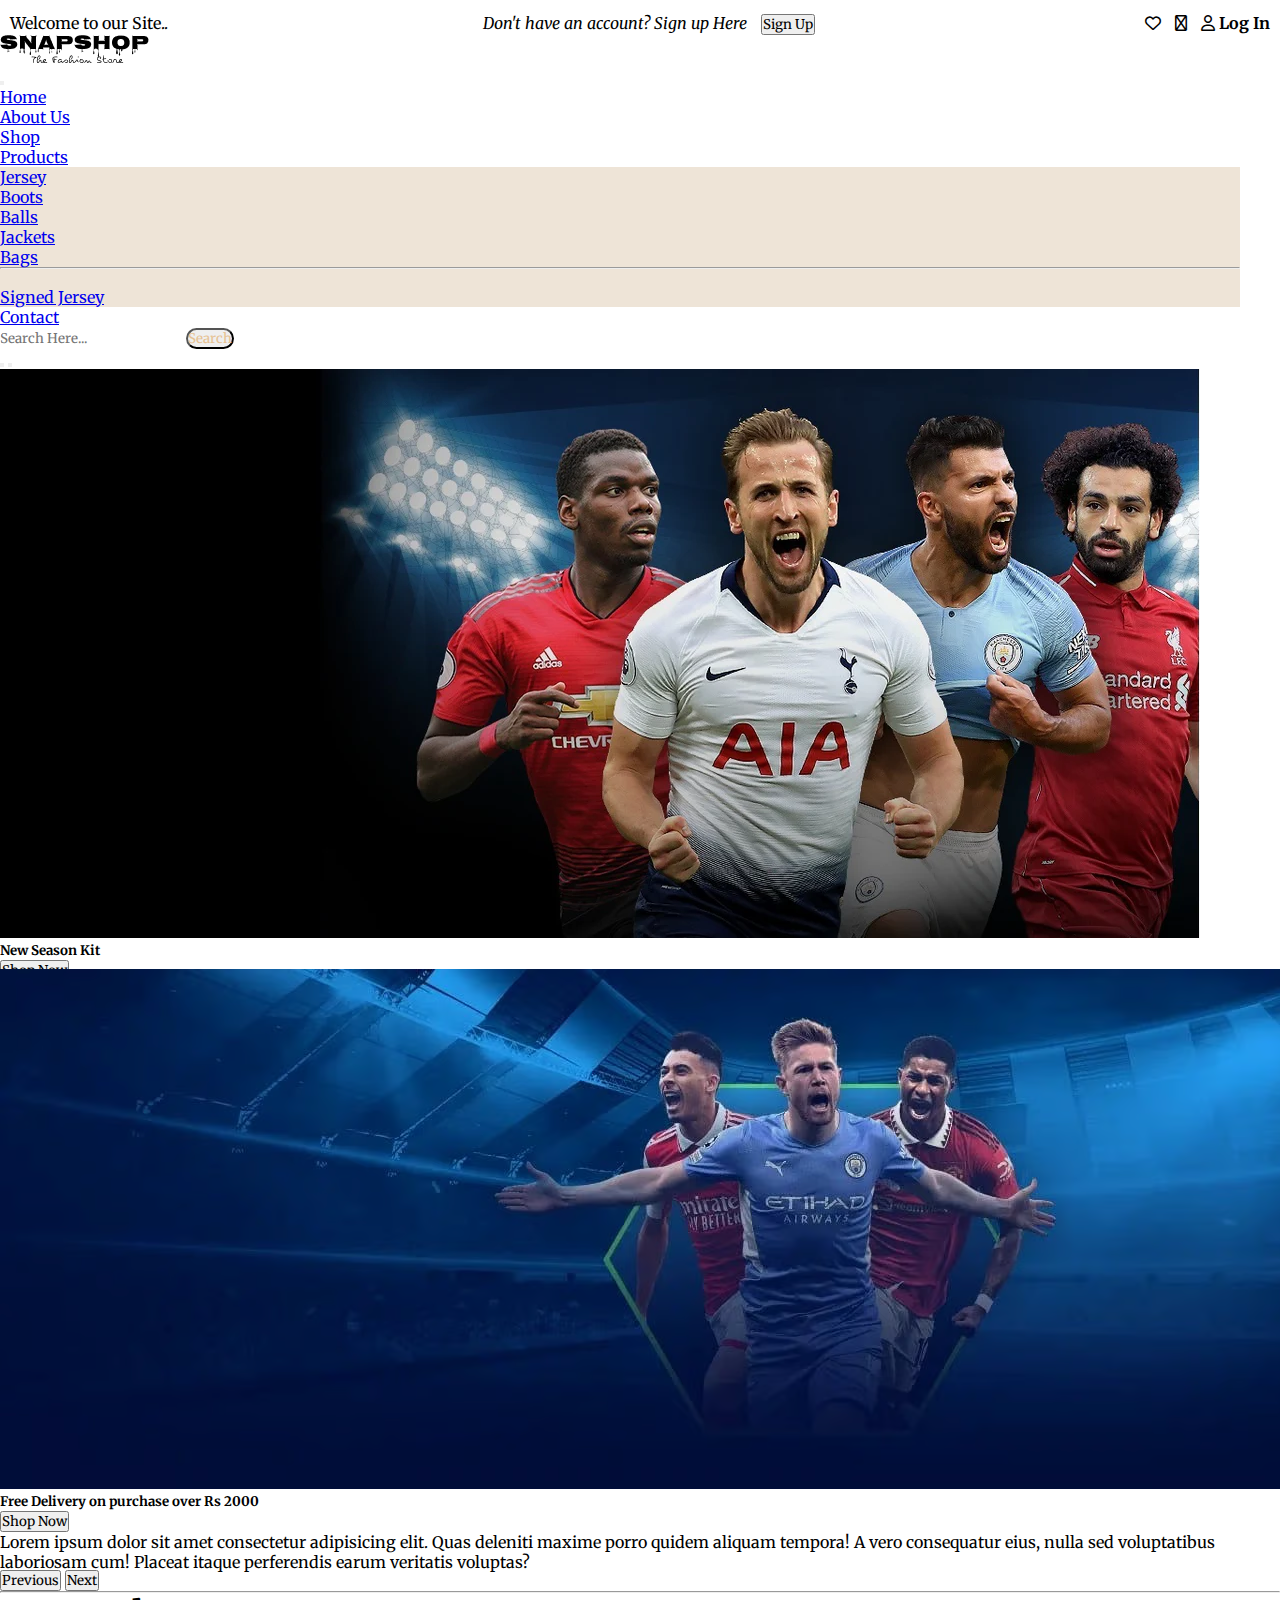
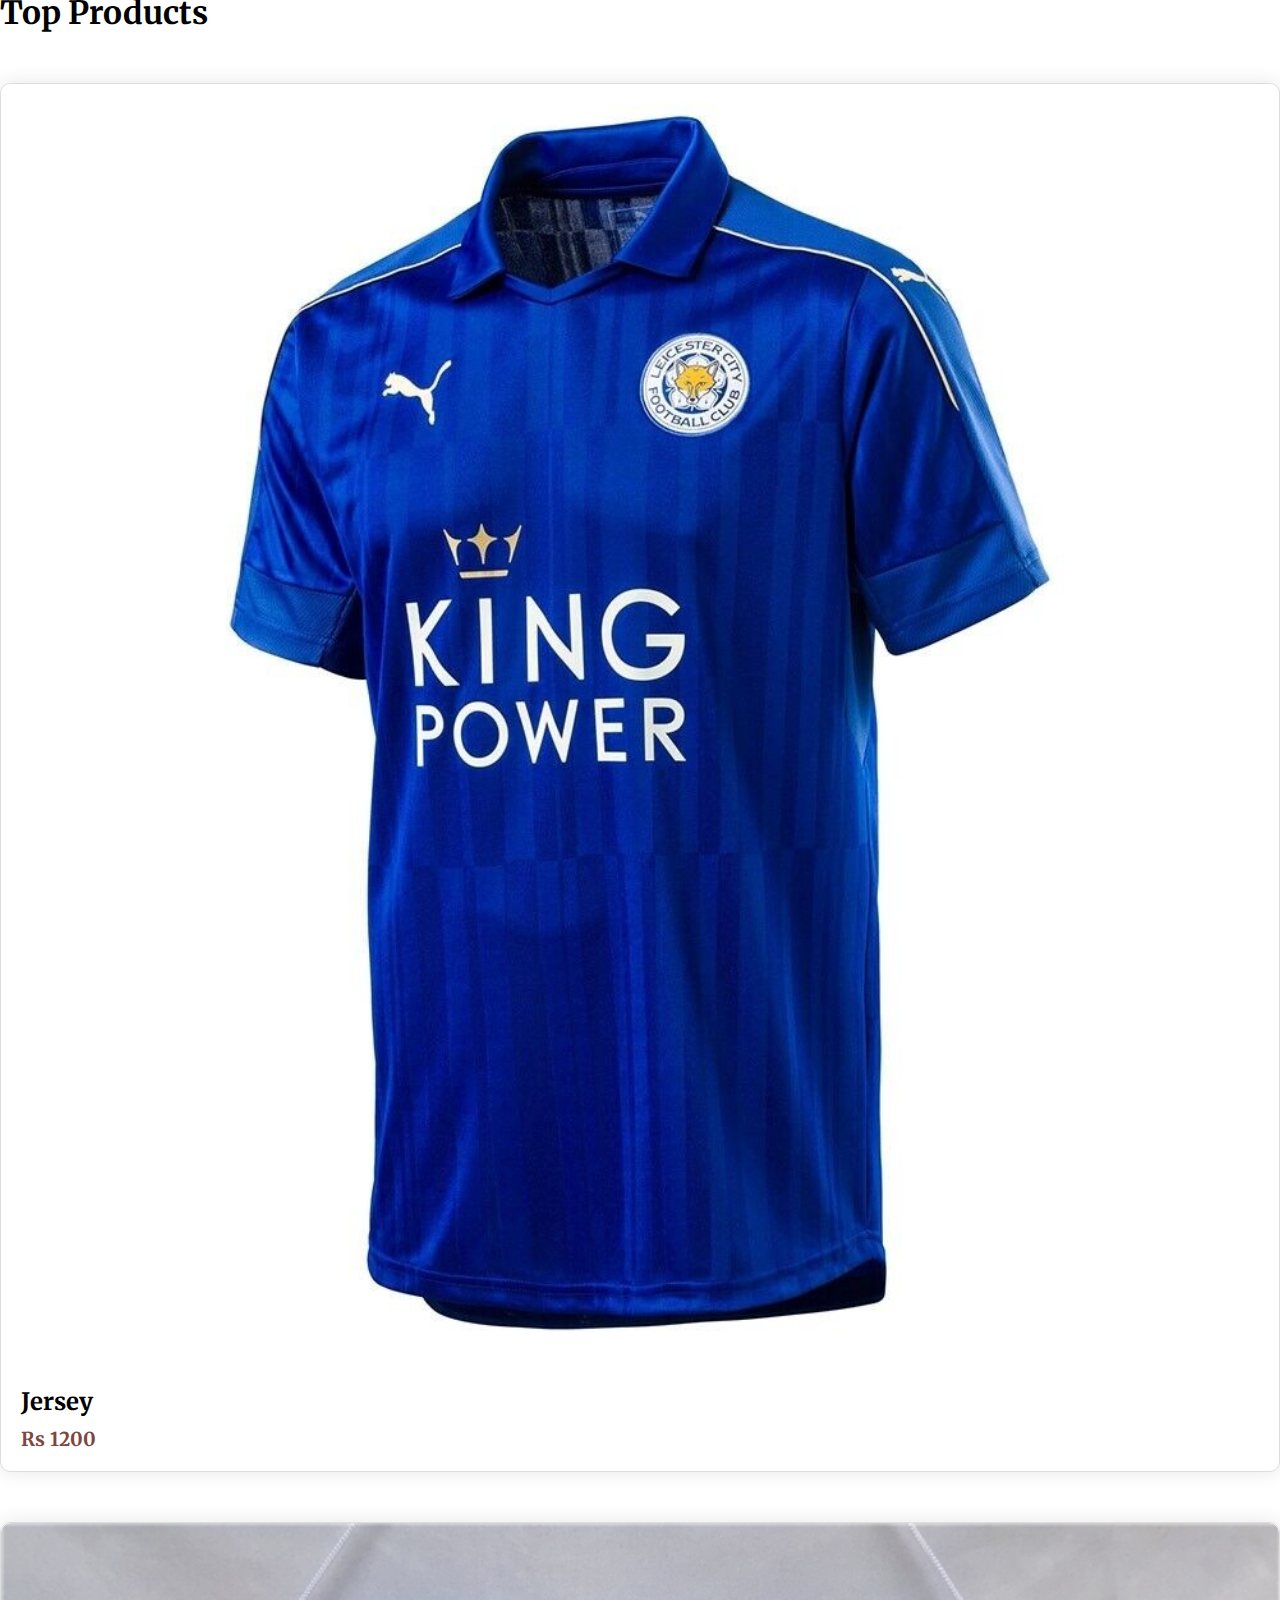
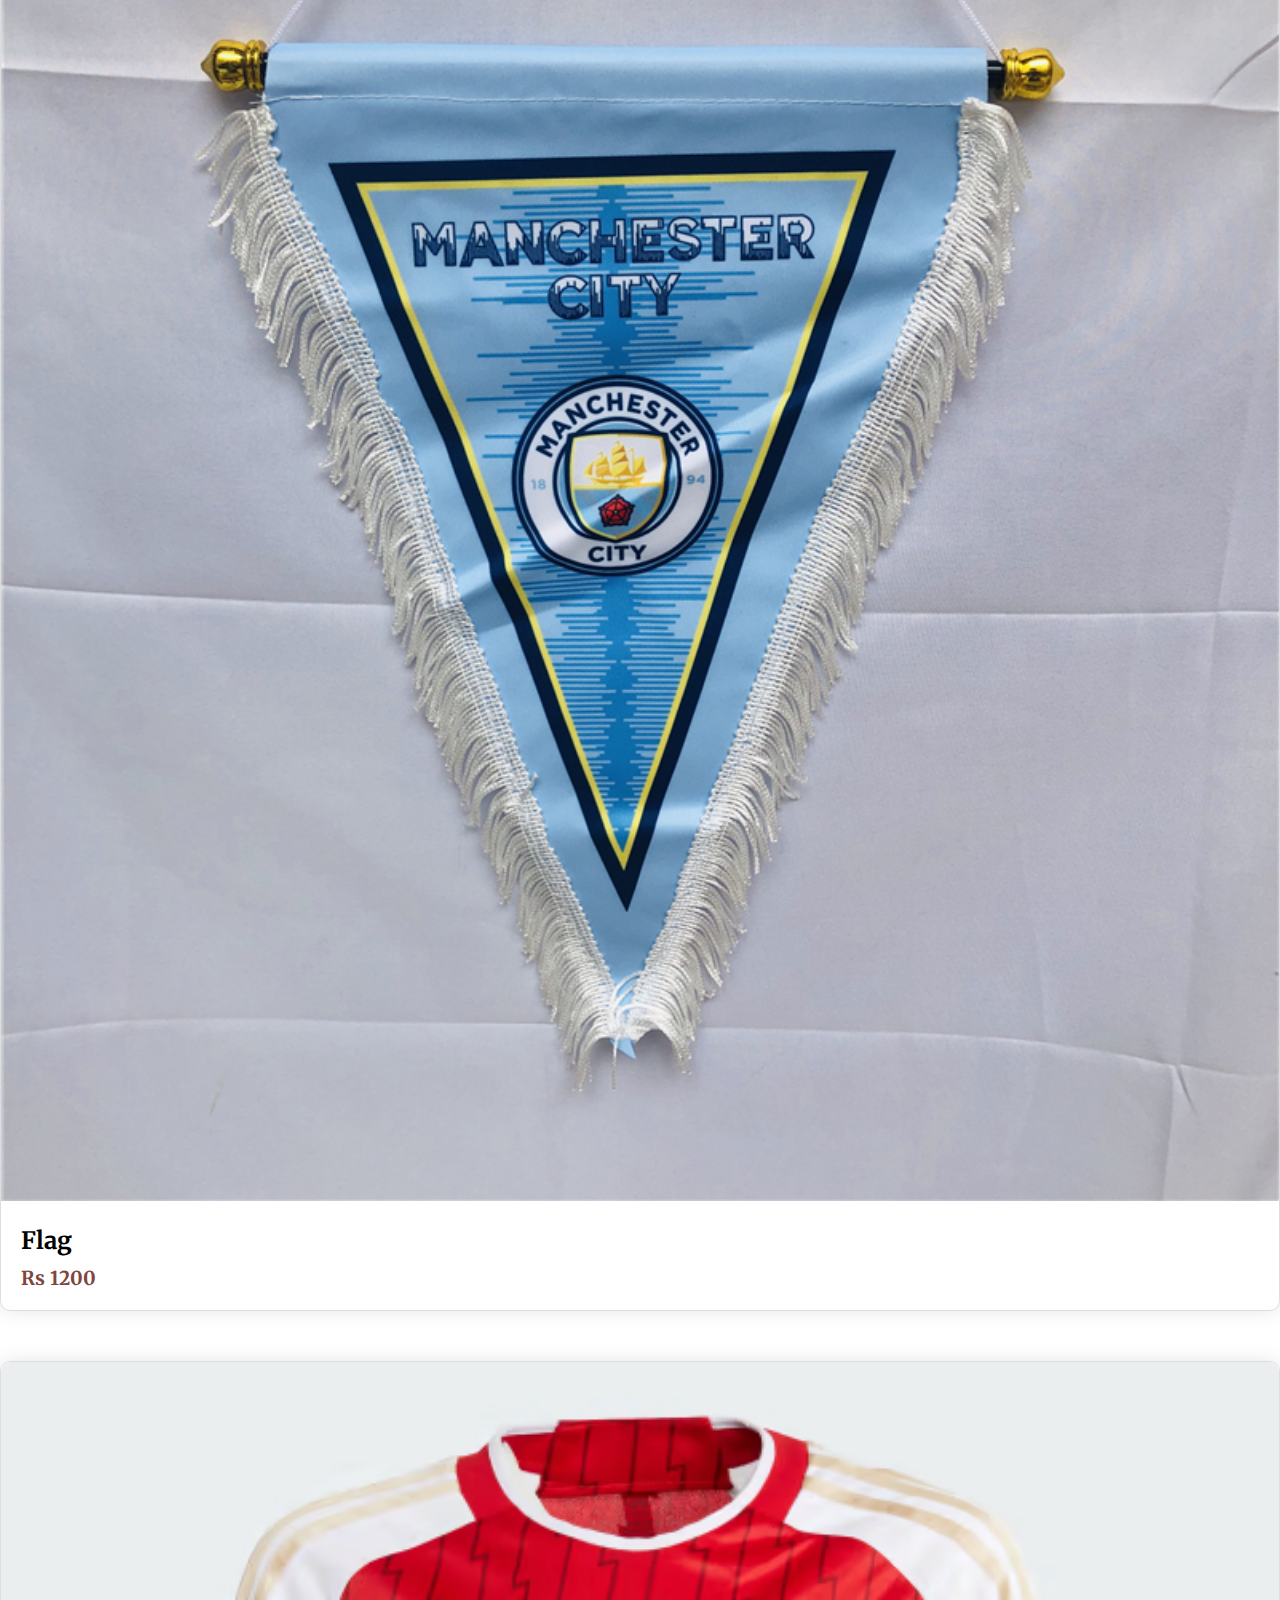
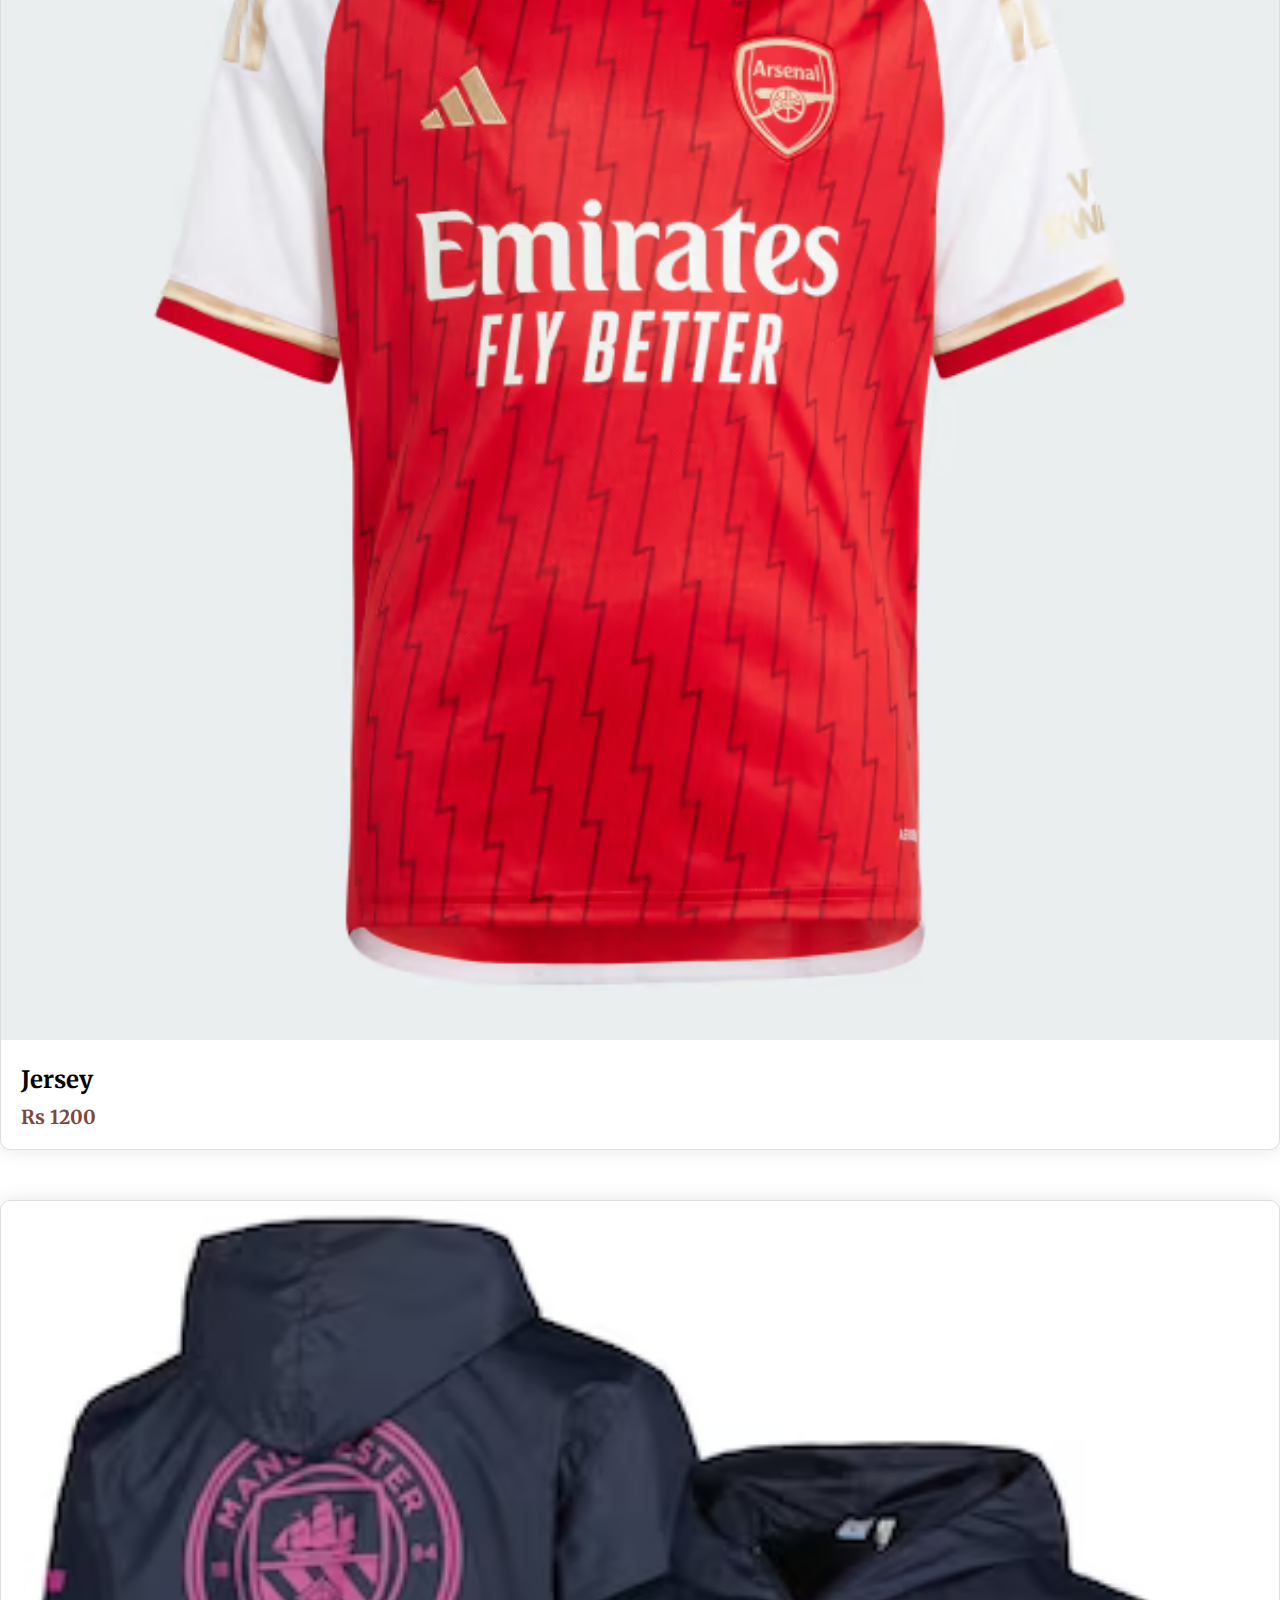
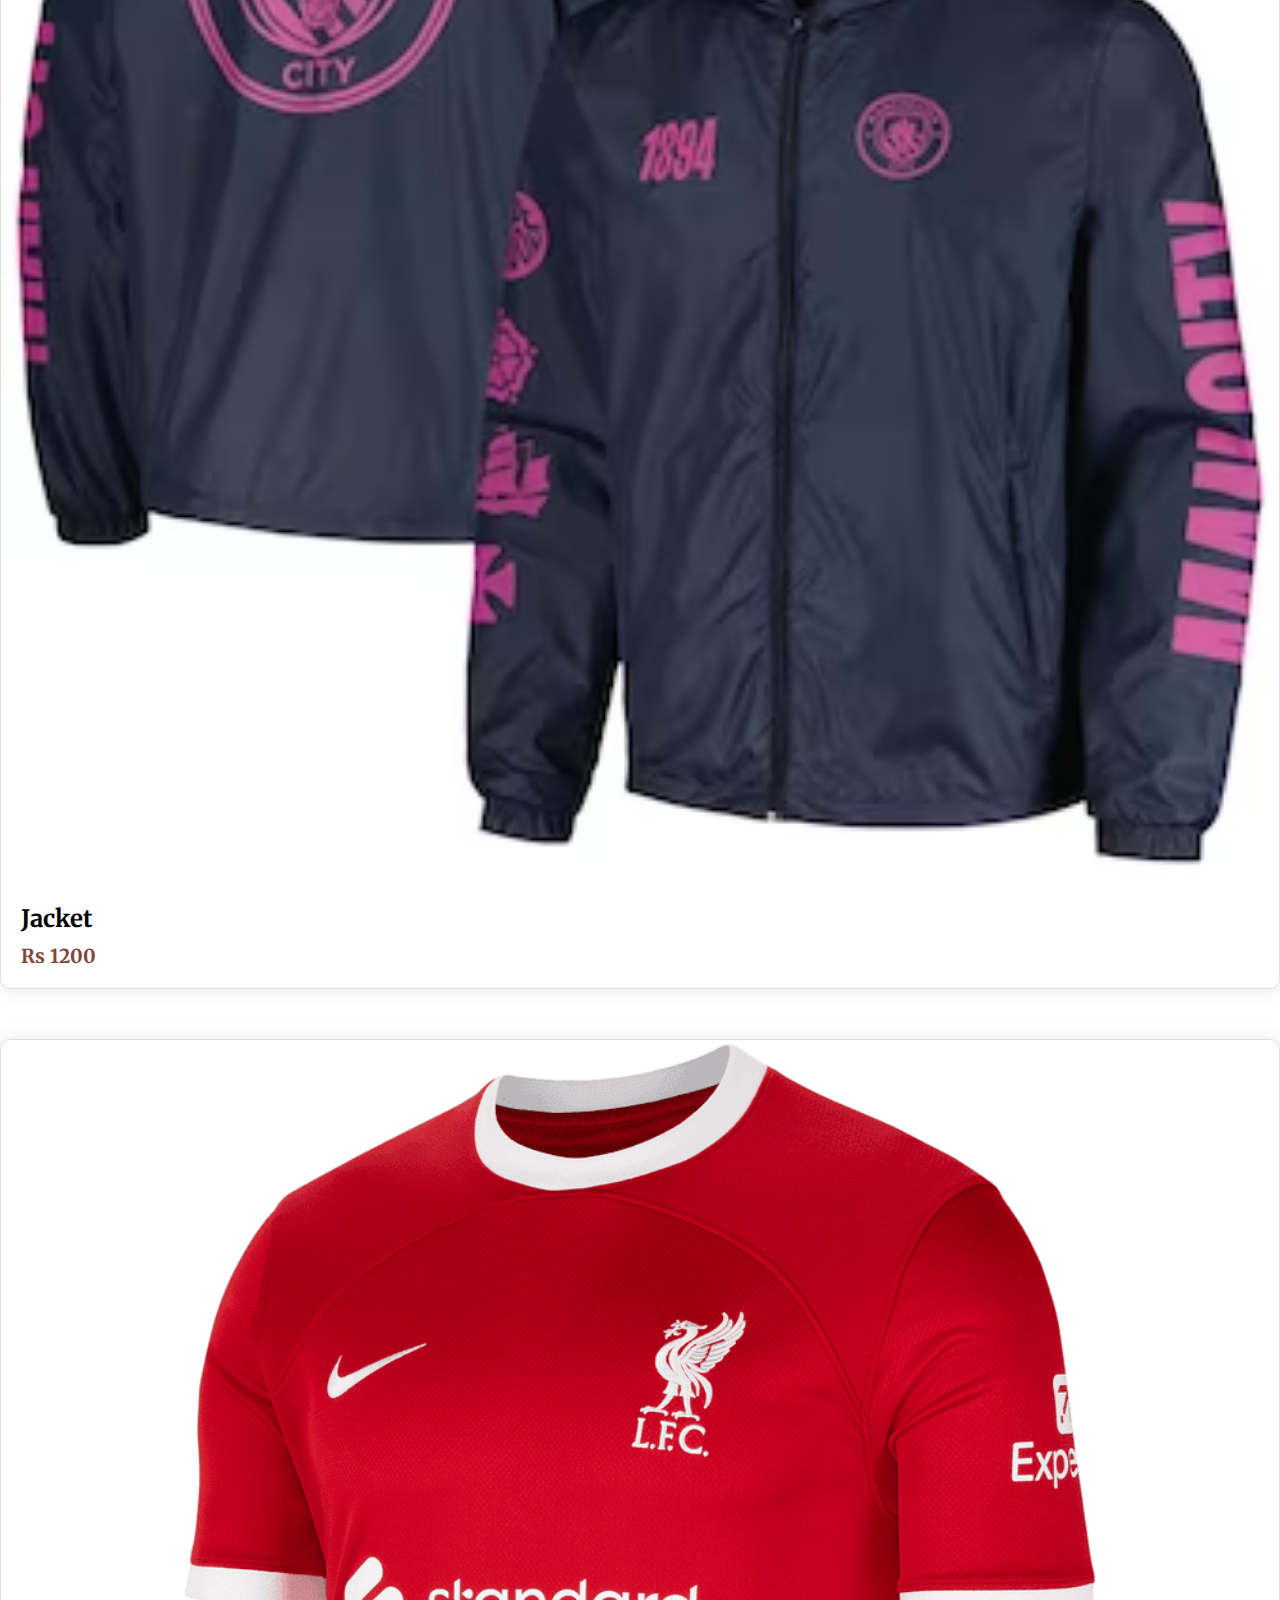
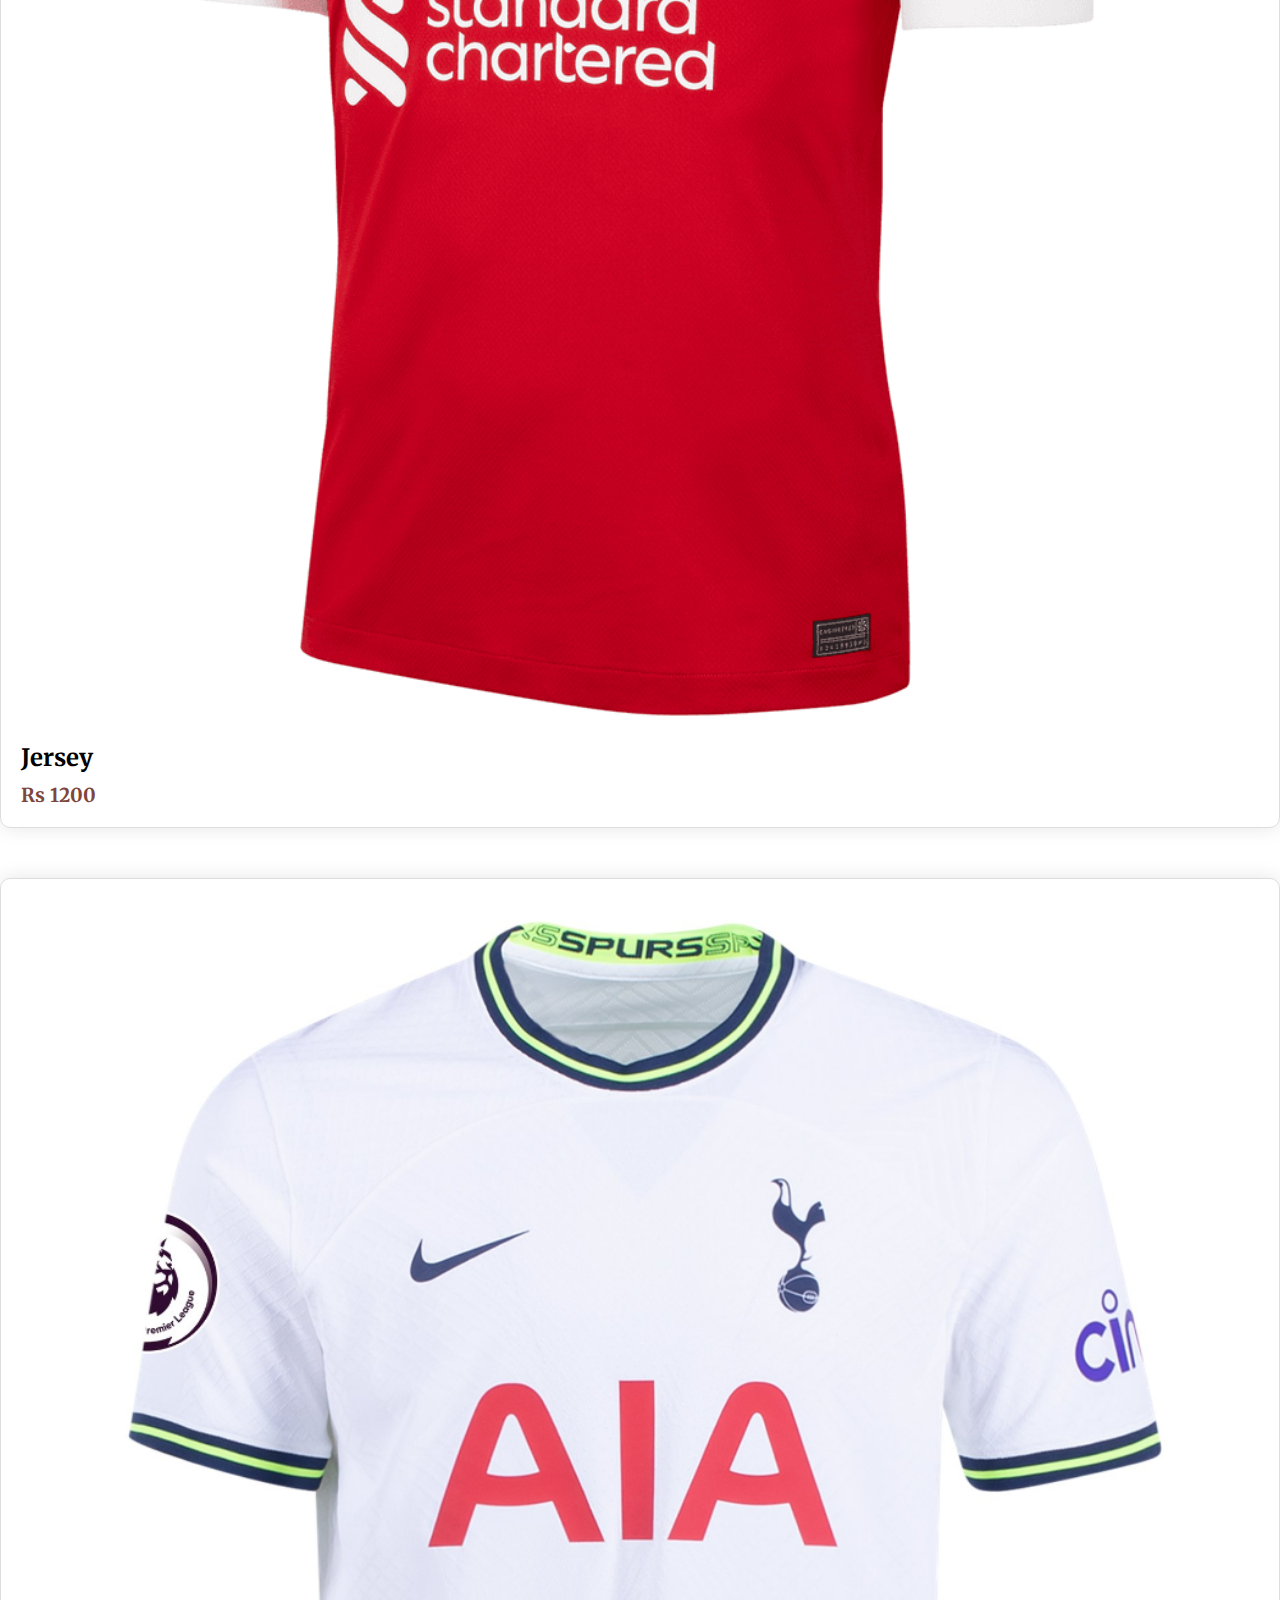
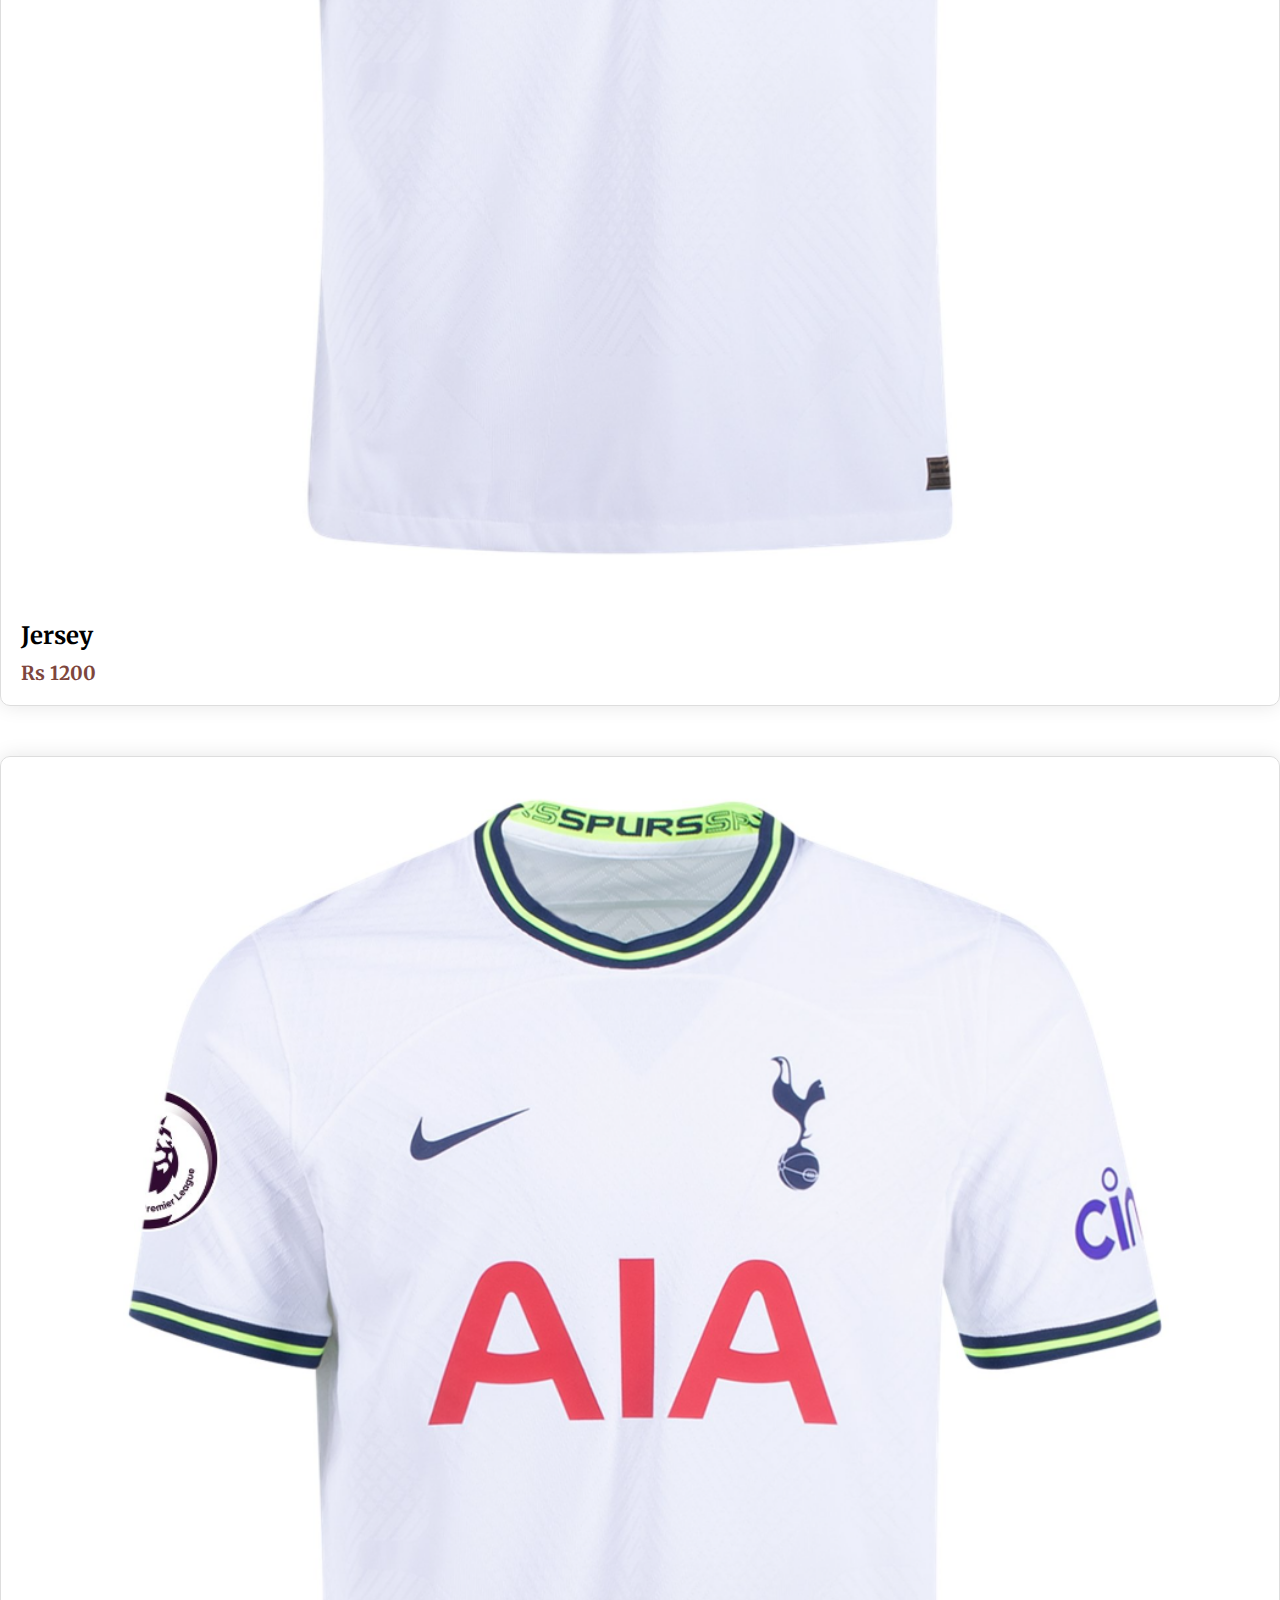
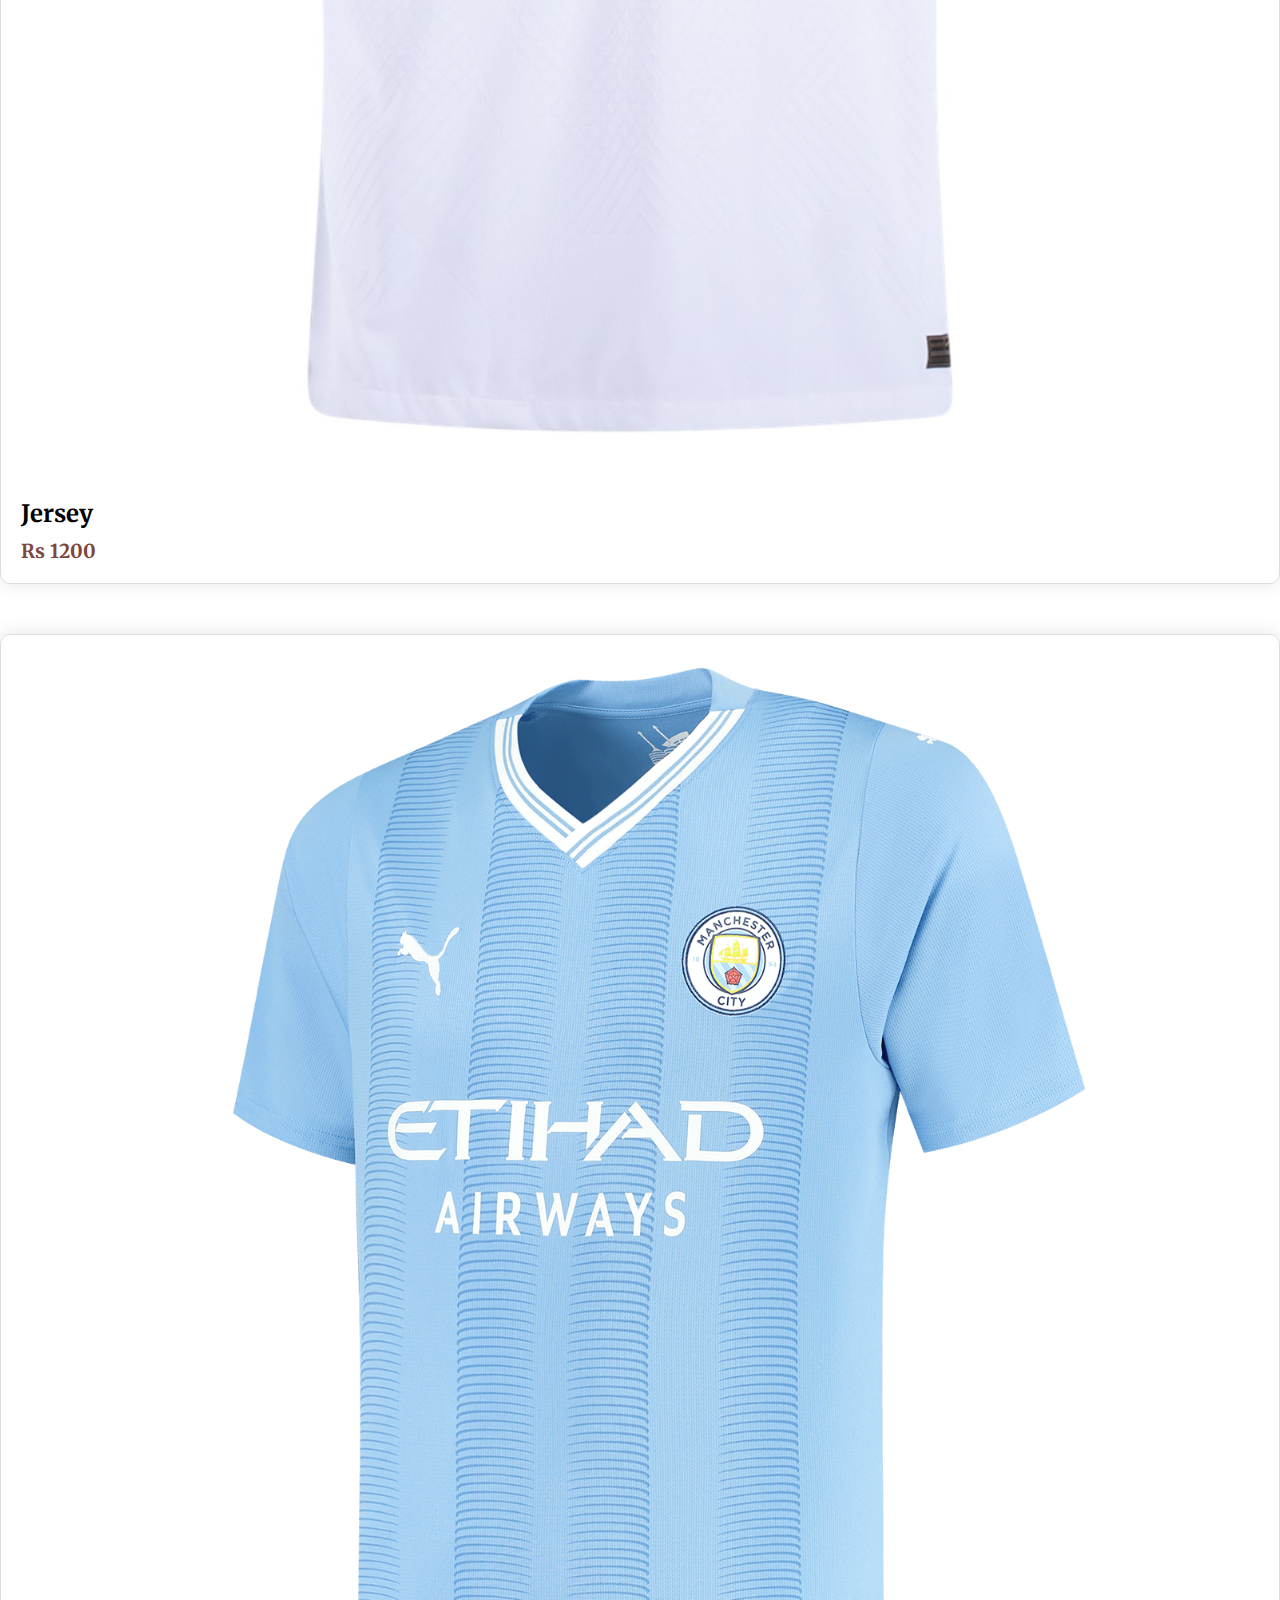
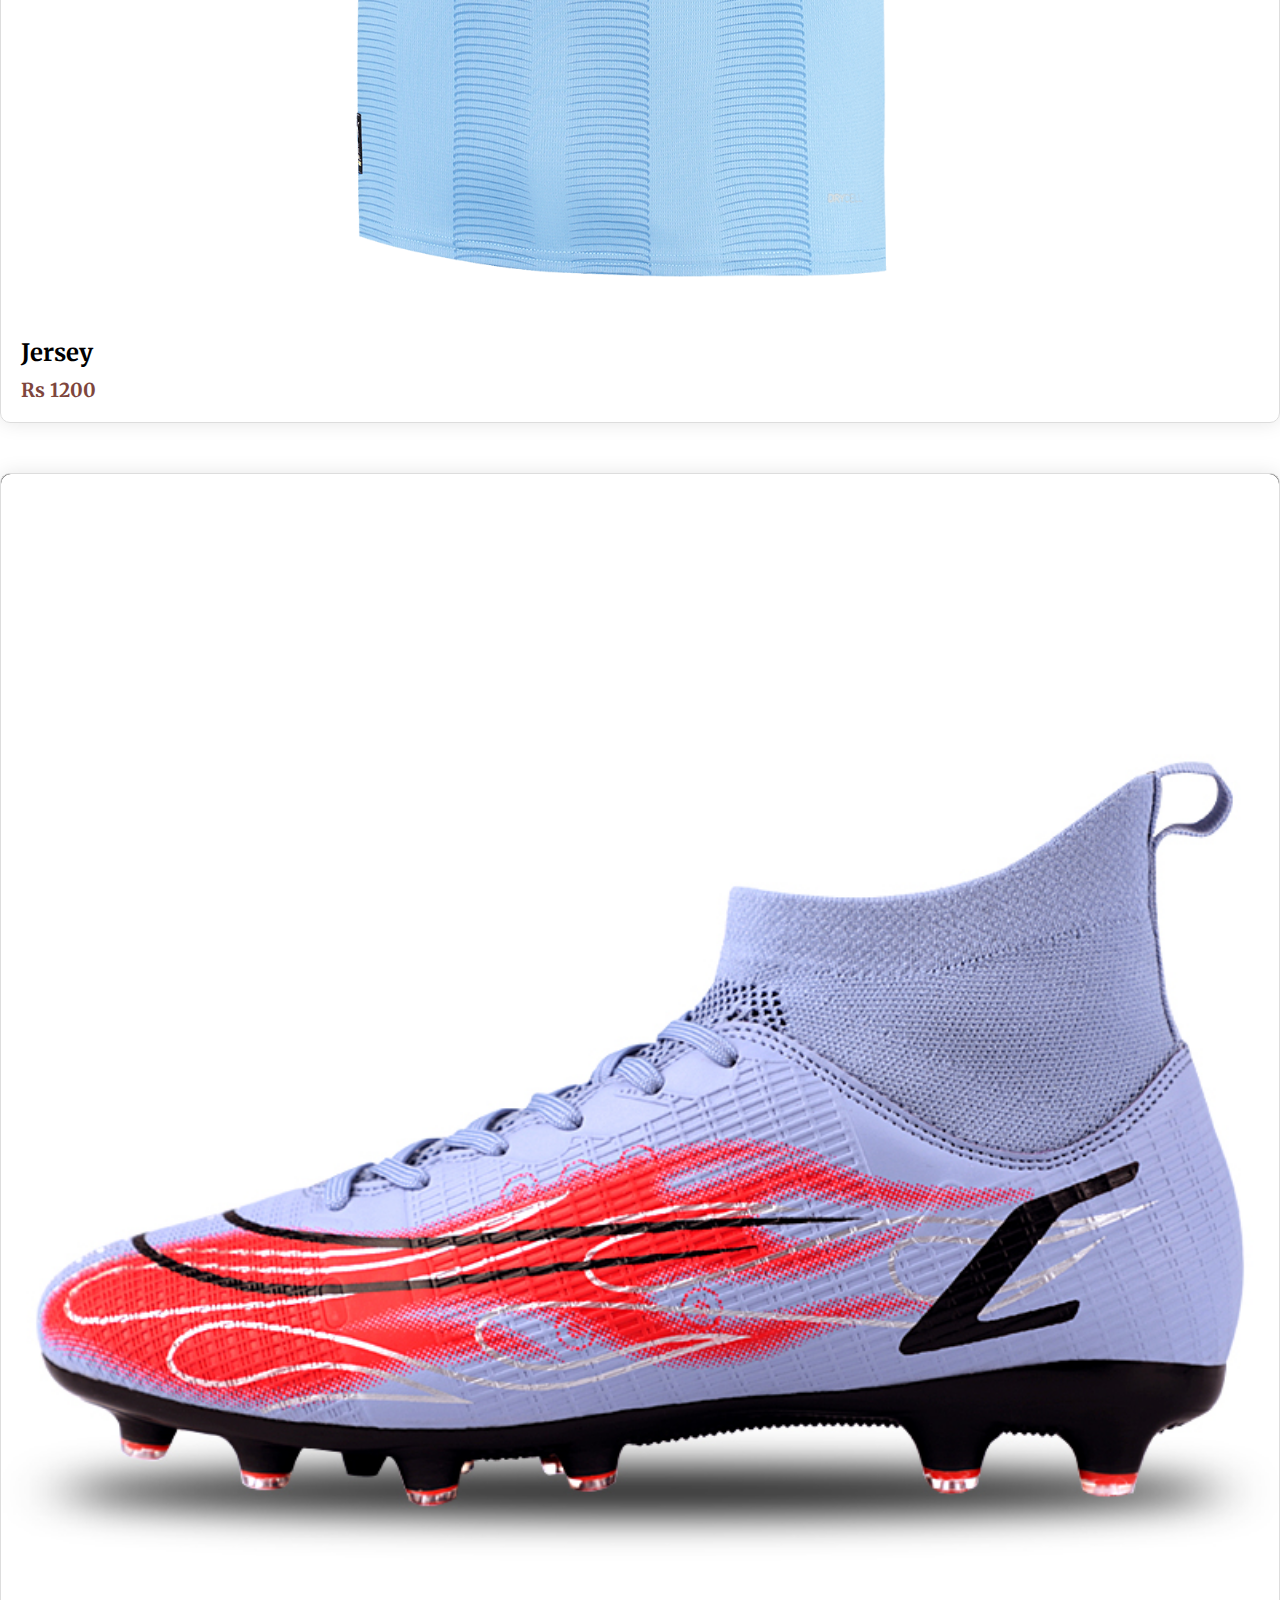
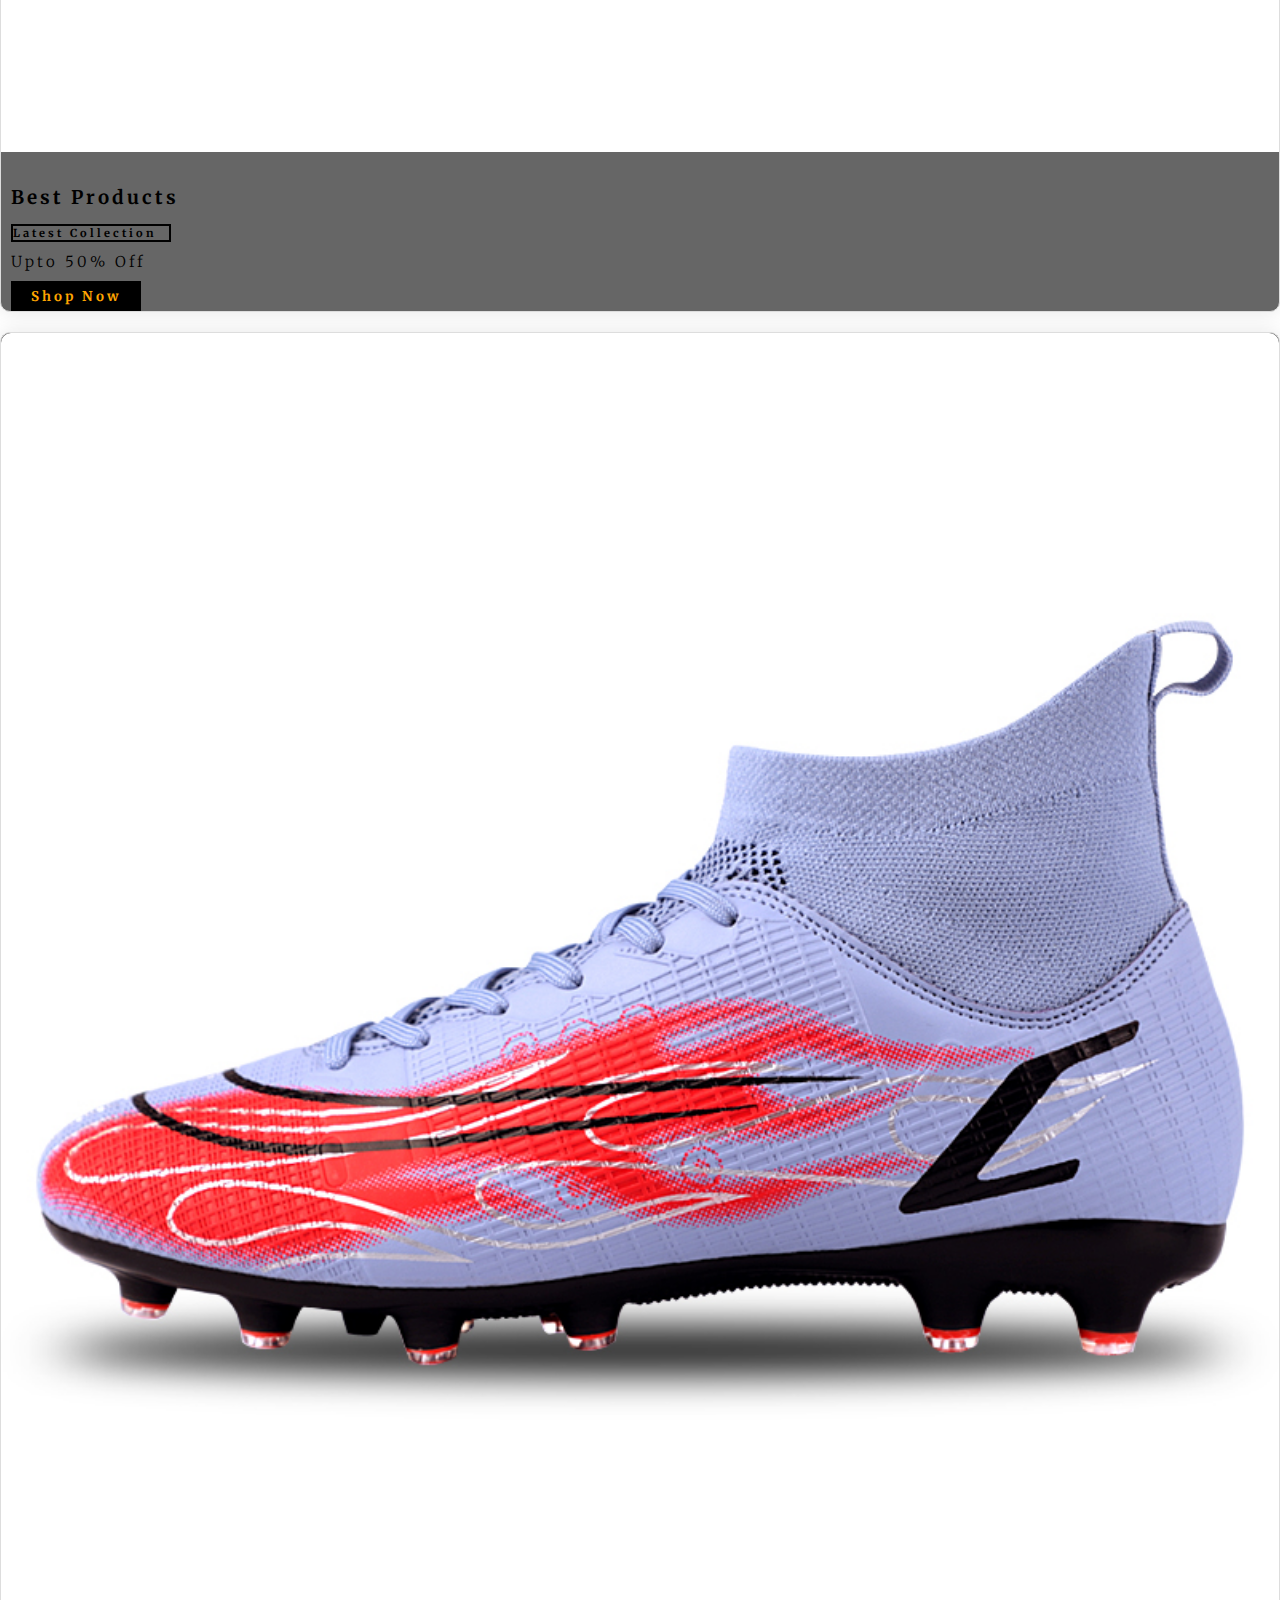
<file: index.html>
<!DOCTYPE html>
<html lang="en">
  <head>
    <meta charset="UTF-8" />
    <meta http-equiv="X-UA-Compatible" content="IE=edge" />
    <meta name="viewport" content="width=device-width, initial-scale=1.0" />
    <title>Home</title>
    <link rel="stylesheet" href="style.css" />
    <link
      rel="stylesheet"
      href="https://cdnjs.cloudflare.com/ajax/libs/font-awesome/6.5.2/css/all.min.css"
    />
    <!-- Bootstrap -->
    <link
      href="https://cdn.jsdelivr.net/npm/bootstrap@5.0.2/dist/css/bootstrap.min.css"
      rel="stylesheet"
      integrity="sha384-EVSTQN3/azprG1Anm3QDgpJLIm9Nao0Yz1ztcQTwFspd3yD65VohhpuuCOmLASjC"
      crossorigin="anonymous"
    />
    <link rel="preconnect" href="https://fonts.googleapis.com" />
    <link rel="preconnect" href="https://fonts.gstatic.com" crossorigin />
    <link
      href="https://fonts.googleapis.com/css2?family=Merriweather:ital,wght@0,300;0,400;0,700;0,900;1,300;1,400;1,700;1,900&display=swap"
      rel="stylesheet"
    />
  </head>
  <body>
    <!-- Top navbar -->
    <div class="top-navbar">
      <p>Welcome to our Site..</p>
      <span>Don't have an account? Sign up Here
        <a href="signup.html">
        <button type="button" class="btn btn-secondary search-btn">Sign Up</button>
    </button>
  </a>
      </span>
      <div class="icons">
        <a href="wishlist.html">
          <i class="fa-regular fa-heart"></i>
        </a>
        <a href="cart.html">
          <i class="fa-regular fa-cart-shopping"></i>
        </a>
        <a href="login.html">
          <i class="fa-regular fa-user"></i>
          <strong>Log In</strong>
        </a>
      </div>
    </div>
    <!-- Finished Top navbar -->
    <nav class="navbar navbar-expand-lg navbar-light bg-light" id="navbar">
   <div class="col-lg-2 col-md-2">
            <div class="main-logo">
              <a href="index.html">
                <img src="images/logoo.png" alt="logo" />
              </a>
            </div>
          </div>
        <button
          class="navbar-toggler"
          type="button"
          data-bs-toggle="collapse"
          data-bs-target="#navbarSupportedContent"
          aria-controls="navbarSupportedContent"
          aria-expanded="false"
          aria-label="Toggle navigation"
        >
          <span class="navbar-toggler-icon"></span>
        </button>
        <div class="collapse navbar-collapse" id="navbarSupportedContent">
          <ul class="navbar-nav me-auto mb-2 mb-lg-0">
            <li class="nav-item">
              <a class="nav-link active" aria-current="page" href="index.html">Home</a>
            </li>
            <li class="nav-item">
              <a class="nav-link" href="about.html">About Us</a>
            </li>
            <li class="nav-item">
                <a class="nav-link " aria-current="page" href="shop.html">Shop</a>
              </li>
            <li class="nav-item dropdown">
              <a
                class="nav-link dropdown-toggle"
                href="product.html"
                id="navbarDropdown"
                role="button"
                data-bs-toggle="dropdown"
                aria-expanded="false"
              >
                Products
              </a>
              <ul class="dropdown-menu" aria-labelledby="navbarDropdown" style="background-color:  rgb(238, 228, 215);"> 
                <li><a class="dropdown-item" href="product.html">Jersey</a></li>
                <li><a class="dropdown-item" href="product.html">Boots</a></li>
                <li><a class="dropdown-item" href="product.html">Balls</a></li>
                <li><a class="dropdown-item" href="product.html">Jackets</a></li>
                <li><a class="dropdown-item" href="product.html">Bags</a></li>
                <li><hr class="dropdown-divider" /></li>
                <li>
                  <a class="dropdown-item" href="errror.html">Signed Jersey</a>
                </li>
              </ul>
              <li class="nav-item">
                <a class="nav-link " aria-current="page" href="contact.html">Contact</a>
              </li>
            </li>
          </ul>
          <form class="d-flex" id="search">
            <input
              class="form-control me-2"
              type="search"
              placeholder="Search Here..."
              aria-label="Search"
            />
            <button type="button" class="btn btn-secondary search-btn">Search</button>
            </button>
          </form>
        </div>
      </div>
    </nav>
    <!-- Nav ends -->
    <div id="carouselExampleCaptions" class="carousel slide" data-bs-ride="carousel">
        <div class="carousel-indicators">
          <button type="button" data-bs-target="#carouselExampleCaptions" data-bs-slide-to="0" class="active" aria-current="true" aria-label="Slide 1"></button>
          <button type="button" data-bs-target="#carouselExampleCaptions" data-bs-slide-to="1" aria-label="Slide 2"></button>
        
        </div>
        <div class="carousel-inner">
          <div class="carousel-item active">
            <img src="images/epl-banner_1200x1200.jpg.webp" class="d-block w-100" alt="...">
            <div class="carousel-caption d-none d-md-block">
              <h5>New Season Kit</h5>
              <a href="shop.html"><button type="button" class="btn btn-warning">Shop Now</button></a>
              <p>Lorem ipsum dolor sit, amet consectetur adipisicing elit. </p>
            </div>
          </div>
         
          <div class="carousel-item">
            <img src="images/public.avif"  class="d-block w-100" alt="...">
            <div class="carousel-caption d-none d-md-block">
              <h5>Free Delivery on purchase over Rs 2000</h5>
              <a href="shop.html"><button type="button" class="btn btn-warning">Shop Now</button></a>
              <p>Lorem ipsum dolor sit amet consectetur adipisicing elit. Quas deleniti maxime porro quidem aliquam tempora! A vero consequatur eius, nulla sed voluptatibus laboriosam cum! Placeat itaque perferendis earum veritatis voluptas?</p>
            </div>
          </div>
        </div>
        <button class="carousel-control-prev" type="button" data-bs-target="#carouselExampleCaptions" data-bs-slide="prev">
          <span class="carousel-control-prev-icon" aria-hidden="true"></span>
          <span class="visually-hidden">Previous</span>
        </button>
        <button class="carousel-control-next" type="button" data-bs-target="#carouselExampleCaptions" data-bs-slide="next">
          <span class="carousel-control-next-icon" aria-hidden="true"></span>
          <span class="visually-hidden">Next</span>
        </button>
        <hr/>
      </div>
          <!-- Carousel ends -->
           <!-- Main content -->
           <div class="container" id="product-cards">
            <h1 class="text-center">Top Products</h1>
            <div class="row" style="margin-top: 30px;">
                <div class="col-md-3 py-3  py-md-0">
                    <div class="row">
                        <div class="col-md-12">
                            <div class="card">
                                <img src="images/leicester.jpeg" alt="gfgf">
                                <div class="overlay">
                                    <div class="overlay-content">
                                        <div class="add-to-cart">
                                            <a href="#"><i class="fas fa-cart-plus"></i></a>
                                            Add to Cart
                                        </div>
                                        <div class="wishlist">
                                            <a href="#"><i class="fas fa-heart"></i></a>
                                            Wishlist
                                        </div>
                                    </div>
                                </div>
                                <div class="card-body">
                                    <h3 class="card-title text-center">Jersey</h3>
                                    <h2 class="card-price text-center">Rs 1200</h2>
                                </div>
                            </div>
                        </div>
                    </div>
                </div>
                <div class="col-md-3 py-3  py-md-0">
                    <div class="row">
                        <div class="col-md-12">
                            <div class="card">
                                <img src="images/flag1.jpeg" alt="gfgf">
                                <div class="overlay">
                                    <div class="overlay-content">
                                        <div class="add-to-cart">
                                            <a href="#"><i class="fas fa-cart-plus"></i></a>
                                            Add to Cart
                                        </div>
                                        <div class="wishlist">
                                            <a href="#"><i class="fas fa-heart"></i></a>
                                            Wishlist
                                        </div>
                                    </div>
                                </div>
                                <div class="card-body">
                                    <h3 class="card-title text-center">Flag</h3>
                                    <h2 class="card-price text-center">Rs 1200</h2>
                                </div>
                            </div>
                        </div>
                    </div>
                </div>
                <div class="col-md-3 py-3  py-md-0">
                    <div class="row">
                        <div class="col-md-12">
                            <div class="card">
                                <img src="images/Arsenal_23-24_Home_Jersey_Red_HZ2133_01_laydown.jpg.avif" alt="gfgf">
                                <div class="overlay">
                                    <div class="overlay-content">
                                        <div class="add-to-cart">
                                            <a href="#"><i class="fas fa-cart-plus"></i></a>
                                            Add to Cart
                                        </div>
                                        <div class="wishlist">
                                            <a href="#"><i class="fas fa-heart"></i></a>
                                            Wishlist
                                        </div>
                                    </div>
                                </div>
                                <div class="card-body">
                                    <h3 class="card-title text-center">Jersey</h3>
                                    <h2 class="card-price text-center">Rs 1200</h2>
                                </div>
                            </div>
                        </div>
                    </div>
                </div>
                <div class="col-md-3 py-3  py-md-0">
                    <div class="row">
                        <div class="col-md-12">
                            <div class="card">
                                <img src="images/jacket4.avif" alt="gfgf">
                                <div class="overlay">
                                    <div class="overlay-content">
                                        <div class="add-to-cart">
                                            <a href="#"><i class="fas fa-cart-plus"></i></a>
                                            Add to Cart
                                        </div>
                                        <div class="wishlist">
                                            <a href="#"><i class="fas fa-heart"></i></a>
                                            Wishlist
                                        </div>
                                    </div>
                                </div>
                                <div class="card-body">
                                    <h3 class="card-title text-center">Jacket</h3>
                                    <h2 class="card-price text-center">Rs 1200</h2>
                                </div>
                            </div>
                        </div>
                    </div>
                </div>
                <div class="col-md-3 py-3  py-md-0">
                    <div class="row">
                        <div class="col-md-12">
                            <div class="card">
                                <img src="images/liverpool.png" alt="gfgf">
                                <div class="overlay">
                                    <div class="overlay-content">
                                        <div class="add-to-cart">
                                            <a href="#"><i class="fas fa-cart-plus"></i></a>
                                            Add to Cart
                                        </div>
                                        <div class="wishlist">
                                            <a href="#"><i class="fas fa-heart"></i></a>
                                            Wishlist
                                        </div>
                                    </div>
                                </div>
                                <div class="card-body">
                                    <h3 class="card-title text-center">Jersey</h3>
                                    <h2 class="card-price text-center">Rs 1200</h2>
                                </div>
                            </div>
                        </div>
                    </div>
                </div>
                <div class="col-md-3 py-3  py-md-0">
                    <div class="row">
                        <div class="col-md-12">
                            <div class="card">
                                <img src="images/Totenham.webp" alt="gfgf">
                                <div class="overlay">
                                    <div class="overlay-content">
                                        <div class="add-to-cart">
                                            <a href="#"><i class="fas fa-cart-plus"></i></a>
                                            Add to Cart
                                        </div>
                                        <div class="wishlist">
                                            <a href="#"><i class="fas fa-heart"></i></a>
                                            Wishlist
                                        </div>
                                    </div>
                                </div>
                                <div class="card-body">
                                    <h3 class="card-title text-center">Jersey</h3>
                                    <h2 class="card-price text-center">Rs 1200</h2>
                                </div>
                            </div>
                        </div>
                    </div>
                </div>
                <div class="col-md-3 py-3  py-md-0">
                    <div class="row">
                        <div class="col-md-12">
                            <div class="card">
                                <img src="images/Totenham.webp" alt="gfgf">
                                <div class="overlay">
                                    <div class="overlay-content">
                                        <div class="add-to-cart">
                                            <a href="#"><i class="fas fa-cart-plus"></i></a>
                                            Add to Cart
                                        </div>
                                        <div class="wishlist">
                                            <a href="#"><i class="fas fa-heart"></i></a>
                                            Wishlist
                                        </div>
                                    </div>
                                </div>
                                <div class="card-body">
                                    <h3 class="card-title text-center">Jersey</h3>
                                    <h2 class="card-price text-center">Rs 1200</h2>
                                </div>
                            </div>
                        </div>
                    </div>
                </div>
                <div class="col-md-3 py-3  py-md-0">
                    <div class="row">
                        <div class="col-md-12">
                            <div class="card">
                                <img src="images/Jersey-MC.webp" alt="gfgf">
                                <div class="overlay">
                                    <div class="overlay-content">
                                        <div class="add-to-cart">
                                            <a href="#"><i class="fas fa-cart-plus"></i></a>
                                            Add to Cart
                                        </div>
                                        <div class="wishlist">
                                            <a href="#"><i class="fas fa-heart"></i></a>
                                            Wishlist
                                        </div>
                                    </div>
                                </div>
                                <div class="card-body">
                                    <h3 class="card-title text-center">Jersey</h3>
                                    <h2 class="card-price text-center">Rs 1200</h2>
                                </div>
                            </div>
                        </div>
                    </div>
                </div>
            </div>
        </div>
        <!-- Other cards -->
        <div class="container" id="other-cards">
            <div class="row">
                <div class="col-md-6 py-3 py-md-0">
                    <div class="card">
                        <img src="images/boot2.jpeg" alt="">
                        <div class="card-img-overlay">
                            <h3>
                                Best Products
                            </h3>
                            <h5>Latest Collection</h5>
                            <p>Upto 50% Off</p>
                            <button id="shopnow">Shop Now</button>
                        </div>
                    </div>
                </div>
                <div class="col-md-6 py-3 py-md-0">
                    <div class="card">
                        <img src="images/boot2.jpeg" alt="">
                        <div class="card-img-overlay">
                            <h3>
                                Best Jersey
                            </h3>
                            <h5>Latest Collection</h5>
                            <p>Upto 50% Off</p>
                            <button id="Shopnow">Shop Now</button>
                        </div>
                    </div>
                </div>
            </div>
        </div>

        <section id="shipping-information">
            <hr />
            <div class="container">
              <div
                class="row d-flex flex-wrap align-items-center justify-content-between"
              >
                <div class="col-md-3 col-sm-6">
                  <div class="icon-box">
                    <i class="icon icon-truck"></i>
                    <h4 class="block-title">
                      <strong>Free shipping</strong> >Rs 2000
                    </h4>
                  </div>
                </div>
                <div class="col-md-3 col-sm-6">
                  <div class="icon-box">
                    <i class="icon icon-return"></i>
                    <h4 class="block-title">
                      <strong>Money back</strong> Return within 7 days
                    </h4>
                  </div>
                </div>
                <div class="col-md-3 col-sm-6">
                  <div class="icon-box">
                    <i class="icon icon-tags1"></i>
                    <h4 class="block-title">
                      <strong>Buy 4 get 5th</strong> 50% off
                    </h4>
                  </div>
                </div>
                <div class="col-md-3 col-sm-6">
                  <div class="icon-box">
                    <i class="icon icon-help_outline"></i>
                    <h4 class="block-title">
                      <strong>Any questions?</strong> Experts are ready
                    </h4>
                  </div>
                </div>
              </div>
            </div>
            <hr />
          </section>
    
      <!-- Main content ends -->
      

      <footer id="footer">
        <div class="container">
          <div class="footer-menu-list">
            <div class="row d-flex flex-wrap justify-content-between">
              <div class="col-lg-3 col-md-6 col-sm-6">
                <div class="footer-menu">
                  <h5 class="widget-title">Snap Shop</h5>
                  <ul class="menu-list list-unstyled">
                    <li class="menu-item">
                      <a href="about.html">About us</a>
                    </li>
                    <li class="menu-item">
                      <a href="#">Conditions </a>
                    </li>
                    <li class="menu-item">
                      <a href="blog.html">Our Journals</a>
                    </li>
                    <li class="menu-item">
                      <a href="#">Affiliate Programme</a>
                    </li>
                  </ul>
                </div>
              </div>
              <div class="col-lg-3 col-md-6 col-sm-6">
                <div class="footer-menu">
                  <h5 class="widget-title">Customer Service</h5>
                  <ul class="menu-list list-unstyled">
                    <li class="menu-item">
                      <a href="faqs.html">FAQ</a>
                    </li>
                    <li class="menu-item">
                      <a href="contact.html">Contact</a>
                    </li>
                    <li class="menu-item">
                      <a href="#">Privacy Policy</a>
                    </li>
                    <li class="menu-item">
                      <a href="#">Returns & Refunds</a>
                    </li>
                  </ul>
                </div>
              </div>
              <div class="col-lg-3 col-md-6 col-sm-6">
                <div class="footer-menu">
                  <h5 class="widget-title">Contact Us</h5>
                  <p>
                    Do you have any questions or suggestions?
                    <a href="#" class="email">ourservices@snapshop.com</a>
                  </p>
                  <p>
                    Do you need assistance? Give us a call. <br />
                    <strong>+977 061234567</strong>
                  </p>
                </div>
              </div>
              <div class="col-lg-3 col-md-6 col-sm-6">
                <div class="footer-menu">
                  <h5 class="widget-title">Forever 2024</h5>
                  <p>
                    Cras mattis sit ornare in metus eu amet adipiscing enim.
                    Ullamcorper in orci, ultrices integer eget arcu.
                  </p>
                  <div class="social-links">
                    <ul class="d-flex list-unstyled">
                      <li>
                        <a href="#">
                          <i class="icon icon-facebook"></i>
                        </a>
                      </li>
                      <li>
                        <a href="#">
                          <i class="icon icon-twitter"></i>
                        </a>
                      </li>
                      <li>
                        <a href="#">
                          <i class="icon icon-youtube-play"></i>
                        </a>
                      </li>
                    </ul>
                  </div>
                </div>
              </div>
            </div>
          </div>
        </div>
        <hr />
      </footer>
          <!-- Footer ends -->
          <div class="centered-text">
            Designed and Developed by: Asmeet
        </div>

    <script
      src="https://cdn.jsdelivr.net/npm/bootstrap@5.0.2/dist/js/bootstrap.bundle.min.js"
      integrity="sha384-MrcW6ZMFYlzcLA8Nl+NtUVF0sA7MsXsP1UyJoMp4YLEuNSfAP+JcXn/tWtIaxVXM"
      crossorigin="anonymous"
    ></script>
    <script src="dropdown.js"></script>
  </body>
</html>
</file>
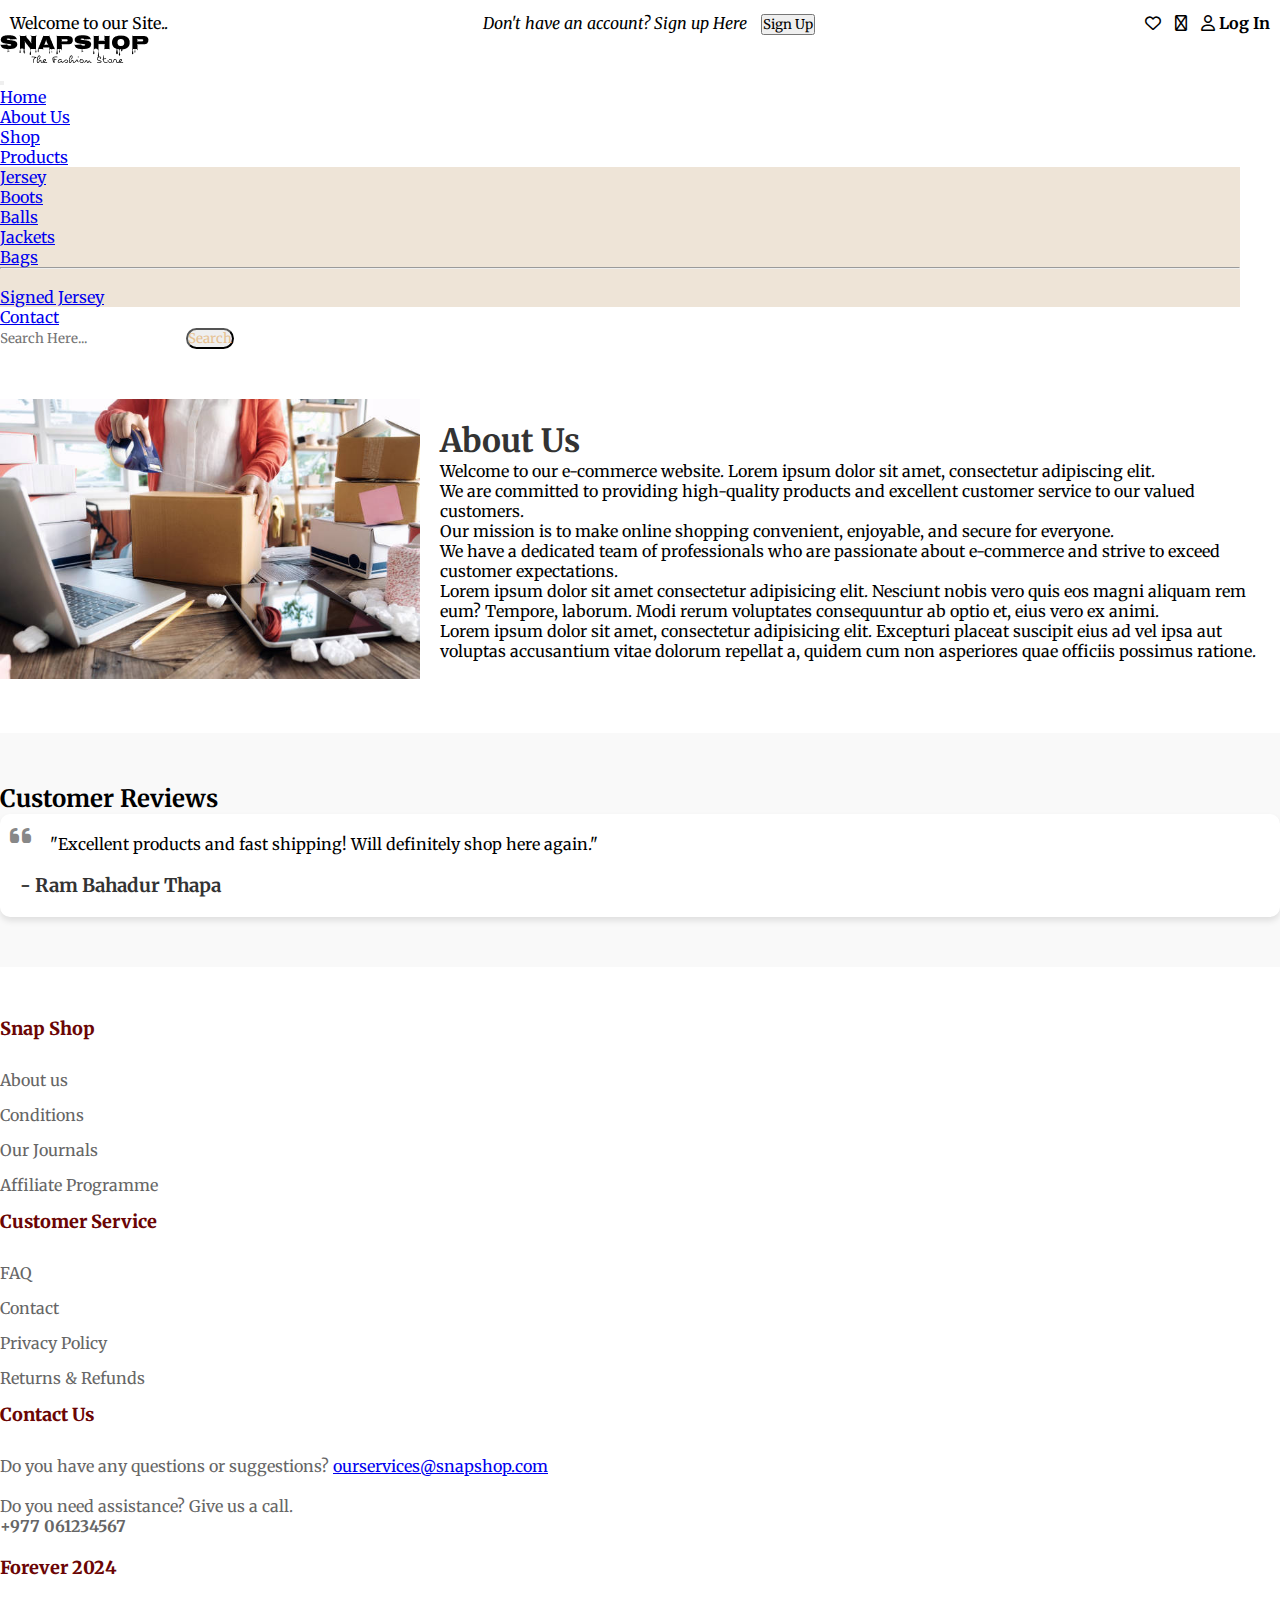
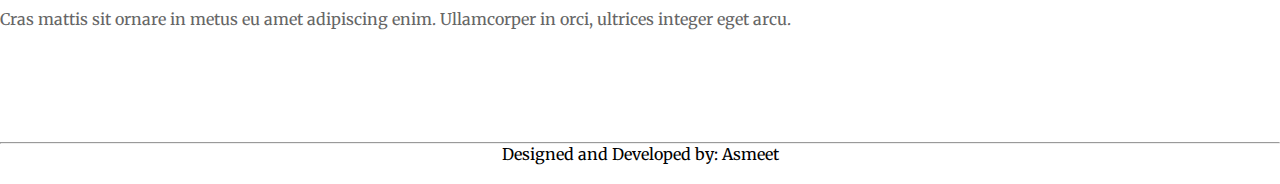
<file: about.html>
<!DOCTYPE html>
<html lang="en">
  <head>
    <meta charset="UTF-8" />
    <meta http-equiv="X-UA-Compatible" content="IE=edge" />
    <meta name="viewport" content="width=device-width, initial-scale=1.0" />
    <title>Home</title>
    <link rel="stylesheet" href="style.css" />
    <link
      rel="stylesheet"
      href="https://cdnjs.cloudflare.com/ajax/libs/font-awesome/6.5.2/css/all.min.css"
    />
    <!-- Bootstrap -->
    <link
      href="https://cdn.jsdelivr.net/npm/bootstrap@5.0.2/dist/css/bootstrap.min.css"
      rel="stylesheet"
      integrity="sha384-EVSTQN3/azprG1Anm3QDgpJLIm9Nao0Yz1ztcQTwFspd3yD65VohhpuuCOmLASjC"
      crossorigin="anonymous"
    />
    <link rel="preconnect" href="https://fonts.googleapis.com" />
    <link rel="preconnect" href="https://fonts.gstatic.com" crossorigin />
    <link
      href="https://fonts.googleapis.com/css2?family=Merriweather:ital,wght@0,300;0,400;0,700;0,900;1,300;1,400;1,700;1,900&display=swap"
      rel="stylesheet"
    />
  </head>
  <body>
    <!-- Top navbar -->
    <div class="top-navbar">
      <p>Welcome to our Site..</p>
      <span>Don't have an account? Sign up Here
        <a href="signup.html">
        <button type="button" class="btn btn-secondary search-btn">Sign Up</button>
    </button>
  </a>
      </span>
      <div class="icons">
        <a href="wishlist.html">
          <i class="fa-regular fa-heart"></i>
        </a>
        <a href="cart.html">
          <i class="fa-regular fa-cart-shopping"></i>
        </a>
        <a href="login.html">
          <i class="fa-regular fa-user"></i>
          <strong>Log In</strong>
        </a>
      </div>
    </div>
    <!-- Finished Top navbar -->
    <nav class="navbar navbar-expand-lg navbar-light bg-light" id="navbar">
   <div class="col-lg-2 col-md-2">
            <div class="main-logo">
              <a href="index.html">
                <img src="images/logoo.png" alt="logo" />
              </a>
            </div>
          </div>
        <button
          class="navbar-toggler"
          type="button"
          data-bs-toggle="collapse"
          data-bs-target="#navbarSupportedContent"
          aria-controls="navbarSupportedContent"
          aria-expanded="false"
          aria-label="Toggle navigation"
        >
          <span class="navbar-toggler-icon"></span>
        </button>
        <div class="collapse navbar-collapse" id="navbarSupportedContent">
          <ul class="navbar-nav me-auto mb-2 mb-lg-0">
            <li class="nav-item">
              <a class="nav-link active" aria-current="page" href="index.html">Home</a>
            </li>
            <li class="nav-item">
              <a class="nav-link" href="about.html">About Us</a>
            </li>
            <li class="nav-item">
                <a class="nav-link " aria-current="page" href="shop.html">Shop</a>
              </li>
            <li class="nav-item dropdown">
              <a
                class="nav-link dropdown-toggle"
                href="product.html"
                id="navbarDropdown"
                role="button"
                data-bs-toggle="dropdown"
                aria-expanded="false"
              >
                Products
              </a>
              <ul class="dropdown-menu" aria-labelledby="navbarDropdown" style="background-color:  rgb(238, 228, 215);"> 
                <li><a class="dropdown-item" href="product.html">Jersey</a></li>
                <li><a class="dropdown-item" href="product.html">Boots</a></li>
                <li><a class="dropdown-item" href="product.html">Balls</a></li>
                <li><a class="dropdown-item" href="product.html">Jackets</a></li>
                <li><a class="dropdown-item" href="product.html">Bags</a></li>
                <li><hr class="dropdown-divider" /></li>
                <li>
                  <a class="dropdown-item" href="errror.html">Signed Jersey</a>
                </li>
              </ul>
              <li class="nav-item">
                <a class="nav-link " aria-current="page" href="contact.html">Contact</a>
              </li>
            </li>
          </ul>
          <form class="d-flex" id="search">
            <input
              class="form-control me-2"
              type="search"
              placeholder="Search Here..."
              aria-label="Search"
            />
            <button type="button" class="btn btn-secondary search-btn">Search</button>
            </button>
          </form>
        </div>
      </div>
    </nav>
    <!-- Nav ends -->
    
          <!-- Carousel ends -->
           <!-- Main content -->
           <main>
            <section class="about-section">
                <div class="container">
                    <div class="about-content">
                        <div class="about-image">
                            <img src="images/about.jpg" alt="About Us Photo">
                        </div>
                        <div class="about-text">
                            <h1>About Us</h1>
                            <p>Welcome to our e-commerce website. Lorem ipsum dolor sit amet, consectetur adipiscing elit.</p>
                            <p>We are committed to providing high-quality products and excellent customer service to our valued customers.</p>
                        
                            <p>Our mission is to make online shopping convenient, enjoyable, and secure for everyone.</p>
    
                            <p>We have a dedicated team of professionals who are passionate about e-commerce and strive to exceed customer expectations.</p>
                            <p>Lorem ipsum dolor sit amet consectetur adipisicing elit. Nesciunt nobis vero quis eos magni aliquam rem eum? Tempore, laborum. Modi rerum voluptates consequuntur ab optio et, eius vero ex animi.</p>
                        <p>Lorem ipsum dolor sit amet, consectetur adipisicing elit. Excepturi placeat suscipit eius ad vel ipsa aut voluptas accusantium vitae dolorum repellat a, quidem cum non asperiores quae officiis possimus ratione.</p>
                        </div>
                    </div>
                </div>
            </section>
    
            <section class="reviews-section">
                <div class="container">
                    <h2>Customer Reviews</h2>
                    <div id="reviews-slider" class="swiper-container">
                        <div class="swiper-wrapper">
                            <div class="swiper-slide">
                                <div class="review">
                                    <i class="fas fa-quote-left"></i>
                                    <p class="review-text">"Excellent products and fast shipping! Will definitely shop here again."</p>
                                    <h3 class="review-author">- Ram Bahadur Thapa</h3>
                                </div>
                            </div>
                           
                            <!-- Add more reviews as needed -->
                        </div>
                        <div class="swiper-pagination"></div>
                    </div>
                </div>
            </section>
        </main>
        
        </div>
    </div>
      <!-- Main content ends -->
      <footer id="footer">
        <div class="container">
          <div class="footer-menu-list">
            <div class="row d-flex flex-wrap justify-content-between">
              <div class="col-lg-3 col-md-6 col-sm-6">
                <div class="footer-menu">
                  <h5 class="widget-title">Snap Shop</h5>
                  <ul class="menu-list list-unstyled">
                    <li class="menu-item">
                      <a href="about.html">About us</a>
                    </li>
                    <li class="menu-item">
                      <a href="#">Conditions </a>
                    </li>
                    <li class="menu-item">
                      <a href="blog.html">Our Journals</a>
                    </li>
                    <li class="menu-item">
                      <a href="#">Affiliate Programme</a>
                    </li>
                  </ul>
                </div>
              </div>
              <div class="col-lg-3 col-md-6 col-sm-6">
                <div class="footer-menu">
                  <h5 class="widget-title">Customer Service</h5>
                  <ul class="menu-list list-unstyled">
                    <li class="menu-item">
                      <a href="faqs.html">FAQ</a>
                    </li>
                    <li class="menu-item">
                      <a href="contact.html">Contact</a>
                    </li>
                    <li class="menu-item">
                      <a href="#">Privacy Policy</a>
                    </li>
                    <li class="menu-item">
                      <a href="#">Returns & Refunds</a>
                    </li>
                  </ul>
                </div>
              </div>
              <div class="col-lg-3 col-md-6 col-sm-6">
                <div class="footer-menu">
                  <h5 class="widget-title">Contact Us</h5>
                  <p>
                    Do you have any questions or suggestions?
                    <a href="#" class="email">ourservices@snapshop.com</a>
                  </p>
                  <p>
                    Do you need assistance? Give us a call. <br />
                    <strong>+977 061234567</strong>
                  </p>
                </div>
              </div>
              <div class="col-lg-3 col-md-6 col-sm-6">
                <div class="footer-menu">
                  <h5 class="widget-title">Forever 2024</h5>
                  <p>
                    Cras mattis sit ornare in metus eu amet adipiscing enim.
                    Ullamcorper in orci, ultrices integer eget arcu.
                  </p>
                  <div class="social-links">
                    <ul class="d-flex list-unstyled">
                      <li>
                        <a href="#">
                          <i class="icon icon-facebook"></i>
                        </a>
                      </li>
                      <li>
                        <a href="#">
                          <i class="icon icon-twitter"></i>
                        </a>
                      </li>
                      <li>
                        <a href="#">
                          <i class="icon icon-youtube-play"></i>
                        </a>
                      </li>
                    </ul>
                  </div>
                </div>
              </div>
            </div>
          </div>
        </div>
        <hr />
      </footer>
          <!-- Footer ends -->
          <div class="centered-text">
            Designed and Developed by: Asmeet
        </div>

    <script
      src="https://cdn.jsdelivr.net/npm/bootstrap@5.0.2/dist/js/bootstrap.bundle.min.js"
      integrity="sha384-MrcW6ZMFYlzcLA8Nl+NtUVF0sA7MsXsP1UyJoMp4YLEuNSfAP+JcXn/tWtIaxVXM"
      crossorigin="anonymous"
    ></script>
    <script src="https://unpkg.com/swiper/swiper-bundle.min.js"></script>
   <script src="about.js"></script>
  </body>
</html>
</file>
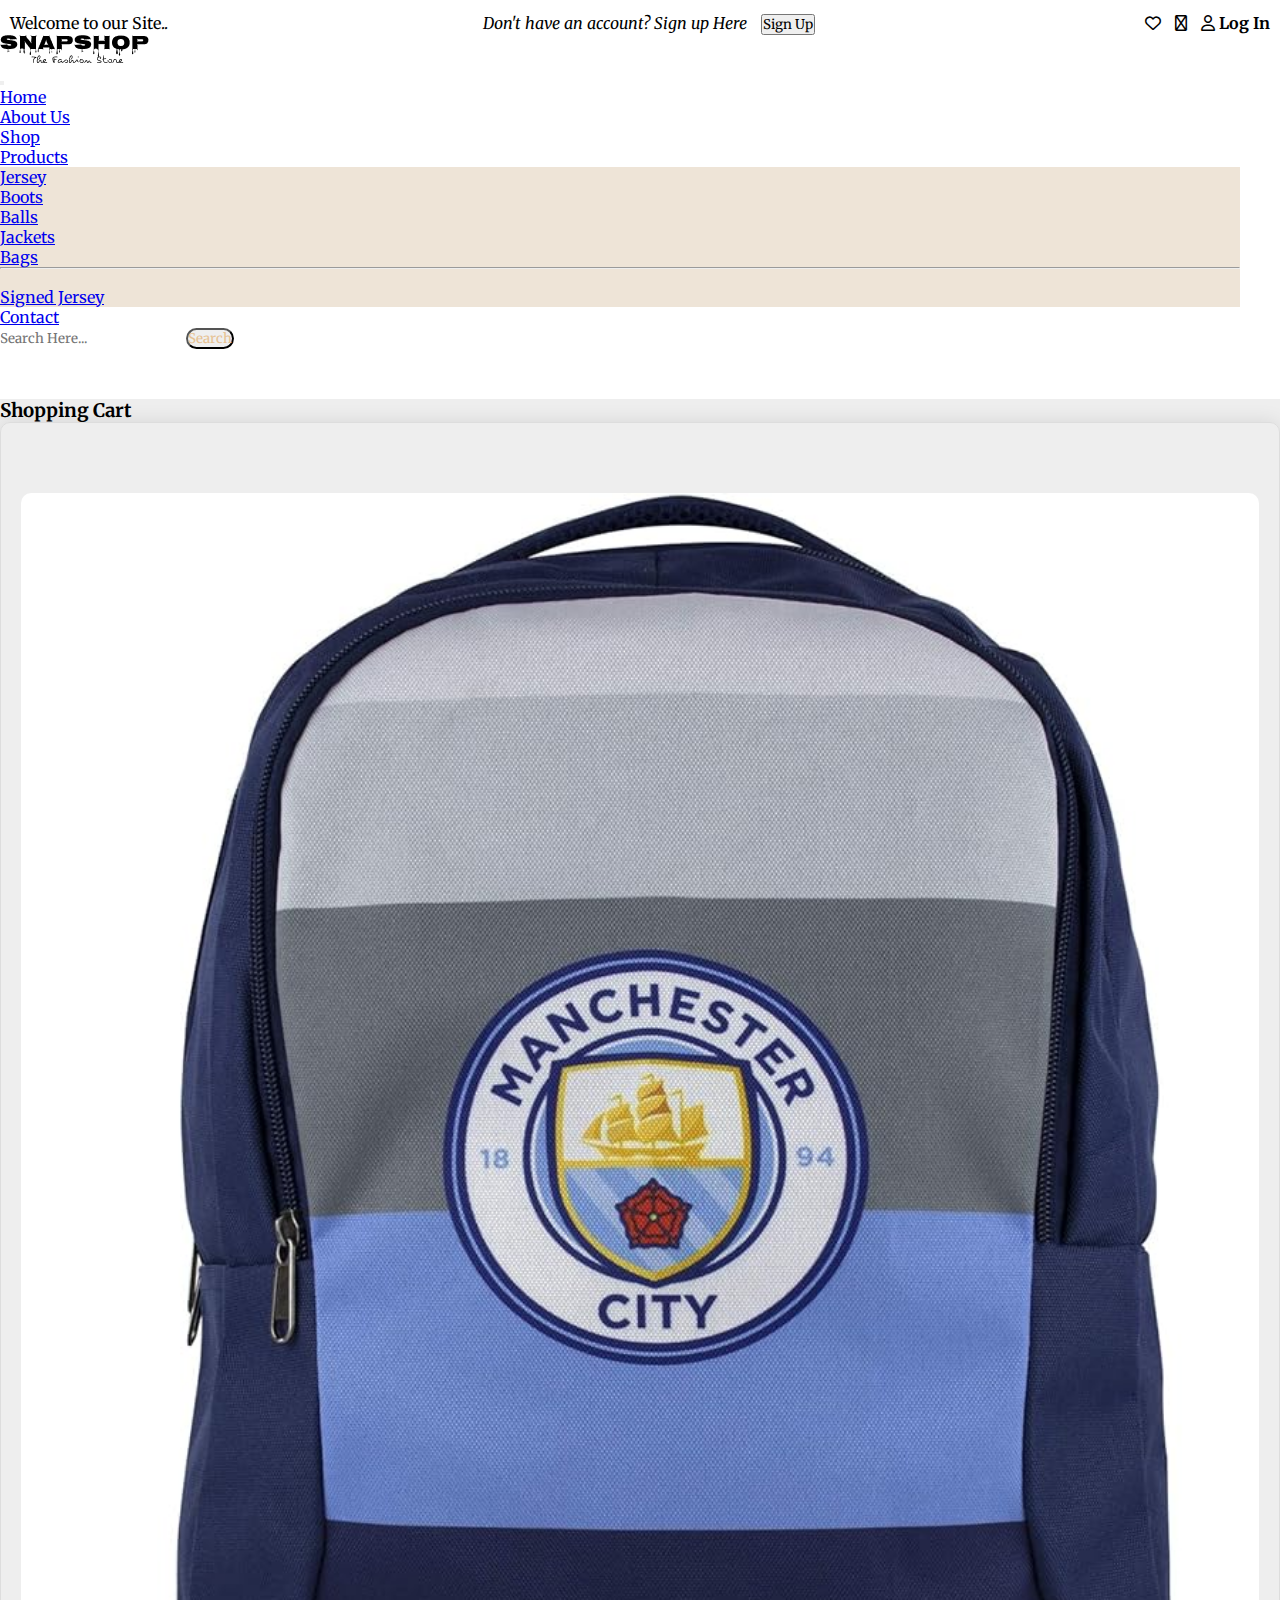
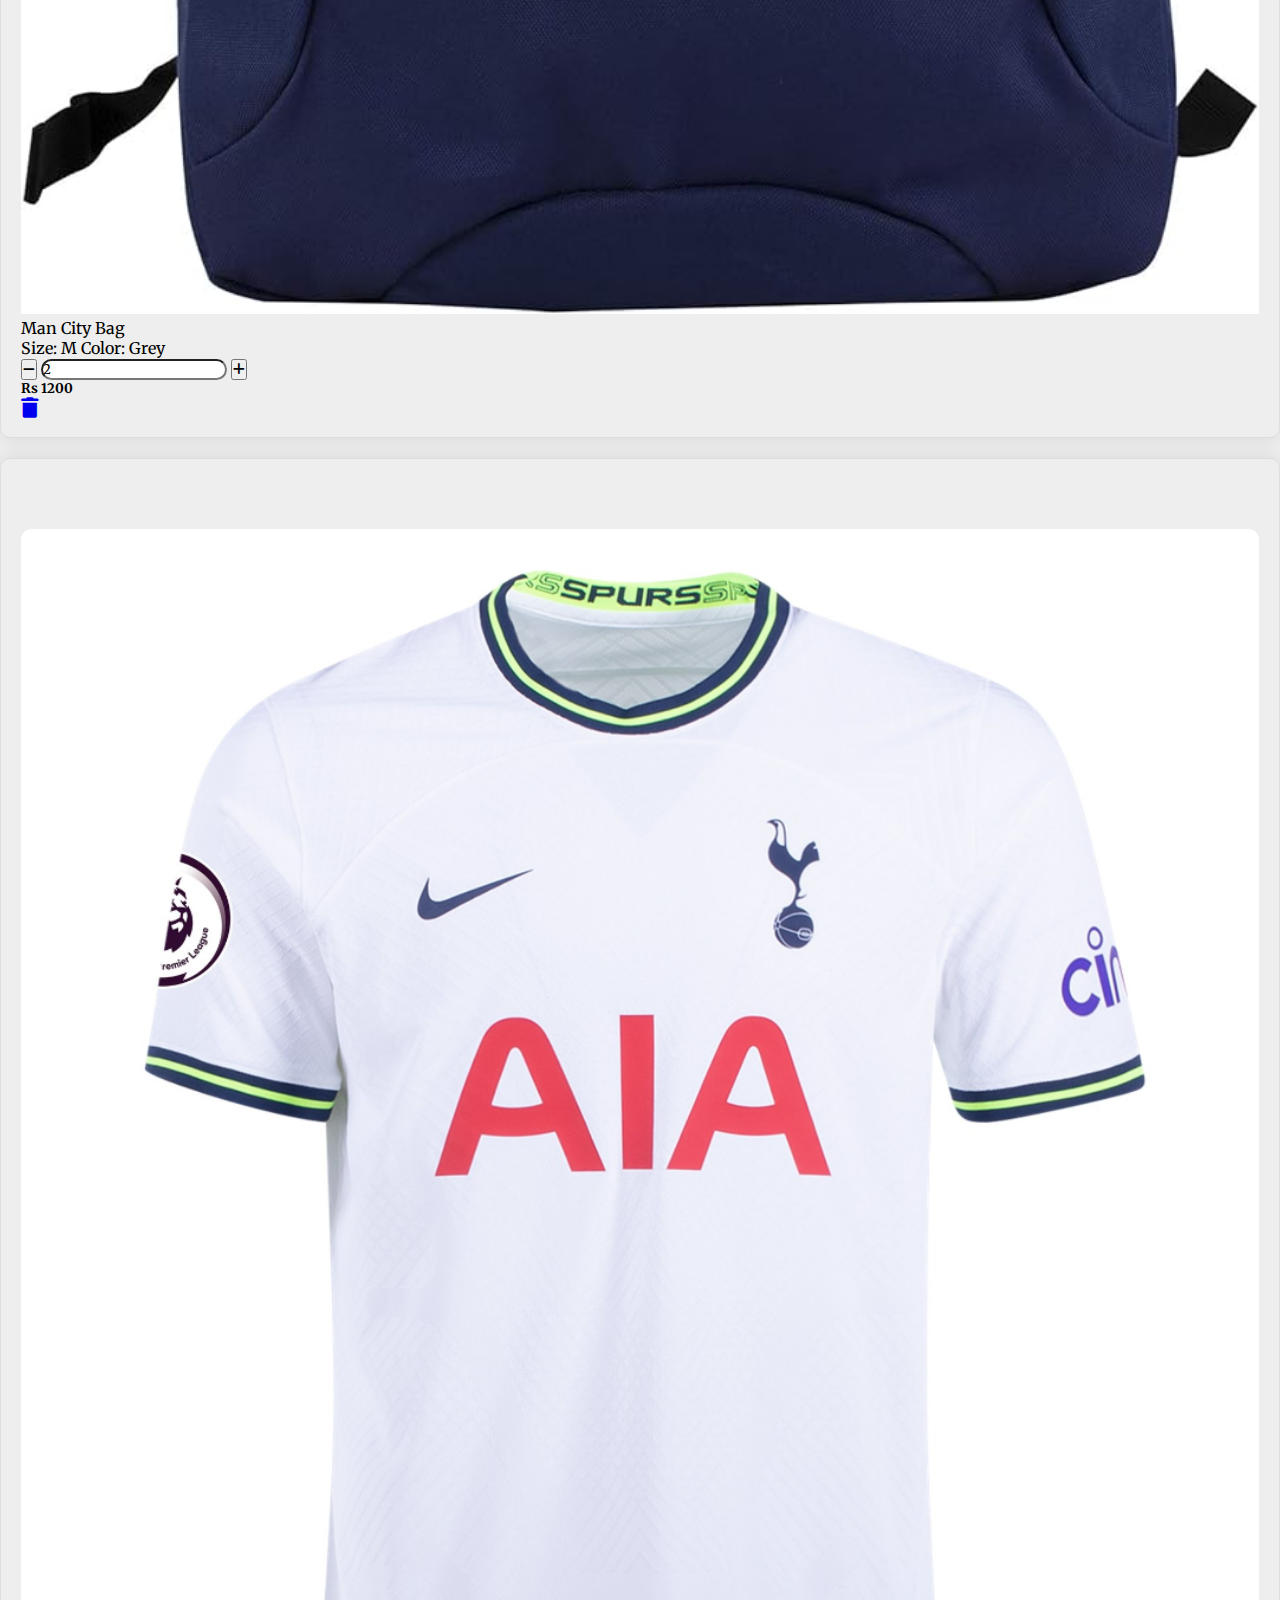
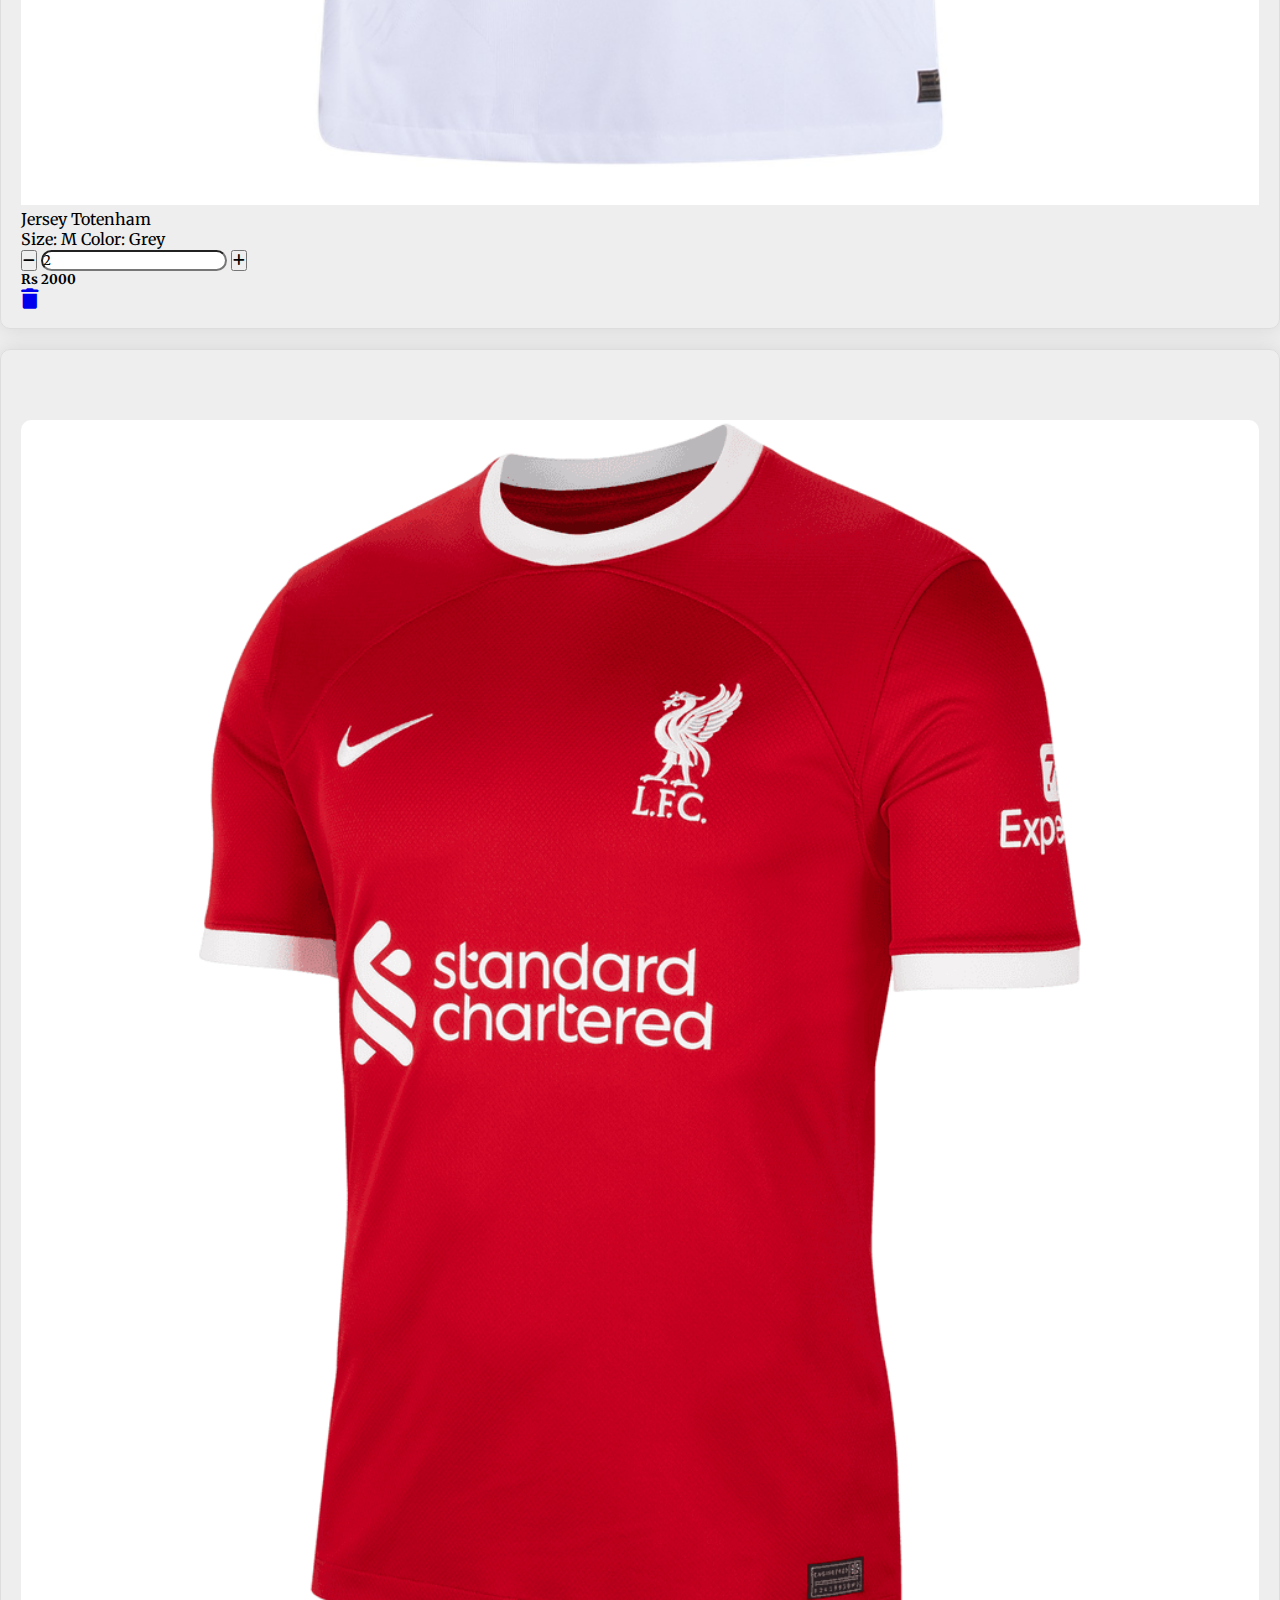
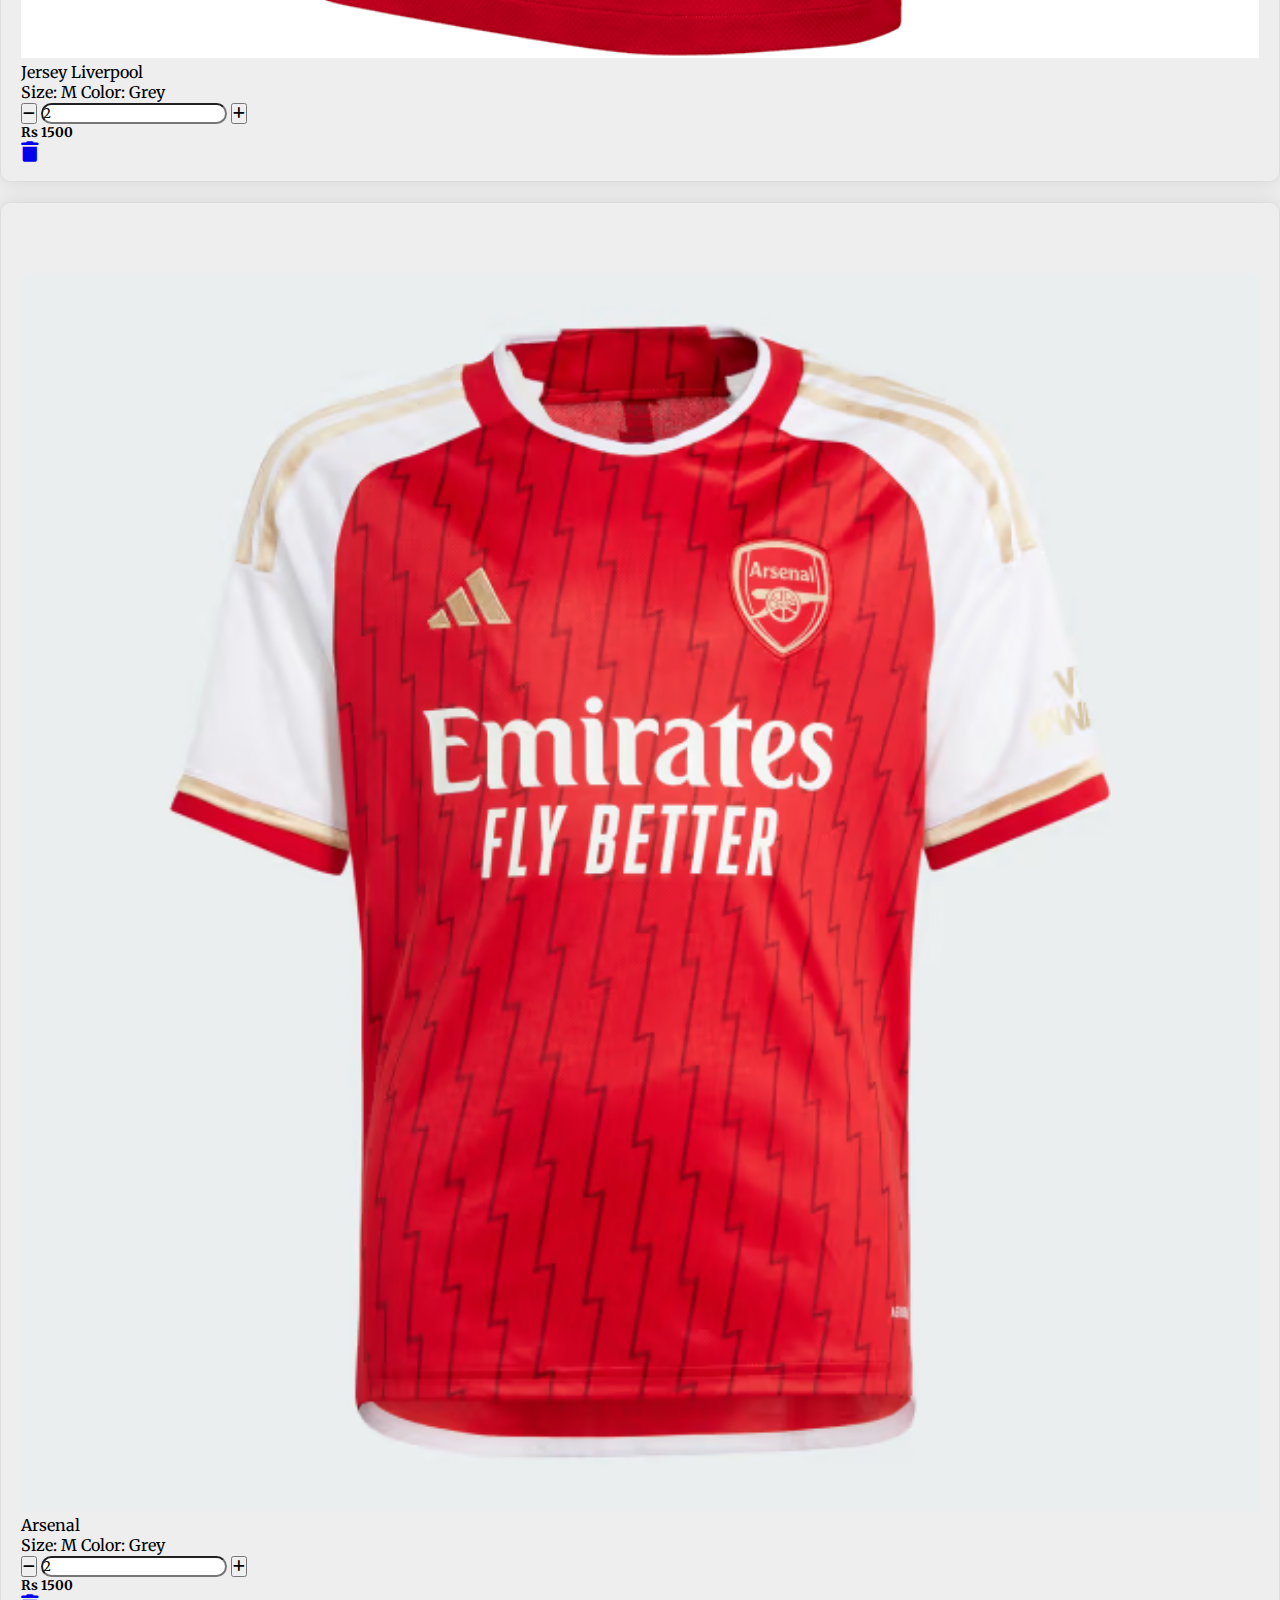
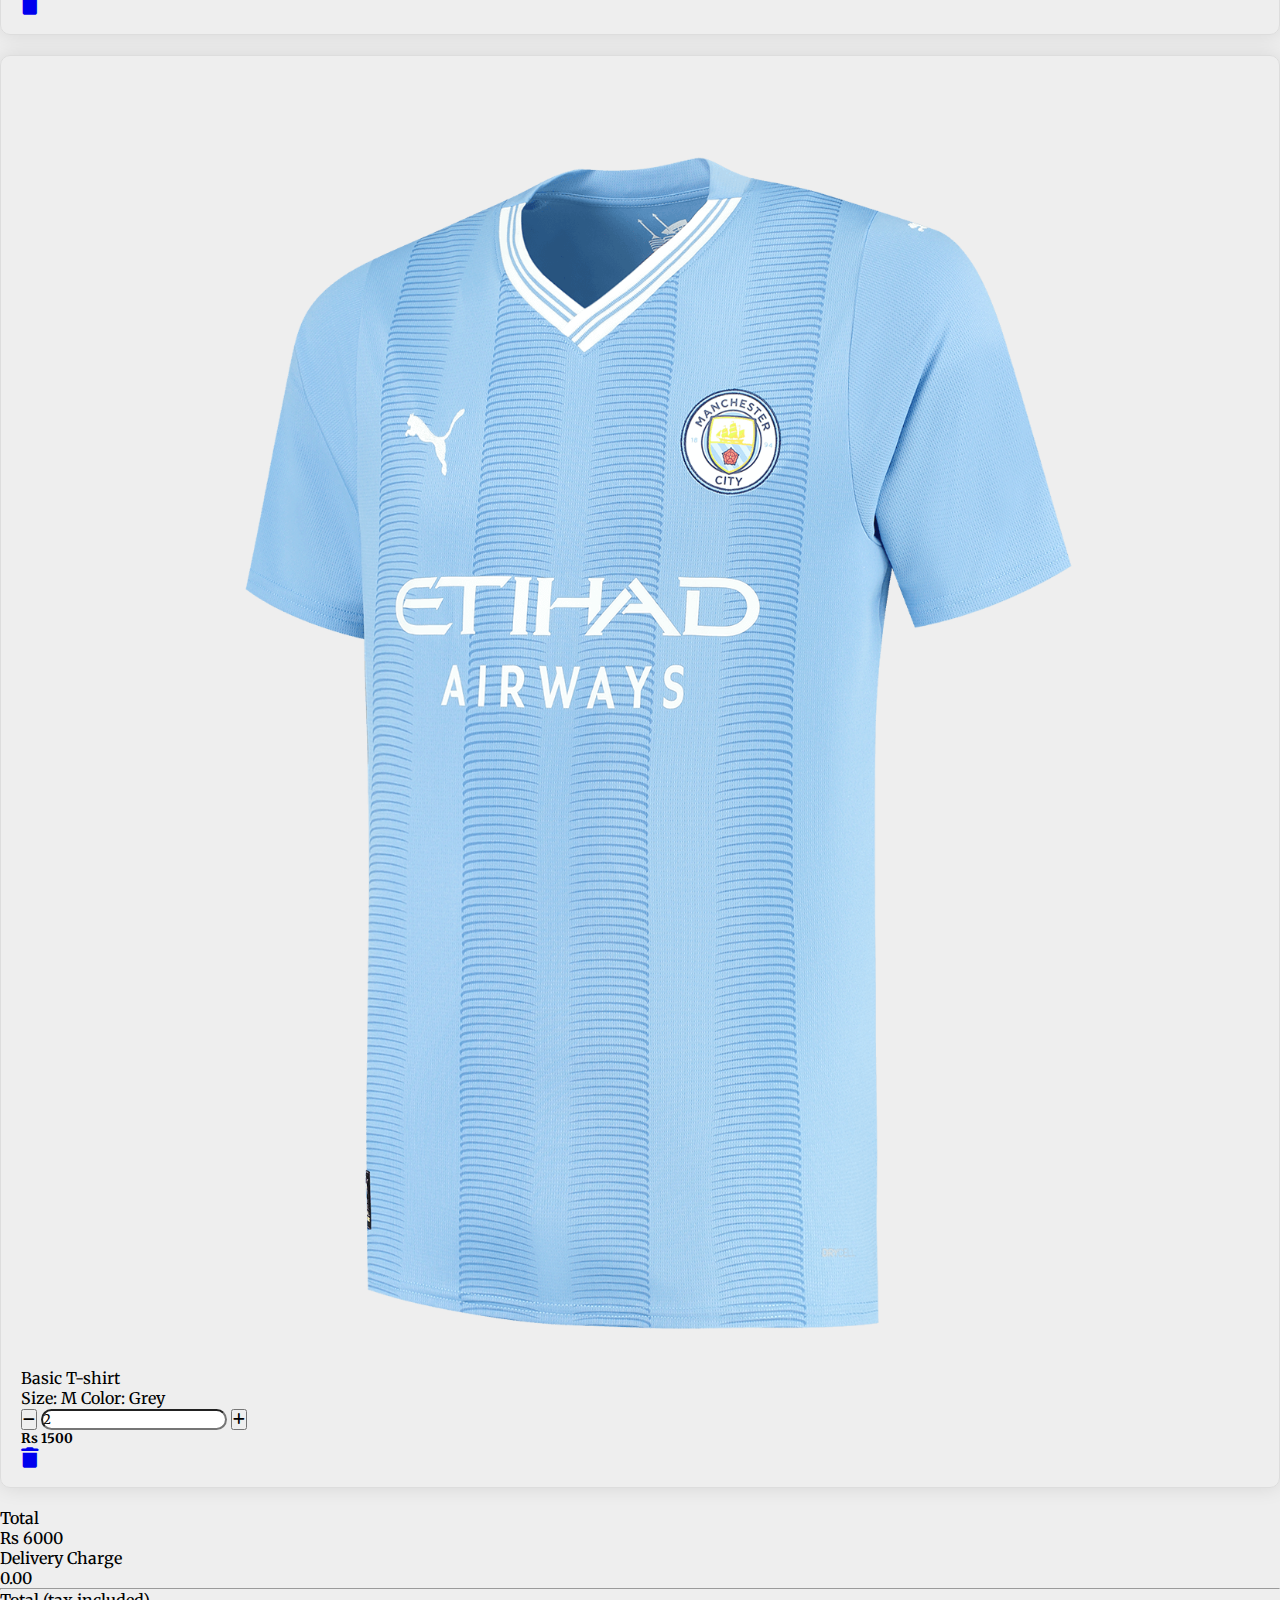
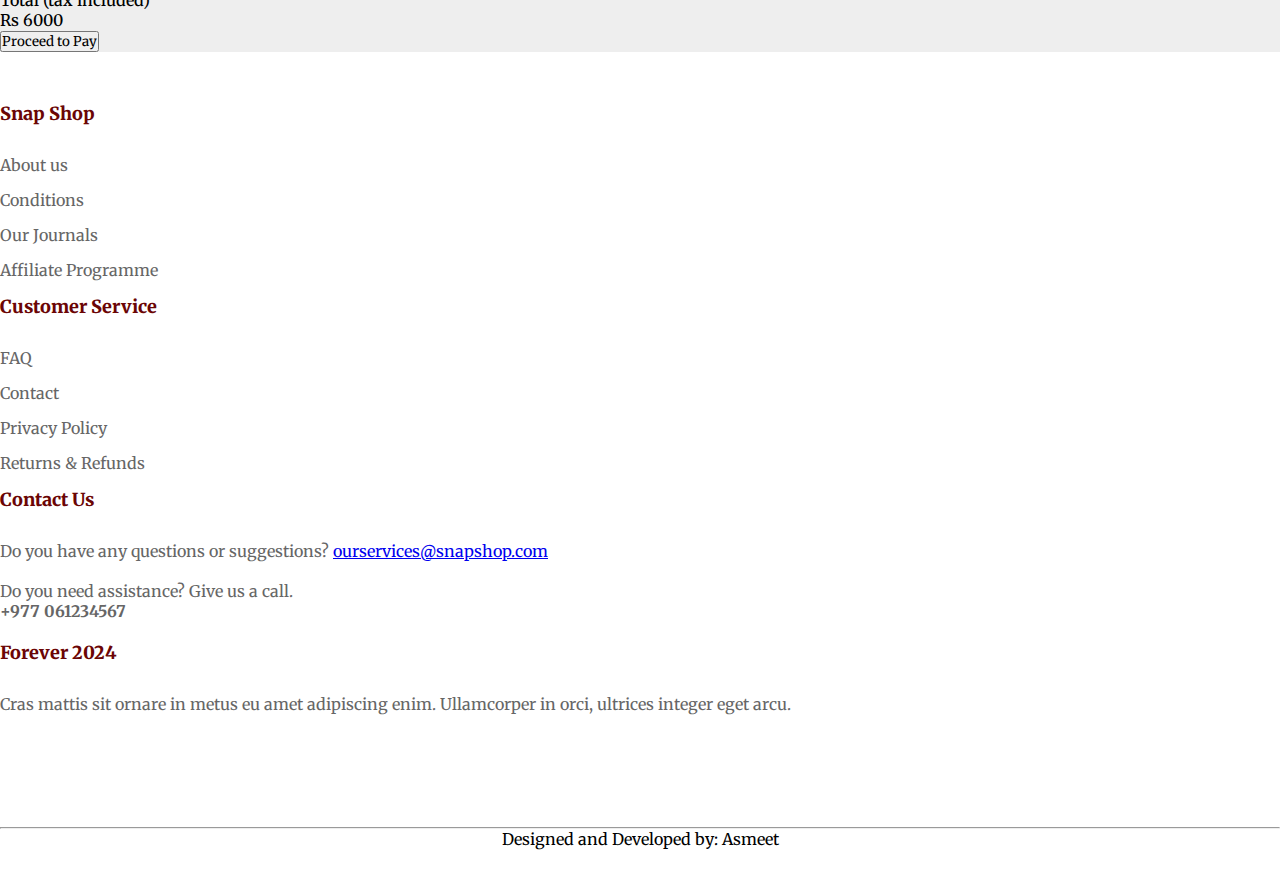
<file: cart.html>
<!DOCTYPE html>
<html lang="en">
  <head>
    <meta charset="UTF-8" />
    <meta http-equiv="X-UA-Compatible" content="IE=edge" />
    <meta name="viewport" content="width=device-width, initial-scale=1.0" />
    <title>Home</title>
    <link rel="stylesheet" href="style.css" />
    <link
      rel="stylesheet"
      href="https://cdnjs.cloudflare.com/ajax/libs/font-awesome/6.5.2/css/all.min.css"
    />

    <!-- Bootstrap -->
    <link
      href="https://cdn.jsdelivr.net/npm/bootstrap@5.0.2/dist/css/bootstrap.min.css"
      rel="stylesheet"
      integrity="sha384-EVSTQN3/azprG1Anm3QDgpJLIm9Nao0Yz1ztcQTwFspd3yD65VohhpuuCOmLASjC"
      crossorigin="anonymous"
    />
    <link rel="preconnect" href="https://fonts.googleapis.com" />
    <link rel="preconnect" href="https://fonts.gstatic.com" crossorigin />
    <link
      href="https://fonts.googleapis.com/css2?family=Merriweather:ital,wght@0,300;0,400;0,700;0,900;1,300;1,400;1,700;1,900&display=swap"
      rel="stylesheet"
    />
  </head>
  <body>
    <!-- Top navbar -->
    <div class="top-navbar">
      <p>Welcome to our Site..</p>
      <span>Don't have an account? Sign up Here
        <a href="signup.html">
        <button type="button" class="btn btn-secondary search-btn">Sign Up</button>
    </button>
  </a>
      </span>
      <div class="icons">
        <a href="wishlist.html">
          <i class="fa-regular fa-heart"></i>
        </a>
        <a href="cart.html">
          <i class="fa-regular fa-cart-shopping"></i>
        </a>
        <a href="login.html">
          <i class="fa-regular fa-user"></i>
          <strong>Log In</strong>
        </a>
      </div>
    </div>
    <!-- Finished Top navbar -->
    <nav class="navbar navbar-expand-lg navbar-light bg-light" id="navbar">
   <div class="col-lg-2 col-md-2">
            <div class="main-logo">
              <a href="index.html">
                <img src="images/logoo.png" alt="logo" />
              </a>
            </div>
          </div>
        <button
          class="navbar-toggler"
          type="button"
          data-bs-toggle="collapse"
          data-bs-target="#navbarSupportedContent"
          aria-controls="navbarSupportedContent"
          aria-expanded="false"
          aria-label="Toggle navigation"
        >
          <span class="navbar-toggler-icon"></span>
        </button>
        <div class="collapse navbar-collapse" id="navbarSupportedContent">
          <ul class="navbar-nav me-auto mb-2 mb-lg-0">
            <li class="nav-item">
              <a class="nav-link active" aria-current="page" href="index.html">Home</a>
            </li>
            <li class="nav-item">
              <a class="nav-link" href="about.html">About Us</a>
            </li>
            <li class="nav-item">
                <a class="nav-link " aria-current="page" href="shop.html">Shop</a>
              </li>
            <li class="nav-item dropdown">
              <a
                class="nav-link dropdown-toggle"
                href="product.html"
                id="navbarDropdown"
                role="button"
                data-bs-toggle="dropdown"
                aria-expanded="false"
              >
                Products
              </a>
              <ul class="dropdown-menu" aria-labelledby="navbarDropdown" style="background-color:  rgb(238, 228, 215);"> 
                <li><a class="dropdown-item" href="product.html">Jersey</a></li>
                <li><a class="dropdown-item" href="product.html">Boots</a></li>
                <li><a class="dropdown-item" href="product.html">Balls</a></li>
                <li><a class="dropdown-item" href="product.html">Jackets</a></li>
                <li><a class="dropdown-item" href="product.html">Bags</a></li>
                <li><hr class="dropdown-divider" /></li>
                <li>
                  <a class="dropdown-item" href="errror.html">Signed Jersey</a>
                </li>
              </ul>
              <li class="nav-item">
                <a class="nav-link " aria-current="page" href="contact.html">Contact</a>
              </li>
            </li>
          </ul>
          <form class="d-flex" id="search">
            <input
              class="form-control me-2"
              type="search"
              placeholder="Search Here..."
              aria-label="Search"
            />
            <button type="button" class="btn btn-secondary search-btn">Search</button>
            </button>
          </form>
        </div>
      </div>
    </nav>
    <!-- Nav ends -->
    <!-- main -->

    <section class="h-100" style="background-color: #eee;">
        <div class="container h-100 py-5">
          <div class="row d-flex justify-content-center align-items-center h-100">
            <div class="col-10">
      
              <div class="d-flex justify-content-between align-items-center mb-4">
                <h3 class="fw-normal mb-0 text-black">Shopping Cart</h3>
              </div>
      
              <div class="card rounded-3 mb-4">
                <div class="card-body p-4">
                  <div class="row d-flex justify-content-between align-items-center">
                    <div class="col-md-2 col-lg-2 col-xl-2">
                      <img
                        src="images/bag1.jpeg"
                        class="img-fluid rounded-3" alt="Cotton T-shirt">
                    </div>
                    <div class="col-md-3 col-lg-3 col-xl-3">
                      <p class="lead fw-normal mb-2">Man City Bag</p>
                      <p><span class="text-muted">Size: </span>M <span class="text-muted">Color: </span>Grey</p>
                    </div>
                    <div class="col-md-3 col-lg-3 col-xl-2 d-flex">
                      <button data-mdb-button-init data-mdb-ripple-init class="btn btn-link px-2"
                        onclick="this.parentNode.querySelector('input[type=number]').stepDown()">
                        <i class="fas fa-minus"></i>
                      </button>
      
                      <input id="form1" min="0" name="quantity" value="2" type="number"
                        class="form-control form-control-sm" />
      
                      <button data-mdb-button-init data-mdb-ripple-init class="btn btn-link px-2"
                        onclick="this.parentNode.querySelector('input[type=number]').stepUp()">
                        <i class="fas fa-plus"></i>
                      </button>
                    </div>
                    <div class="col-md-3 col-lg-2 col-xl-2 offset-lg-1">
                      <h5 class="mb-0">Rs 1200</h5>
                    </div>
                    <div class="col-md-1 col-lg-1 col-xl-1 text-end">
                      <a href="#!" class="text-danger"><i class="fas fa-trash fa-lg"></i></a>
                    </div>
                  </div>
                </div>
              </div>
      
              <div class="card rounded-3 mb-4">
                <div class="card-body p-4">
                  <div class="row d-flex justify-content-between align-items-center">
                    <div class="col-md-2 col-lg-2 col-xl-2">
                      <img
                        src="images/Totenham.webp"
                        class="img-fluid rounded-3" alt="Cotton T-shirt">
                    </div>
                    <div class="col-md-3 col-lg-3 col-xl-3">
                      <p class="lead fw-normal mb-2">Jersey Totenham</p>
                      <p><span class="text-muted">Size: </span>M <span class="text-muted">Color: </span>Grey</p>
                    </div>
                    <div class="col-md-3 col-lg-3 col-xl-2 d-flex">
                      <button data-mdb-button-init data-mdb-ripple-init class="btn btn-link px-2"
                        onclick="this.parentNode.querySelector('input[type=number]').stepDown()">
                        <i class="fas fa-minus"></i>
                      </button>
      
                      <input id="form1" min="0" name="quantity" value="2" type="number"
                        class="form-control form-control-sm" />
      
                      <button data-mdb-button-init data-mdb-ripple-init class="btn btn-link px-2"
                        onclick="this.parentNode.querySelector('input[type=number]').stepUp()">
                        <i class="fas fa-plus"></i>
                      </button>
                    </div>
                    <div class="col-md-3 col-lg-2 col-xl-2 offset-lg-1">
                      <h5 class="mb-0">Rs 2000</h5>
                    </div>
                    <div class="col-md-1 col-lg-1 col-xl-1 text-end">
                      <a href="#!" class="text-danger"><i class="fas fa-trash fa-lg"></i></a>
                    </div>
                  </div>
                </div>
              </div>
      
              <div class="card rounded-3 mb-4">
                <div class="card-body p-4">
                  <div class="row d-flex justify-content-between align-items-center">
                    <div class="col-md-2 col-lg-2 col-xl-2">
                      <img
                        src="images/liverpool.png"
                        class="img-fluid rounded-3" alt="Cotton T-shirt">
                    </div>
                    <div class="col-md-3 col-lg-3 col-xl-3">
                      <p class="lead fw-normal mb-2">Jersey Liverpool</p>
                      <p><span class="text-muted">Size: </span>M <span class="text-muted">Color: </span>Grey</p>
                    </div>
                    <div class="col-md-3 col-lg-3 col-xl-2 d-flex">
                      <button data-mdb-button-init data-mdb-ripple-init class="btn btn-link px-2"
                        onclick="this.parentNode.querySelector('input[type=number]').stepDown()">
                        <i class="fas fa-minus"></i>
                      </button>
      
                      <input id="form1" min="0" name="quantity" value="2" type="number"
                        class="form-control form-control-sm" />
      
                      <button data-mdb-button-init data-mdb-ripple-init class="btn btn-link px-2"
                        onclick="this.parentNode.querySelector('input[type=number]').stepUp()">
                        <i class="fas fa-plus"></i>
                      </button>
                    </div>
                    <div class="col-md-3 col-lg-2 col-xl-2 offset-lg-1">
                      <h5 class="mb-0">Rs 1500</h5>
                    </div>
                    <div class="col-md-1 col-lg-1 col-xl-1 text-end">
                      <a href="#!" class="text-danger"><i class="fas fa-trash fa-lg"></i></a>
                    </div>
                  </div>
                </div>
              </div>
      
              <div class="card rounded-3 mb-4">
                <div class="card-body p-4">
                  <div class="row d-flex justify-content-between align-items-center">
                    <div class="col-md-2 col-lg-2 col-xl-2">
                      <img
                        src="images/Arsenal_23-24_Home_Jersey_Red_HZ2133_01_laydown.jpg.avif"
                        class="img-fluid rounded-3" alt="Cotton T-shirt">
                    </div>
                    <div class="col-md-3 col-lg-3 col-xl-3">
                      <p class="lead fw-normal mb-2">Arsenal</p>
                      <p><span class="text-muted">Size: </span>M <span class="text-muted">Color: </span>Grey</p>
                    </div>
                    <div class="col-md-3 col-lg-3 col-xl-2 d-flex">
                      <button data-mdb-button-init data-mdb-ripple-init class="btn btn-link px-2"
                        onclick="this.parentNode.querySelector('input[type=number]').stepDown()">
                        <i class="fas fa-minus"></i>
                      </button>
      
                      <input id="form1" min="0" name="quantity" value="2" type="number"
                        class="form-control form-control-sm" />
      
                      <button data-mdb-button-init data-mdb-ripple-init class="btn btn-link px-2"
                        onclick="this.parentNode.querySelector('input[type=number]').stepUp()">
                        <i class="fas fa-plus"></i>
                      </button>
                    </div>
                    <div class="col-md-3 col-lg-2 col-xl-2 offset-lg-1">
                      <h5 class="mb-0"> Rs 1500</h5>
                    </div>
                    <div class="col-md-1 col-lg-1 col-xl-1 text-end">
                      <a href="#!" class="text-danger"><i class="fas fa-trash fa-lg"></i></a>
                    </div>
                  </div>
                </div>
              </div>
              <div class="card rounded-3 mb-4">
                <div class="card-body p-4">
                  <div class="row d-flex justify-content-between align-items-center">
                    <div class="col-md-2 col-lg-2 col-xl-2">
                      <img
                        src="images/Jersey-MC.webp"
                        class="img-fluid rounded-3" alt="Cotton T-shirt">
                    </div>
                    <div class="col-md-3 col-lg-3 col-xl-3">
                      <p class="lead fw-normal mb-2">Basic T-shirt</p>
                      <p><span class="text-muted">Size: </span>M <span class="text-muted">Color: </span>Grey</p>
                    </div>
                    <div class="col-md-3 col-lg-3 col-xl-2 d-flex">
                      <button data-mdb-button-init data-mdb-ripple-init class="btn btn-link px-2"
                        onclick="this.parentNode.querySelector('input[type=number]').stepDown()">
                        <i class="fas fa-minus"></i>
                      </button>
      
                      <input id="form1" min="0" name="quantity" value="2" type="number"
                        class="form-control form-control-sm" />
      
                      <button data-mdb-button-init data-mdb-ripple-init class="btn btn-link px-2"
                        onclick="this.parentNode.querySelector('input[type=number]').stepUp()">
                        <i class="fas fa-plus"></i>
                      </button>
                    </div>
                    <div class="col-md-3 col-lg-2 col-xl-2 offset-lg-1">
                      <h5 class="mb-0">Rs 1500</h5>
                    </div>
                    <div class="col-md-1 col-lg-1 col-xl-1 text-end">
                      <a href="#!" class="text-danger"><i class="fas fa-trash fa-lg"></i></a>
                    </div>
                  </div>
                </div>
              </div>
      
      
              
      
            </div>
          </div>
         
                  
               
                  <div class="d-flex justify-content-between" style="font-weight: 500;">
                    <p class="mb-2">Total</p>
                    <p class="mb-2">Rs 6000</p>
                  </div>
  
                  <div class="d-flex justify-content-between" style="font-weight: 500;">
                    <p class="mb-0">Delivery Charge</p>
                    <p class="mb-0">0.00</p>
                  </div>
  
                  <hr class="my-4">
  
                  <div class="d-flex justify-content-between mb-4" style="font-weight: 500;">
                    <p class="mb-2">Total (tax included)</p>
                    <p class="mb-2">Rs 6000</p>
                  </div>
                  <div class="cardds">
                    <div class="card-bodyy text-center">
                     <a href="thankyou.html"> <button type="button" data-mdb-button-init data-mdb-ripple-init class="btn btn-secondary btn-block btn-lg">Proceed to Pay</button></a>
                    </div>
                  </div>
                </div>
                
              </div>
              
  
            </div>
        </div>
      </section>
                                            

          <!-- Main content ends -->
          <footer id="footer">
            <div class="container">
              <div class="footer-menu-list">
                <div class="row d-flex flex-wrap justify-content-between">
                  <div class="col-lg-3 col-md-6 col-sm-6">
                    <div class="footer-menu">
                      <h5 class="widget-title">Snap Shop</h5>
                      <ul class="menu-list list-unstyled">
                        <li class="menu-item">
                          <a href="about.html">About us</a>
                        </li>
                        <li class="menu-item">
                          <a href="#">Conditions </a>
                        </li>
                        <li class="menu-item">
                          <a href="blog.html">Our Journals</a>
                        </li>
                        <li class="menu-item">
                          <a href="#">Affiliate Programme</a>
                        </li>
                      </ul>
                    </div>
                  </div>
                  <div class="col-lg-3 col-md-6 col-sm-6">
                    <div class="footer-menu">
                      <h5 class="widget-title">Customer Service</h5>
                      <ul class="menu-list list-unstyled">
                        <li class="menu-item">
                          <a href="faqs.html">FAQ</a>
                        </li>
                        <li class="menu-item">
                          <a href="contact.html">Contact</a>
                        </li>
                        <li class="menu-item">
                          <a href="#">Privacy Policy</a>
                        </li>
                        <li class="menu-item">
                          <a href="#">Returns & Refunds</a>
                        </li>
                      </ul>
                    </div>
                  </div>
                  <div class="col-lg-3 col-md-6 col-sm-6">
                    <div class="footer-menu">
                      <h5 class="widget-title">Contact Us</h5>
                      <p>
                        Do you have any questions or suggestions?
                        <a href="#" class="email">ourservices@snapshop.com</a>
                      </p>
                      <p>
                        Do you need assistance? Give us a call. <br />
                        <strong>+977 061234567</strong>
                      </p>
                    </div>
                  </div>
                  <div class="col-lg-3 col-md-6 col-sm-6">
                    <div class="footer-menu">
                      <h5 class="widget-title">Forever 2024</h5>
                      <p>
                        Cras mattis sit ornare in metus eu amet adipiscing enim.
                        Ullamcorper in orci, ultrices integer eget arcu.
                      </p>
                      <div class="social-links">
                        <ul class="d-flex list-unstyled">
                          <li>
                            <a href="#">
                              <i class="icon icon-facebook"></i>
                            </a>
                          </li>
                          <li>
                            <a href="#">
                              <i class="icon icon-twitter"></i>
                            </a>
                          </li>
                          <li>
                            <a href="#">
                              <i class="icon icon-youtube-play"></i>
                            </a>
                          </li>
                        </ul>
                      </div>
                    </div>
                  </div>
                </div>
              </div>
            </div>
            <hr />
          </footer>
              <!-- Footer ends -->
              <div class="centered-text">
                Designed and Developed by: Asmeet
            </div>
    
        <script
          src="https://cdn.jsdelivr.net/npm/bootstrap@5.0.2/dist/js/bootstrap.bundle.min.js"
          integrity="sha384-MrcW6ZMFYlzcLA8Nl+NtUVF0sA7MsXsP1UyJoMp4YLEuNSfAP+JcXn/tWtIaxVXM"
          crossorigin="anonymous"
        ></script>
        <script src="dropdown.js"></script>
       
      </body>
    </html>
</file>
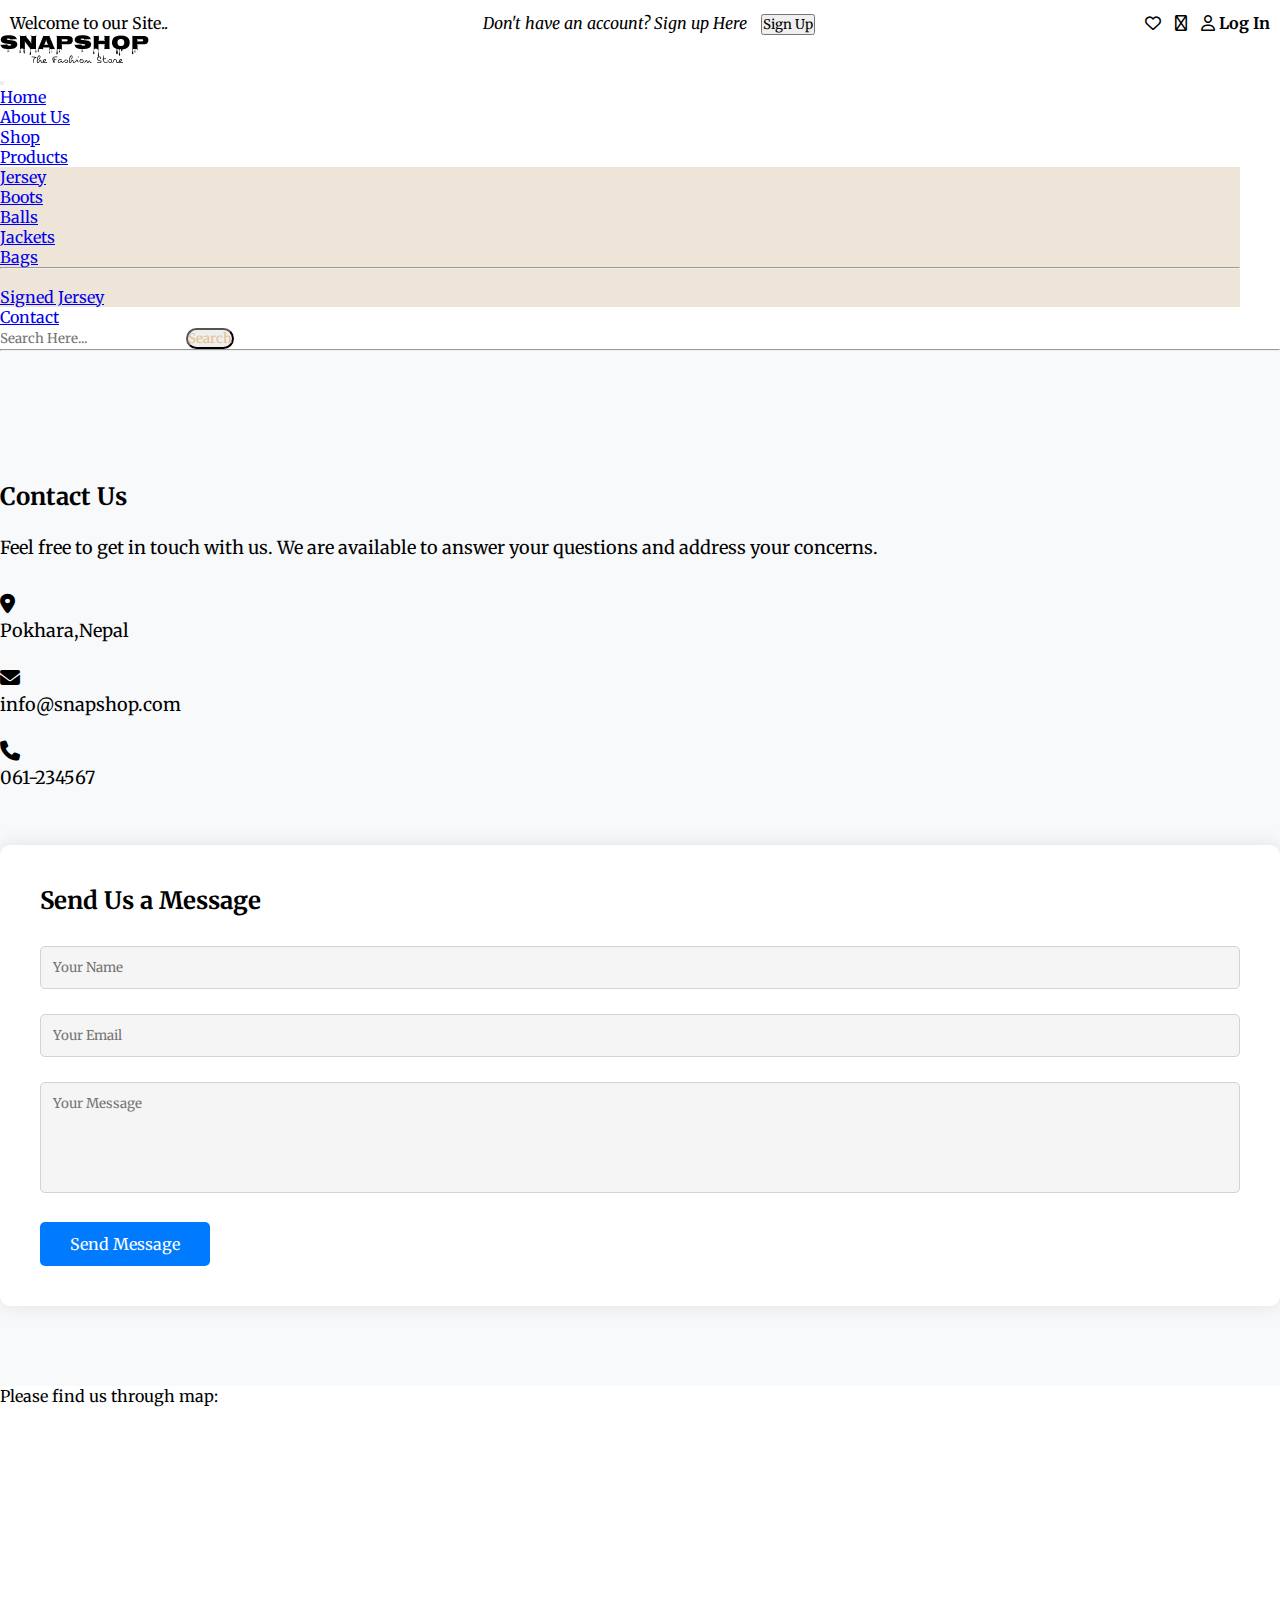
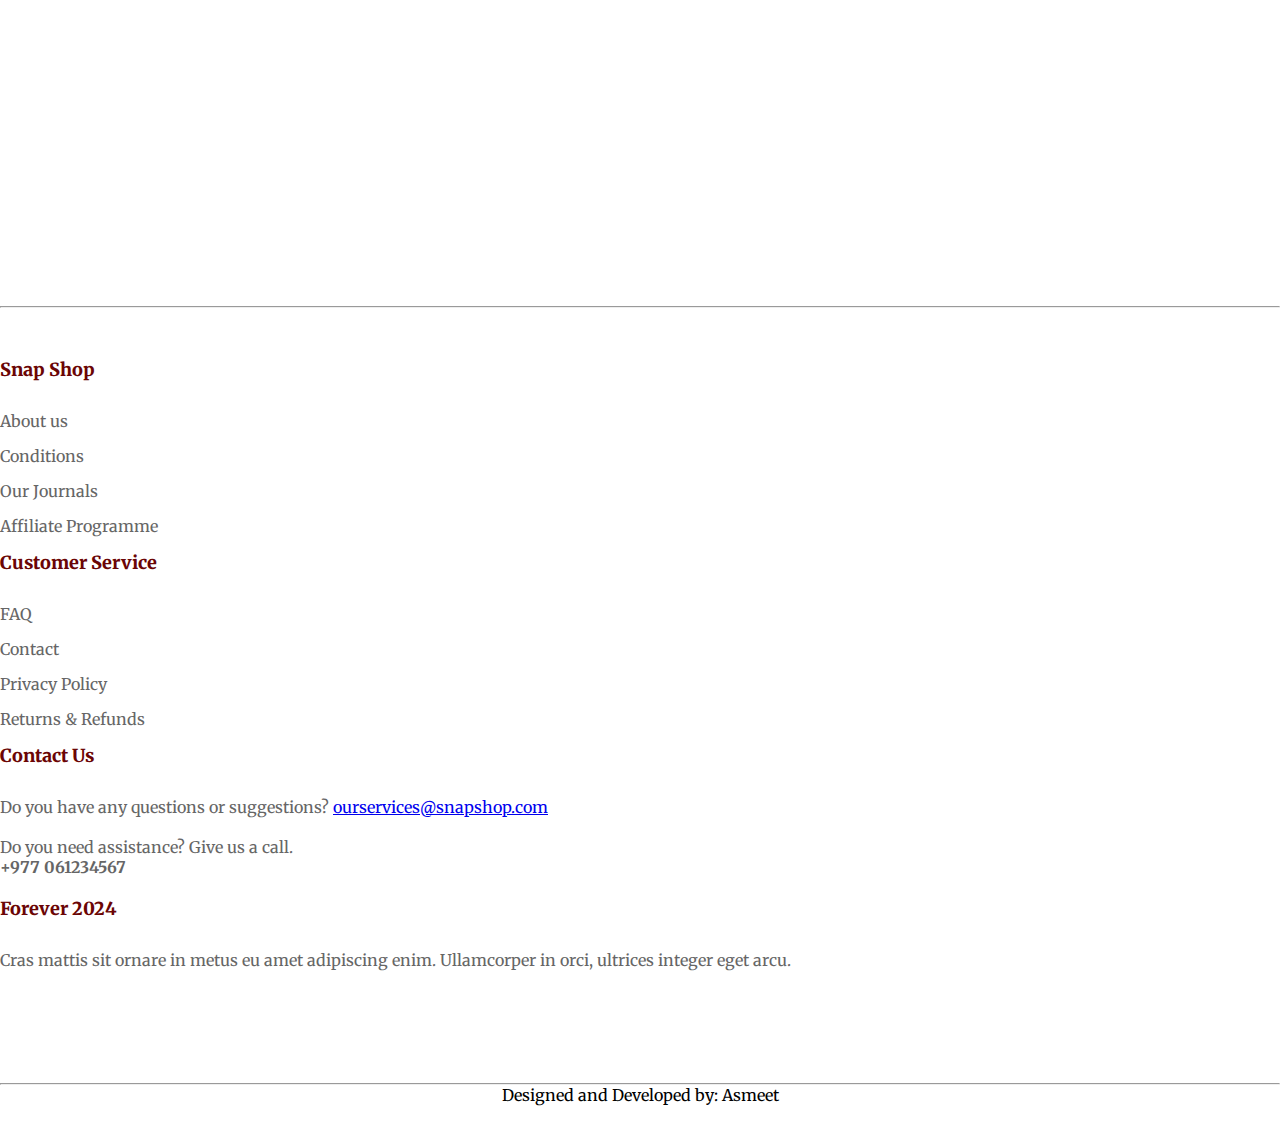
<file: contact.html>
<!DOCTYPE html>
<html lang="en">
  <head>
    <meta charset="UTF-8" />
    <meta http-equiv="X-UA-Compatible" content="IE=edge" />
    <meta name="viewport" content="width=device-width, initial-scale=1.0" />
    <title>Home</title>
    <link rel="stylesheet" href="style.css" />
    <link
      rel="stylesheet"
      href="https://cdnjs.cloudflare.com/ajax/libs/font-awesome/6.5.2/css/all.min.css"
    />
    <!-- Bootstrap -->
    <link
      href="https://cdn.jsdelivr.net/npm/bootstrap@5.0.2/dist/css/bootstrap.min.css"
      rel="stylesheet"
      integrity="sha384-EVSTQN3/azprG1Anm3QDgpJLIm9Nao0Yz1ztcQTwFspd3yD65VohhpuuCOmLASjC"
      crossorigin="anonymous"
    />
    <link rel="preconnect" href="https://fonts.googleapis.com" />
    <link rel="preconnect" href="https://fonts.gstatic.com" crossorigin />
    <link
      href="https://fonts.googleapis.com/css2?family=Merriweather:ital,wght@0,300;0,400;0,700;0,900;1,300;1,400;1,700;1,900&display=swap"
      rel="stylesheet"
    />
  </head>
  <body>
    <!-- Top navbar -->
    <div class="top-navbar">
      <p>Welcome to our Site..</p>
      <span>Don't have an account? Sign up Here
        <a href="signup.html">
        <button type="button" class="btn btn-secondary search-btn">Sign Up</button>
    </button>
  </a>
      </span>
      <div class="icons">
        <a href="wishlist.html">
          <i class="fa-regular fa-heart"></i>
        </a>
        <a href="cart.html">
          <i class="fa-regular fa-cart-shopping"></i>
        </a>
        <a href="login.html">
          <i class="fa-regular fa-user"></i>
          <strong>Log In</strong>
        </a>
      </div>
    </div>
    <!-- Finished Top navbar -->
    <nav class="navbar navbar-expand-lg navbar-light bg-light" id="navbar">
   <div class="col-lg-2 col-md-2">
            <div class="main-logo">
              <a href="index.html">
                <img src="images/logoo.png" alt="logo" />
              </a>
            </div>
          </div>
        <button
          class="navbar-toggler"
          type="button"
          data-bs-toggle="collapse"
          data-bs-target="#navbarSupportedContent"
          aria-controls="navbarSupportedContent"
          aria-expanded="false"
          aria-label="Toggle navigation"
        >
          <span class="navbar-toggler-icon"></span>
        </button>
        <div class="collapse navbar-collapse" id="navbarSupportedContent">
          <ul class="navbar-nav me-auto mb-2 mb-lg-0">
            <li class="nav-item">
              <a class="nav-link active" aria-current="page" href="index.html">Home</a>
            </li>
            <li class="nav-item">
              <a class="nav-link" href="about.html">About Us</a>
            </li>
            <li class="nav-item">
                <a class="nav-link " aria-current="page" href="shop.html">Shop</a>
              </li>
            <li class="nav-item dropdown">
              <a
                class="nav-link dropdown-toggle"
                href="product.html"
                id="navbarDropdown"
                role="button"
                data-bs-toggle="dropdown"
                aria-expanded="false"
              >
                Products
              </a>
              <ul class="dropdown-menu" aria-labelledby="navbarDropdown" style="background-color:  rgb(238, 228, 215);"> 
                <li><a class="dropdown-item" href="product.html">Jersey</a></li>
                <li><a class="dropdown-item" href="product.html">Boots</a></li>
                <li><a class="dropdown-item" href="product.html">Balls</a></li>
                <li><a class="dropdown-item" href="product.html">Jackets</a></li>
                <li><a class="dropdown-item" href="product.html">Bags</a></li>
                <li><hr class="dropdown-divider" /></li>
                <li>
                  <a class="dropdown-item" href="errror.html">Signed Jersey</a>
                </li>
              </ul>
              <li class="nav-item">
                <a class="nav-link " aria-current="page" href="contact.html">Contact</a>
              </li>
            </li>
          </ul>
          <form class="d-flex" id="search">
            <input
              class="form-control me-2"
              type="search"
              placeholder="Search Here..."
              aria-label="Search"
            />
            <button type="button" class="btn btn-secondary search-btn">Search</button>
            </button>
          </form>
        </div>
      </div>
    </nav>
    <hr/>
    <!-- Nav ends -->
    
           <!-- Main content -->
        
           <section id="contact">
            <div class="container">
              <div class="row justify-content-center">
                <!-- Contact Info -->
                <div class="col-lg-5">
                  <div class="contact-info">
                    <h2>Contact Us</h2>
                    <p>
                      Feel free to get in touch with us. We are available to answer your questions and address your concerns.
                
                    </p>
                    <div class="contact-details">
                      <div class="contact-item">
                        <i class="fas fa-map-marker-alt"></i>
                        <p>Pokhara,Nepal</p>
                      </div>
                      <div class="contact-item">
                        <i class="fas fa-envelope"></i>
                        <p>info@snapshop.com</p>
                      </div>
                      <div class="contact-item">
                        <i class="fas fa-phone"></i>
                        <p>061-234567</p>
                      </div>
                    </div>
                  </div>
                </div>
                <!-- Contact Form -->
                <div class="col-lg-7">
                  <div class="contact-form">
                    <h2>Send Us a Message</h2>
                    <form>
                      <div class="form-group">
                        <input type="text" class="form-control" placeholder="Your Name" required>
                      </div>
                      <div class="form-group">
                        <input type="email" class="form-control" placeholder="Your Email" required>
                      </div>
                      <div class="form-group">
                        <textarea class="form-control" rows="5" placeholder="Your Message" required></textarea>
                      </div>
                      <button type="submit" class="btn btn-secondary">Send Message</button>
                    </form>
                  </div>
                </div>
              </div>
            </div>
          </section>
          <p>
          Please find us through map:</p>
          <section class="google-map">
            <div class="mapouter">
              <div class="gmap_canvas">
                <iframe
                  width="100%"
                  height="500"
                  id="gmap_canvas"
                  src="https://www.google.com/maps/embed?pb=!1m18!1m12!1m3!1d3516.049649268782!2d83.97199491073266!3d28.205804103230932!2m3!1f0!2f0!3f0!3m2!1i1024!2i768!4f13.1!3m3!1m2!1s0x3995956db5f22503%3A0x55189e70e1db6ca3!2sXDezo%20Technologies!5e0!3m2!1sen!2snp!4v1713768972439!5m2!1sen!2snp"
                  frameborder="0"
                  scrolling="no"
                  marginheight="0"
                  marginwidth="0"
                ></iframe>
                <a href="https://getasearch.com/fmovies"></a>
                <br />
                <style>
                  .mapouter {
                    position: relative;
                    text-align: right;
                    height: 500px;
                    width: 100%;
                  }
                </style>
                <a href="https://www.embedgooglemap.net">embedgooglemap.net</a>
                <style>
                  .gmap_canvas {
                    overflow: hidden;
                    background: none !important;
                    height: 500px;
                    width: 100%;
                  }
                </style>
              </div>
            </div>
          </section>
          <hr/>
      
        
      <footer id="footer">
        <div class="container">
          <div class="footer-menu-list">
            <div class="row d-flex flex-wrap justify-content-between">
              <div class="col-lg-3 col-md-6 col-sm-6">
                <div class="footer-menu">
                  <h5 class="widget-title">Snap Shop</h5>
                  <ul class="menu-list list-unstyled">
                    <li class="menu-item">
                      <a href="about.html">About us</a>
                    </li>
                    <li class="menu-item">
                      <a href="#">Conditions </a>
                    </li>
                    <li class="menu-item">
                      <a href="blog.html">Our Journals</a>
                    </li>
                    <li class="menu-item">
                      <a href="#">Affiliate Programme</a>
                    </li>
                  </ul>
                </div>
              </div>
              <div class="col-lg-3 col-md-6 col-sm-6">
                <div class="footer-menu">
                  <h5 class="widget-title">Customer Service</h5>
                  <ul class="menu-list list-unstyled">
                    <li class="menu-item">
                      <a href="faqs.html">FAQ</a>
                    </li>
                    <li class="menu-item">
                      <a href="contact.html">Contact</a>
                    </li>
                    <li class="menu-item">
                      <a href="#">Privacy Policy</a>
                    </li>
                    <li class="menu-item">
                      <a href="#">Returns & Refunds</a>
                    </li>
                  </ul>
                </div>
              </div>
              <div class="col-lg-3 col-md-6 col-sm-6">
                <div class="footer-menu">
                  <h5 class="widget-title">Contact Us</h5>
                  <p>
                    Do you have any questions or suggestions?
                    <a href="#" class="email">ourservices@snapshop.com</a>
                  </p>
                  <p>
                    Do you need assistance? Give us a call. <br />
                    <strong>+977 061234567</strong>
                  </p>
                </div>
              </div>
              <div class="col-lg-3 col-md-6 col-sm-6">
                <div class="footer-menu">
                  <h5 class="widget-title">Forever 2024</h5>
                  <p>
                    Cras mattis sit ornare in metus eu amet adipiscing enim.
                    Ullamcorper in orci, ultrices integer eget arcu.
                  </p>
                  <div class="social-links">
                    <ul class="d-flex list-unstyled">
                      <li>
                        <a href="#">
                          <i class="icon icon-facebook"></i>
                        </a>
                      </li>
                      <li>
                        <a href="#">
                          <i class="icon icon-twitter"></i>
                        </a>
                      </li>
                      <li>
                        <a href="#">
                          <i class="icon icon-youtube-play"></i>
                        </a>
                      </li>
                    </ul>
                  </div>
                </div>
              </div>
            </div>
          </div>
        </div>
        <hr />
      </footer>
          <!-- Footer ends -->
          <div class="centered-text">
            Designed and Developed by: Asmeet
        </div>

    <script
      src="https://cdn.jsdelivr.net/npm/bootstrap@5.0.2/dist/js/bootstrap.bundle.min.js"
      integrity="sha384-MrcW6ZMFYlzcLA8Nl+NtUVF0sA7MsXsP1UyJoMp4YLEuNSfAP+JcXn/tWtIaxVXM"
      crossorigin="anonymous"
    ></script>
    <script src="dropdown.js"></script>
  </body>
</html>
</file>
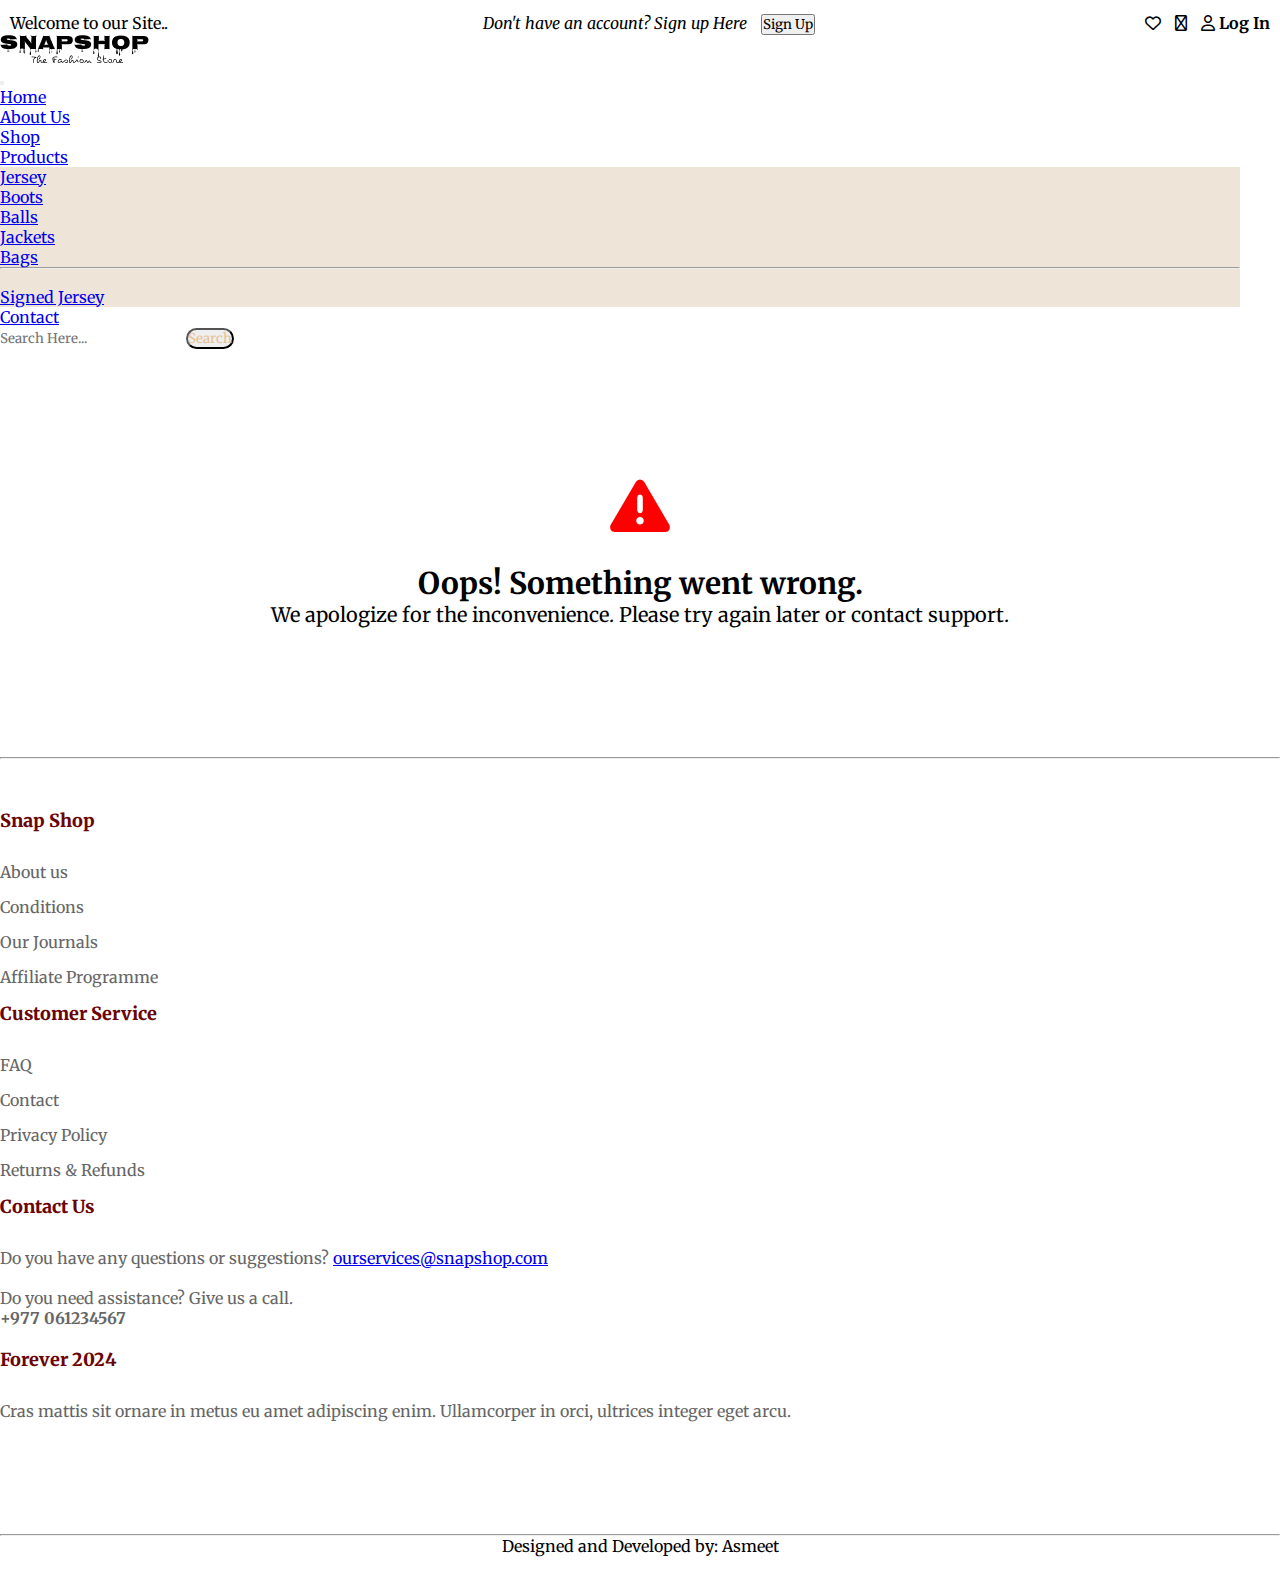
<file: errror.html>
<!DOCTYPE html>
<html lang="en">
  <head>
    <meta charset="UTF-8" />
    <meta http-equiv="X-UA-Compatible" content="IE=edge" />
    <meta name="viewport" content="width=device-width, initial-scale=1.0" />
    <title>Home</title>
    <link rel="stylesheet" href="style.css" />
    <link
      rel="stylesheet"
      href="https://cdnjs.cloudflare.com/ajax/libs/font-awesome/6.5.2/css/all.min.css"
    />
    <!-- Bootstrap -->
    <link
      href="https://cdn.jsdelivr.net/npm/bootstrap@5.0.2/dist/css/bootstrap.min.css"
      rel="stylesheet"
      integrity="sha384-EVSTQN3/azprG1Anm3QDgpJLIm9Nao0Yz1ztcQTwFspd3yD65VohhpuuCOmLASjC"
      crossorigin="anonymous"
    />
    <link rel="preconnect" href="https://fonts.googleapis.com" />
    <link rel="preconnect" href="https://fonts.gstatic.com" crossorigin />
    <link
      href="https://fonts.googleapis.com/css2?family=Merriweather:ital,wght@0,300;0,400;0,700;0,900;1,300;1,400;1,700;1,900&display=swap"
      rel="stylesheet"
    />
  </head>
  <body>
    <!-- Top navbar -->
    <div class="top-navbar">
      <p>Welcome to our Site..</p>
      <span>Don't have an account? Sign up Here
        <a href="signup.html">
        <button type="button" class="btn btn-secondary search-btn">Sign Up</button>
    </button>
  </a>
      </span>
      <div class="icons">
        <a href="wishlist.html">
          <i class="fa-regular fa-heart"></i>
        </a>
        <a href="cart.html">
          <i class="fa-regular fa-cart-shopping"></i>
        </a>
        <a href="login.html">
          <i class="fa-regular fa-user"></i>
          <strong>Log In</strong>
        </a>
      </div>
    </div>
    <!-- Finished Top navbar -->
    <nav class="navbar navbar-expand-lg navbar-light bg-light" id="navbar">
   <div class="col-lg-2 col-md-2">
            <div class="main-logo">
              <a href="index.html">
                <img src="images/logoo.png" alt="logo" />
              </a>
            </div>
          </div>
        <button
          class="navbar-toggler"
          type="button"
          data-bs-toggle="collapse"
          data-bs-target="#navbarSupportedContent"
          aria-controls="navbarSupportedContent"
          aria-expanded="false"
          aria-label="Toggle navigation"
        >
          <span class="navbar-toggler-icon"></span>
        </button>
        <div class="collapse navbar-collapse" id="navbarSupportedContent">
          <ul class="navbar-nav me-auto mb-2 mb-lg-0">
            <li class="nav-item">
              <a class="nav-link active" aria-current="page" href="index.html">Home</a>
            </li>
            <li class="nav-item">
              <a class="nav-link" href="about.html">About Us</a>
            </li>
            <li class="nav-item">
                <a class="nav-link " aria-current="page" href="shop.html">Shop</a>
              </li>
            <li class="nav-item dropdown">
              <a
                class="nav-link dropdown-toggle"
                href="product.html"
                id="navbarDropdown"
                role="button"
                data-bs-toggle="dropdown"
                aria-expanded="false"
              >
                Products
              </a>
              <ul class="dropdown-menu" aria-labelledby="navbarDropdown" style="background-color:  rgb(238, 228, 215);"> 
                <li><a class="dropdown-item" href="product.html">Jersey</a></li>
                <li><a class="dropdown-item" href="product.html">Boots</a></li>
                <li><a class="dropdown-item" href="product.html">Balls</a></li>
                <li><a class="dropdown-item" href="product.html">Jackets</a></li>
                <li><a class="dropdown-item" href="product.html">Bags</a></li>
                <li><hr class="dropdown-divider" /></li>
                <li>
                  <a class="dropdown-item" href="errror.html">Signed Jersey</a>
                </li>
              </ul>
              <li class="nav-item">
                <a class="nav-link " aria-current="page" href="contact.html">Contact</a>
              </li>
            </li>
          </ul>
          <form class="d-flex" id="search">
            <input
              class="form-control me-2"
              type="search"
              placeholder="Search Here..."
              aria-label="Search"
            />
            <button type="button" class="btn btn-secondary search-btn">Search</button>
            </button>
          </form>
        </div>
      </div>
    </nav>
    <!-- Nav ends -->
    
          <!-- Carousel ends -->
           <!-- Main content -->
           <div class="error-page-container" style="padding-bottom: 100px">
            <div class="error-icon">
              <i class="fa fa-exclamation-triangle"></i>
            </div>
            <div class="error-message">
              <h2>Oops! Something went wrong.</h2>
              <p>
                We apologize for the inconvenience. Please try again later or contact
                support.
              </p>
            </div>
          </div>
          <hr />

    
      <!-- Main content ends -->
      <footer id="footer">
        <div class="container">
          <div class="footer-menu-list">
            <div class="row d-flex flex-wrap justify-content-between">
              <div class="col-lg-3 col-md-6 col-sm-6">
                <div class="footer-menu">
                  <h5 class="widget-title">Snap Shop</h5>
                  <ul class="menu-list list-unstyled">
                    <li class="menu-item">
                      <a href="about.html">About us</a>
                    </li>
                    <li class="menu-item">
                      <a href="#">Conditions </a>
                    </li>
                    <li class="menu-item">
                      <a href="blog.html">Our Journals</a>
                    </li>
                    <li class="menu-item">
                      <a href="#">Affiliate Programme</a>
                    </li>
                  </ul>
                </div>
              </div>
              <div class="col-lg-3 col-md-6 col-sm-6">
                <div class="footer-menu">
                  <h5 class="widget-title">Customer Service</h5>
                  <ul class="menu-list list-unstyled">
                    <li class="menu-item">
                      <a href="faqs.html">FAQ</a>
                    </li>
                    <li class="menu-item">
                      <a href="contact.html">Contact</a>
                    </li>
                    <li class="menu-item">
                      <a href="#">Privacy Policy</a>
                    </li>
                    <li class="menu-item">
                      <a href="#">Returns & Refunds</a>
                    </li>
                  </ul>
                </div>
              </div>
              <div class="col-lg-3 col-md-6 col-sm-6">
                <div class="footer-menu">
                  <h5 class="widget-title">Contact Us</h5>
                  <p>
                    Do you have any questions or suggestions?
                    <a href="#" class="email">ourservices@snapshop.com</a>
                  </p>
                  <p>
                    Do you need assistance? Give us a call. <br />
                    <strong>+977 061234567</strong>
                  </p>
                </div>
              </div>
              <div class="col-lg-3 col-md-6 col-sm-6">
                <div class="footer-menu">
                  <h5 class="widget-title">Forever 2024</h5>
                  <p>
                    Cras mattis sit ornare in metus eu amet adipiscing enim.
                    Ullamcorper in orci, ultrices integer eget arcu.
                  </p>
                  <div class="social-links">
                    <ul class="d-flex list-unstyled">
                      <li>
                        <a href="#">
                          <i class="icon icon-facebook"></i>
                        </a>
                      </li>
                      <li>
                        <a href="#">
                          <i class="icon icon-twitter"></i>
                        </a>
                      </li>
                      <li>
                        <a href="#">
                          <i class="icon icon-youtube-play"></i>
                        </a>
                      </li>
                    </ul>
                  </div>
                </div>
              </div>
            </div>
          </div>
        </div>
        <hr />
      </footer>
          <!-- Footer ends -->
          <div class="centered-text">
            Designed and Developed by: Asmeet
        </div>

    <script
      src="https://cdn.jsdelivr.net/npm/bootstrap@5.0.2/dist/js/bootstrap.bundle.min.js"
      integrity="sha384-MrcW6ZMFYlzcLA8Nl+NtUVF0sA7MsXsP1UyJoMp4YLEuNSfAP+JcXn/tWtIaxVXM"
      crossorigin="anonymous"
    ></script>
    <script src="dropdown.js"></script>
  </body>
</html>
</file>
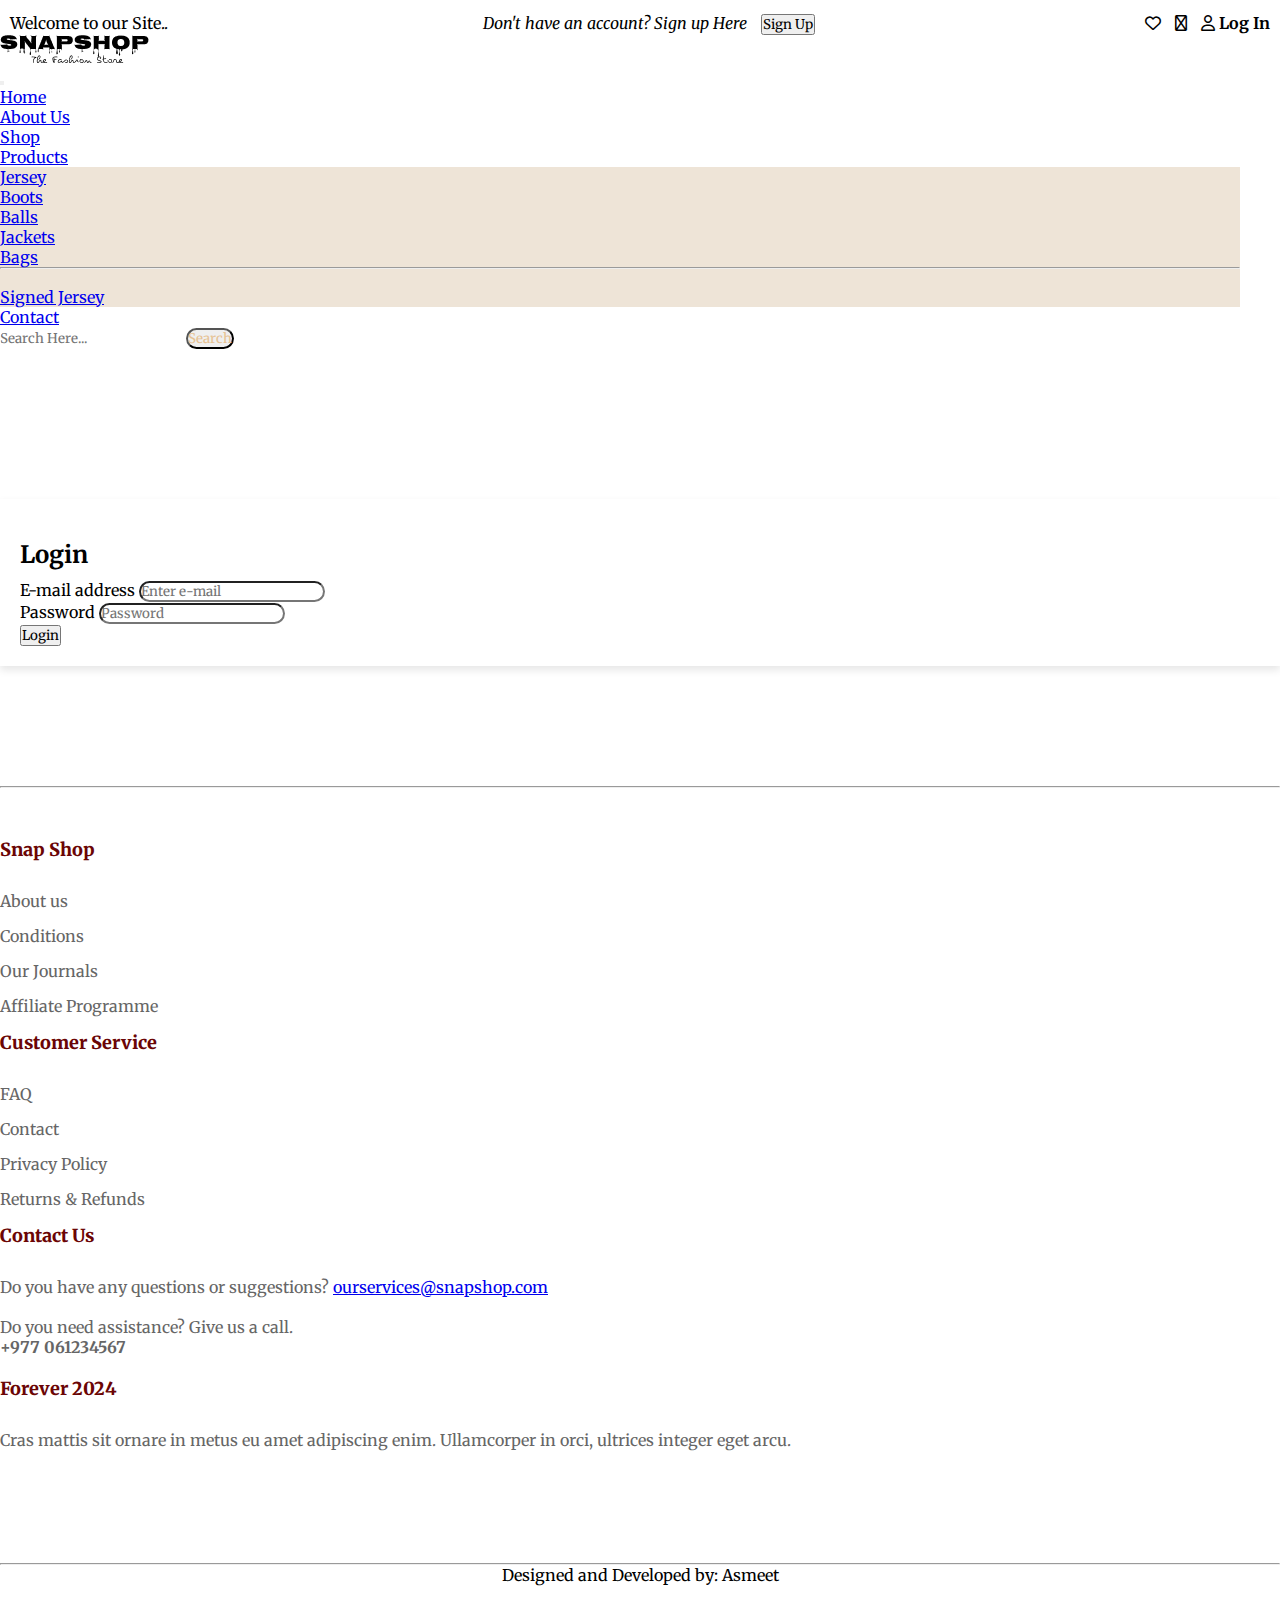
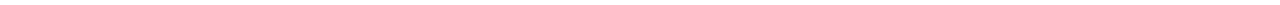
<file: login.html>
<!DOCTYPE html>
<html lang="en">
  <head>
    <meta charset="UTF-8" />
    <meta http-equiv="X-UA-Compatible" content="IE=edge" />
    <meta name="viewport" content="width=device-width, initial-scale=1.0" />
    <title>Home</title>
    <link rel="stylesheet" href="style.css" />
    <link
      rel="stylesheet"
      href="https://cdnjs.cloudflare.com/ajax/libs/font-awesome/6.5.2/css/all.min.css"
    />
    <!-- Bootstrap -->
    <link
      href="https://cdn.jsdelivr.net/npm/bootstrap@5.0.2/dist/css/bootstrap.min.css"
      rel="stylesheet"
      integrity="sha384-EVSTQN3/azprG1Anm3QDgpJLIm9Nao0Yz1ztcQTwFspd3yD65VohhpuuCOmLASjC"
      crossorigin="anonymous"
    />
    <link rel="preconnect" href="https://fonts.googleapis.com" />
    <link rel="preconnect" href="https://fonts.gstatic.com" crossorigin />
    <link
      href="https://fonts.googleapis.com/css2?family=Merriweather:ital,wght@0,300;0,400;0,700;0,900;1,300;1,400;1,700;1,900&display=swap"
      rel="stylesheet"
    />
  </head>
  <body>
    <!-- Top navbar -->
    <div class="top-navbar">
      <p>Welcome to our Site..</p>
      <span>Don't have an account? Sign up Here
        <a href="signup.html">
        <button type="button" class="btn btn-secondary search-btn">Sign Up</button>
    </button>
  </a>
      </span>
      <div class="icons">
        <a href="wishlist.html">
          <i class="fa-regular fa-heart"></i>
        </a>
        <a href="cart.html">
          <i class="fa-regular fa-cart-shopping"></i>
        </a>
        <a href="login.html">
          <i class="fa-regular fa-user"></i>
          <strong>Log In</strong>
        </a>
      </div>
    </div>
    <!-- Finished Top navbar -->
    <nav class="navbar navbar-expand-lg navbar-light bg-light" id="navbar">
   <div class="col-lg-2 col-md-2">
            <div class="main-logo">
              <a href="index.html">
                <img src="images/logoo.png" alt="logo" />
              </a>
            </div>
          </div>
        <button
          class="navbar-toggler"
          type="button"
          data-bs-toggle="collapse"
          data-bs-target="#navbarSupportedContent"
          aria-controls="navbarSupportedContent"
          aria-expanded="false"
          aria-label="Toggle navigation"
        >
          <span class="navbar-toggler-icon"></span>
        </button>
        <div class="collapse navbar-collapse" id="navbarSupportedContent">
          <ul class="navbar-nav me-auto mb-2 mb-lg-0">
            <li class="nav-item">
              <a class="nav-link active" aria-current="page" href="index.html">Home</a>
            </li>
            <li class="nav-item">
              <a class="nav-link" href="about.html">About Us</a>
            </li>
            <li class="nav-item">
                <a class="nav-link " aria-current="page" href="shop.html">Shop</a>
              </li>
            <li class="nav-item dropdown">
              <a
                class="nav-link dropdown-toggle"
                href="product.html"
                id="navbarDropdown"
                role="button"
                data-bs-toggle="dropdown"
                aria-expanded="false"
              >
                Products
              </a>
              <ul class="dropdown-menu" aria-labelledby="navbarDropdown" style="background-color:  rgb(238, 228, 215);"> 
                <li><a class="dropdown-item" href="product.html">Jersey</a></li>
                <li><a class="dropdown-item" href="product.html">Boots</a></li>
                <li><a class="dropdown-item" href="product.html">Balls</a></li>
                <li><a class="dropdown-item" href="product.html">Jackets</a></li>
                <li><a class="dropdown-item" href="product.html">Bags</a></li>
                <li><hr class="dropdown-divider" /></li>
                <li>
                  <a class="dropdown-item" href="errror.html">Signed Jersey</a>
                </li>
              </ul>
              <li class="nav-item">
                <a class="nav-link " aria-current="page" href="contact.html">Contact</a>
              </li>
            </li>
          </ul>
          <form class="d-flex" id="search">
            <input
              class="form-control me-2"
              type="search"
              placeholder="Search Here..."
              aria-label="Search"
            />
            <button type="button" class="btn btn-secondary search-btn">Search</button>
            </button>
          </form>
        </div>
      </div>
    </nav>
    <!-- Nav ends -->
    
          <!-- Carousel ends -->
           <!-- Main content -->
           <main class="container">
            <div class="row justify-content-center login-container">
              <div class="col-lg-6">
                <div class="cardd">
                  <div class="card-body">
                    <h2 class="card-title text-center">Login</h2>
                    <form id="loginForm">
                      <div class="mb-3">
                        <label for="email" class="form-label">E-mail address</label>
                        <input type="email" class="form-control" id="email" placeholder="Enter e-mail" required>
                      </div>
                      <div class="mb-3">
                        <label for="password" class="form-label">Password</label>
                        <input type="password" class="form-control" id="password" placeholder="Password" required>
                      </div>
                      <div class="text-center">
                        <button type="submit" class="btn btn-secondary">Login</button>
                      </div>
                    </form>
                  </div>
                </div>
              </div>
            </div>
          </main>
          <hr/>

    
      <!-- Main content ends -->
      <footer id="footer">
        <div class="container">
          <div class="footer-menu-list">
            <div class="row d-flex flex-wrap justify-content-between">
              <div class="col-lg-3 col-md-6 col-sm-6">
                <div class="footer-menu">
                  <h5 class="widget-title">Snap Shop</h5>
                  <ul class="menu-list list-unstyled">
                    <li class="menu-item">
                      <a href="about.html">About us</a>
                    </li>
                    <li class="menu-item">
                      <a href="#">Conditions </a>
                    </li>
                    <li class="menu-item">
                      <a href="blog.html">Our Journals</a>
                    </li>
                    <li class="menu-item">
                      <a href="#">Affiliate Programme</a>
                    </li>
                  </ul>
                </div>
              </div>
              <div class="col-lg-3 col-md-6 col-sm-6">
                <div class="footer-menu">
                  <h5 class="widget-title">Customer Service</h5>
                  <ul class="menu-list list-unstyled">
                    <li class="menu-item">
                      <a href="faqs.html">FAQ</a>
                    </li>
                    <li class="menu-item">
                      <a href="contact.html">Contact</a>
                    </li>
                    <li class="menu-item">
                      <a href="#">Privacy Policy</a>
                    </li>
                    <li class="menu-item">
                      <a href="#">Returns & Refunds</a>
                    </li>
                  </ul>
                </div>
              </div>
              <div class="col-lg-3 col-md-6 col-sm-6">
                <div class="footer-menu">
                  <h5 class="widget-title">Contact Us</h5>
                  <p>
                    Do you have any questions or suggestions?
                    <a href="#" class="email">ourservices@snapshop.com</a>
                  </p>
                  <p>
                    Do you need assistance? Give us a call. <br />
                    <strong>+977 061234567</strong>
                  </p>
                </div>
              </div>
              <div class="col-lg-3 col-md-6 col-sm-6">
                <div class="footer-menu">
                  <h5 class="widget-title">Forever 2024</h5>
                  <p>
                    Cras mattis sit ornare in metus eu amet adipiscing enim.
                    Ullamcorper in orci, ultrices integer eget arcu.
                  </p>
                  <div class="social-links">
                    <ul class="d-flex list-unstyled">
                      <li>
                        <a href="#">
                          <i class="icon icon-facebook"></i>
                        </a>
                      </li>
                      <li>
                        <a href="#">
                          <i class="icon icon-twitter"></i>
                        </a>
                      </li>
                      <li>
                        <a href="#">
                          <i class="icon icon-youtube-play"></i>
                        </a>
                      </li>
                    </ul>
                  </div>
                </div>
              </div>
            </div>
          </div>
        </div>
        <hr />
      </footer>
          <!-- Footer ends -->
          <div class="centered-text">
            Designed and Developed by: Asmeet
        </div>

    <script
      src="https://cdn.jsdelivr.net/npm/bootstrap@5.0.2/dist/js/bootstrap.bundle.min.js"
      integrity="sha384-MrcW6ZMFYlzcLA8Nl+NtUVF0sA7MsXsP1UyJoMp4YLEuNSfAP+JcXn/tWtIaxVXM"
      crossorigin="anonymous"
    ></script>
    <script src="dropdown.js"></script>
  </body>
</html>
</file>
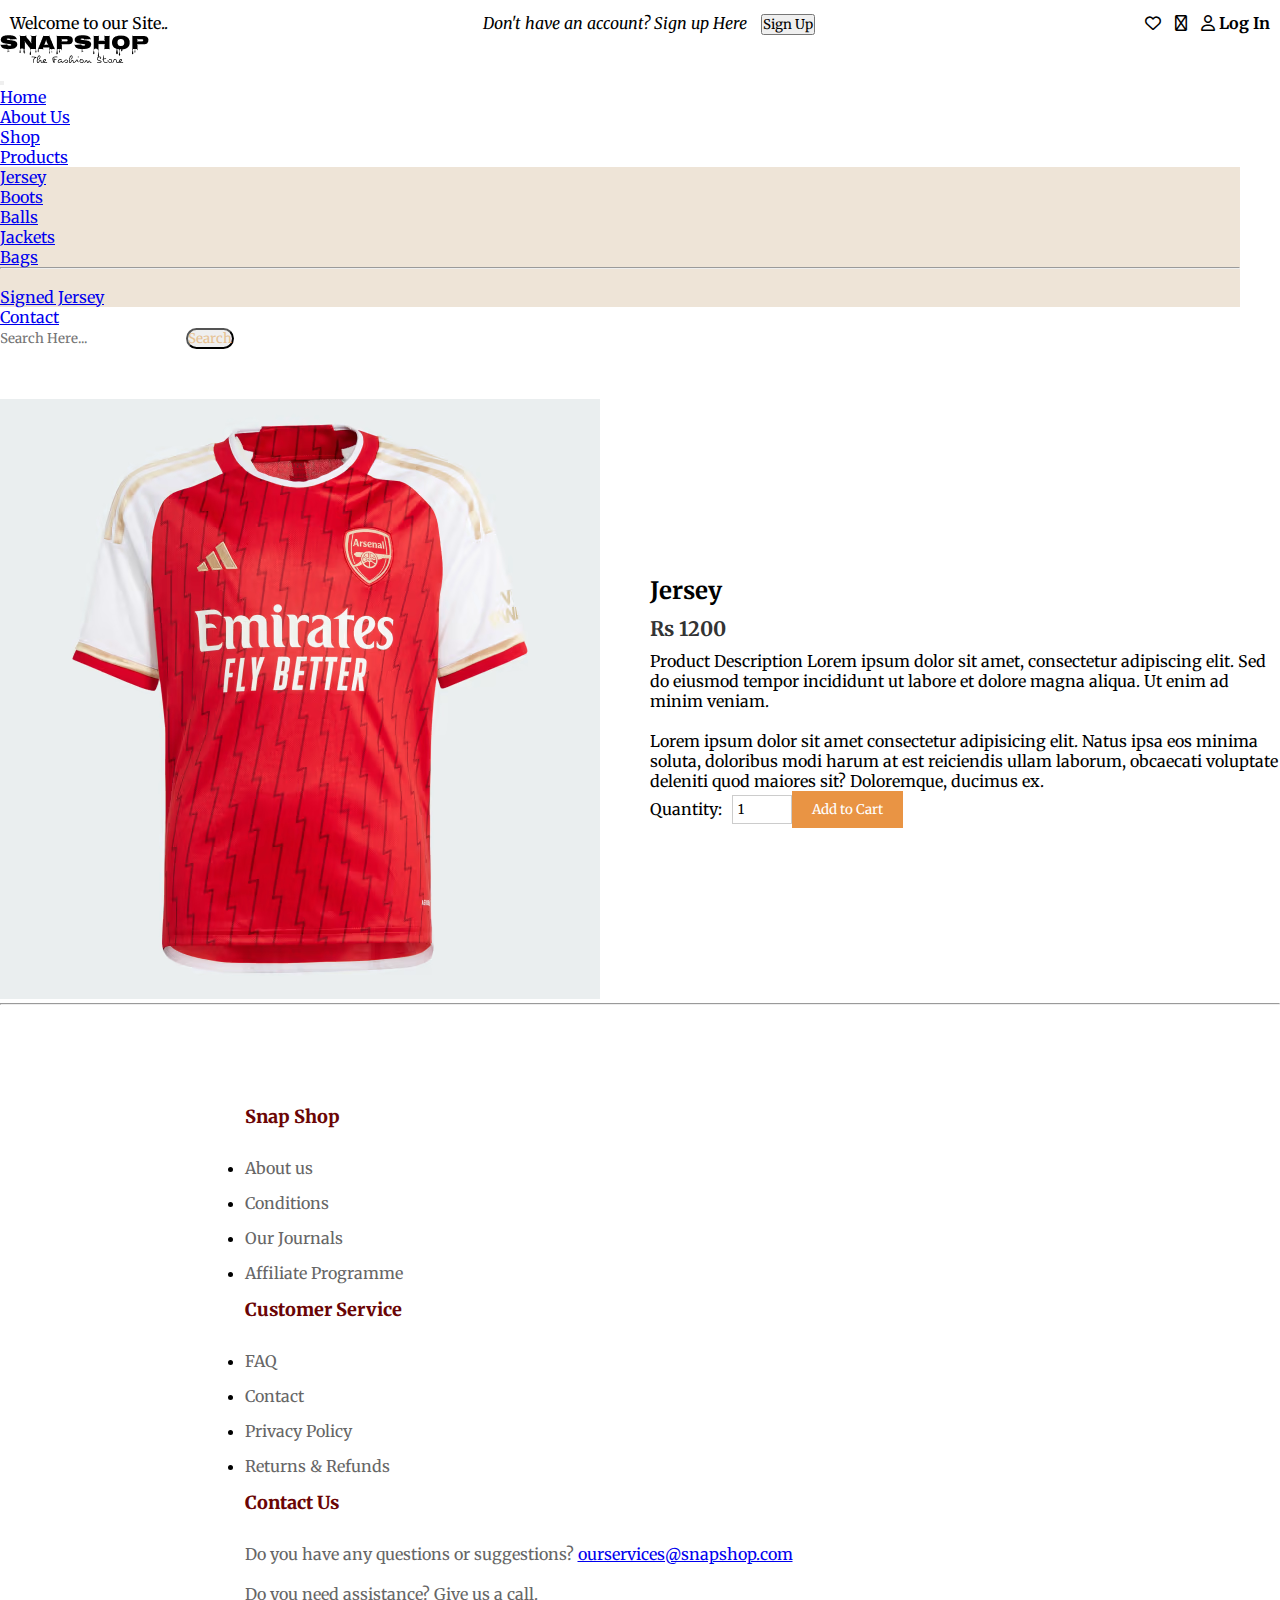
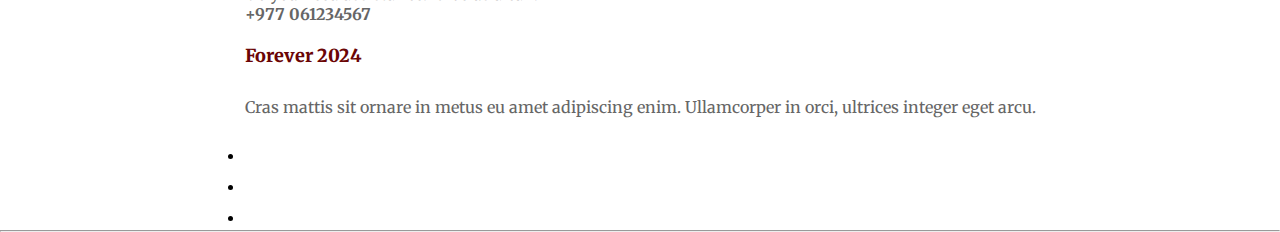
<file: product.html>
<!DOCTYPE html>
<html lang="en">
  <head>
    <meta charset="UTF-8" />
    <meta http-equiv="X-UA-Compatible" content="IE=edge" />
    <meta name="viewport" content="width=device-width, initial-scale=1.0" />
    <title>Home</title>
    <link rel="stylesheet" href="style.css" />
    <link
      rel="stylesheet"
      href="https://cdnjs.cloudflare.com/ajax/libs/font-awesome/6.5.2/css/all.min.css"
    />

    <!-- Bootstrap -->
    <link
      href="https://cdn.jsdelivr.net/npm/bootstrap@5.0.2/dist/css/bootstrap.min.css"
      rel="stylesheet"
      integrity="sha384-EVSTQN3/azprG1Anm3QDgpJLIm9Nao0Yz1ztcQTwFspd3yD65VohhpuuCOmLASjC"
      crossorigin="anonymous"
    />
    <link rel="preconnect" href="https://fonts.googleapis.com" />
    <link rel="preconnect" href="https://fonts.gstatic.com" crossorigin />
    <link
      href="https://fonts.googleapis.com/css2?family=Merriweather:ital,wght@0,300;0,400;0,700;0,900;1,300;1,400;1,700;1,900&display=swap"
      rel="stylesheet"
    />
    <style>
        body {
          font-family: Arial, sans-serif;
          margin: 0;
          padding: 0;
        }
  
        .container {
          display: flex;
          justify-content: center;
          align-items: center;
          margin-top: 50px;
        }
  
        .product-image {
          flex: 1;
          margin-right: 20px;
        }
  
        .product-image img {
          max-width: 100%;
          height: auto;
        }
  
        .product-details {
          flex: 1;
        }
  
        .product-title {
          font-size: 24px;
          margin-bottom: 10px;
        }
  
        .product-price {
          font-size: 20px;
          font-weight: bold;
          color: #333;
          margin-bottom: 10px;
        }
  
        .product-description {
          margin-bottom: 20px;
        }
  
        .product-options {
          display: flex;
          align-items: center;
        }
  
        .product-options label {
          margin-right: 10px;
        }
  
        .product-options input[type="number"] {
          width: 60px;
          padding: 5px;
          border: 1px solid #ccc;
        }
  
        .add-to-cart {
          padding: 10px 20px;
          background-color: #e99444;
          color: #fff;
          border: none;
          cursor: pointer;
          transition: background-color 0.3s ease;
        }
  
        .add-to-cart:hover {
          background-color: #aeafaf;
        }
      </style>
  </head>
  <body>
    <!-- Top navbar -->
    <div class="top-navbar">
      <p>Welcome to our Site..</p>
      <span>Don't have an account? Sign up Here
        <a href="signup.html">
        <button type="button" class="btn btn-secondary search-btn">Sign Up</button>
    </button>
  </a>
      </span>
      <div class="icons">
        <a href="wishlist.html">
          <i class="fa-regular fa-heart"></i>
        </a>
        <a href="cart.html">
          <i class="fa-regular fa-cart-shopping"></i>
        </a>
        <a href="login.html">
          <i class="fa-regular fa-user"></i>
          <strong>Log In</strong>
        </a>
      </div>
    </div>
    <!-- Finished Top navbar -->
    <nav class="navbar navbar-expand-lg navbar-light bg-light" id="navbar">
   <div class="col-lg-2 col-md-2">
            <div class="main-logo">
              <a href="index.html">
                <img src="images/logoo.png" alt="logo" />
              </a>
            </div>
          </div>
        <button
          class="navbar-toggler"
          type="button"
          data-bs-toggle="collapse"
          data-bs-target="#navbarSupportedContent"
          aria-controls="navbarSupportedContent"
          aria-expanded="false"
          aria-label="Toggle navigation"
        >
          <span class="navbar-toggler-icon"></span>
        </button>
        <div class="collapse navbar-collapse" id="navbarSupportedContent">
          <ul class="navbar-nav me-auto mb-2 mb-lg-0">
            <li class="nav-item">
              <a class="nav-link active" aria-current="page" href="index.html">Home</a>
            </li>
            <li class="nav-item">
              <a class="nav-link" href="about.html">About Us</a>
            </li>
            <li class="nav-item">
                <a class="nav-link " aria-current="page" href="shop.html">Shop</a>
              </li>
            <li class="nav-item dropdown">
              <a
                class="nav-link dropdown-toggle"
                href="product.html"
                id="navbarDropdown"
                role="button"
                data-bs-toggle="dropdown"
                aria-expanded="false"
              >
                Products
              </a>
              <ul class="dropdown-menu" aria-labelledby="navbarDropdown" style="background-color:  rgb(238, 228, 215);"> 
                <li><a class="dropdown-item" href="product.html">Jersey</a></li>
                <li><a class="dropdown-item" href="product.html">Boots</a></li>
                <li><a class="dropdown-item" href="product.html">Balls</a></li>
                <li><a class="dropdown-item" href="product.html">Jackets</a></li>
                <li><a class="dropdown-item" href="product.html">Bags</a></li>
                <li><hr class="dropdown-divider" /></li>
                <li>
                  <a class="dropdown-item" href="errror.html">Signed Jersey</a>
                </li>
              </ul>
              <li class="nav-item">
                <a class="nav-link " aria-current="page" href="contact.html">Contact</a>
              </li>
            </li>
          </ul>
          <form class="d-flex" id="search">
            <input
              class="form-control me-2"
              type="search"
              placeholder="Search Here..."
              aria-label="Search"
            />
            <button type="button" class="btn btn-secondary search-btn">Search</button>
            </button>
          </form>
        </div>
      </div>
    </nav>
    <!-- Nav ends -->
    <!-- main -->

  <body>
    
    <div class="container">
      <div class="product-image">
        <img
          src="images/Arsenal_23-24_Home_Jersey_Red_HZ2133_01_laydown.jpg.avif"
          alt="Product Image"
        />
      </div>
      <div class="product-details">
        <h1 class="product-title">Jersey</h1>
        <p class="product-price">Rs 1200</p>
        <p class="product-description">
          Product Description Lorem ipsum dolor sit amet, consectetur adipiscing
          elit. Sed do eiusmod tempor incididunt ut labore et dolore magna
          aliqua. Ut enim ad minim veniam.
        </p>
        <p>
          Lorem ipsum dolor sit amet consectetur adipisicing elit. Natus ipsa
          eos minima soluta, doloribus modi harum at est reiciendis ullam
          laborum, obcaecati voluptate deleniti quod maiores sit? Doloremque,
          ducimus ex.
        </p>
        <div class="product-options">
          <label for="quantity">Quantity:</label>
          <input
            type="number"
            id="quantity"
            name="quantity"
            value="1"
            min="1"
          />
          <button class="add-to-cart">Add to Cart</button>
        </div>
      </div>
    </div>
    <hr/>
    <footer id="footer">
        <div class="container">
          <div class="footer-menu-list">
            <div class="row d-flex flex-wrap justify-content-between">
              <div class="col-lg-3 col-md-6 col-sm-6">
                <div class="footer-menu">
                  <h5 class="widget-title">Snap Shop</h5>
                  <ul class="menu-list list-unstyled">
                    <li class="menu-item">
                      <a href="about.html">About us</a>
                    </li>
                    <li class="menu-item">
                      <a href="#">Conditions </a>
                    </li>
                    <li class="menu-item">
                      <a href="blog.html">Our Journals</a>
                    </li>
                    <li class="menu-item">
                      <a href="#">Affiliate Programme</a>
                    </li>
                  </ul>
                </div>
              </div>
              <div class="col-lg-3 col-md-6 col-sm-6">
                <div class="footer-menu">
                  <h5 class="widget-title">Customer Service</h5>
                  <ul class="menu-list list-unstyled">
                    <li class="menu-item">
                      <a href="faqs.html">FAQ</a>
                    </li>
                    <li class="menu-item">
                      <a href="contact.html">Contact</a>
                    </li>
                    <li class="menu-item">
                      <a href="#">Privacy Policy</a>
                    </li>
                    <li class="menu-item">
                      <a href="#">Returns & Refunds</a>
                    </li>
                  </ul>
                </div>
              </div>
              <div class="col-lg-3 col-md-6 col-sm-6">
                <div class="footer-menu">
                  <h5 class="widget-title">Contact Us</h5>
                  <p>
                    Do you have any questions or suggestions?
                    <a href="#" class="email">ourservices@snapshop.com</a>
                  </p>
                  <p>
                    Do you need assistance? Give us a call. <br />
                    <strong>+977 061234567</strong>
                  </p>
                </div>
              </div>
              <div class="col-lg-3 col-md-6 col-sm-6">
                <div class="footer-menu">
                  <h5 class="widget-title">Forever 2024</h5>
                  <p>
                    Cras mattis sit ornare in metus eu amet adipiscing enim.
                    Ullamcorper in orci, ultrices integer eget arcu.
                  </p>
                  <div class="social-links">
                    <ul class="d-flex list-unstyled">
                      <li>
                        <a href="#">
                          <i class="icon icon-facebook"></i>
                        </a>
                      </li>
                      <li>
                        <a href="#">
                          <i class="icon icon-twitter"></i>
                        </a>
                      </li>
                      <li>
                        <a href="#">
                          <i class="icon icon-youtube-play"></i>
                        </a>
                      </li>
                    </ul>
                  </div>
                </div>
              </div>
            </div>
          </div>
        </div>
        <hr />
      </footer>
          <!-- Footer ends -->
  </body>
</html>
</file>
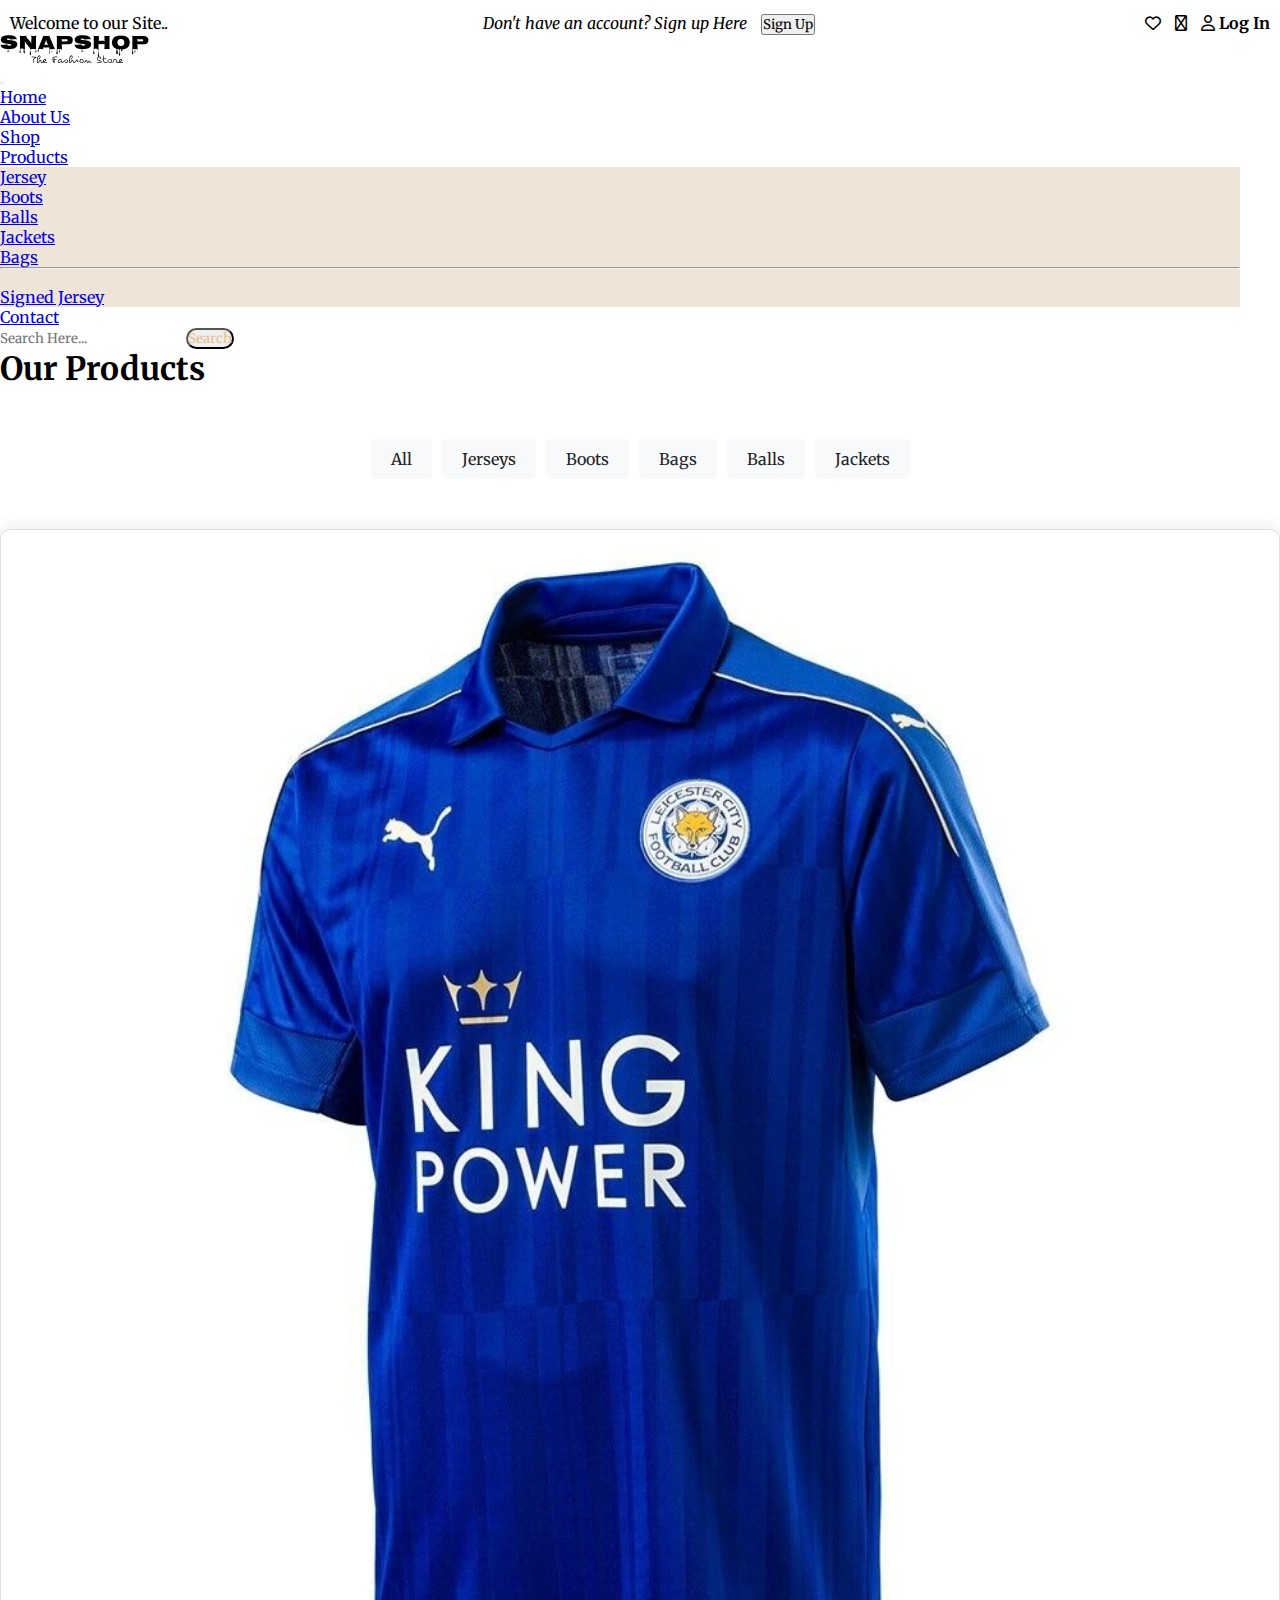
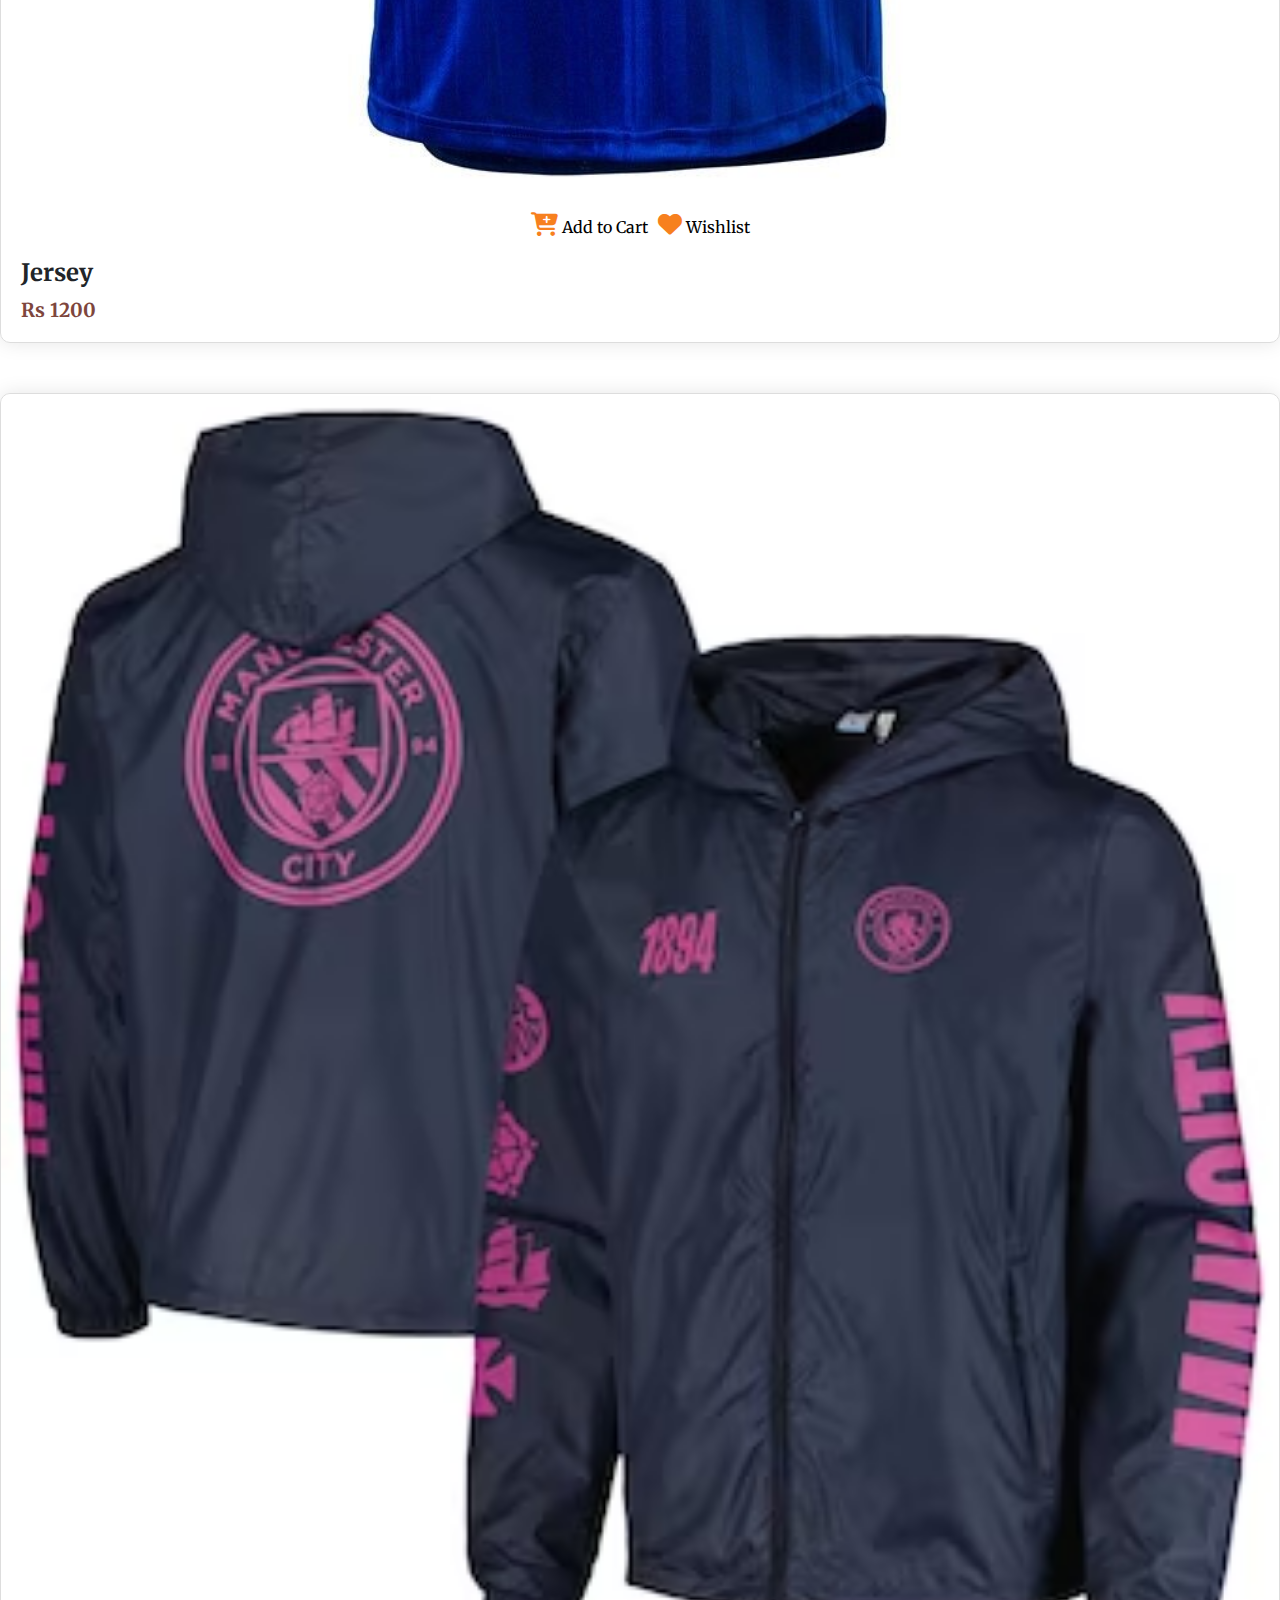
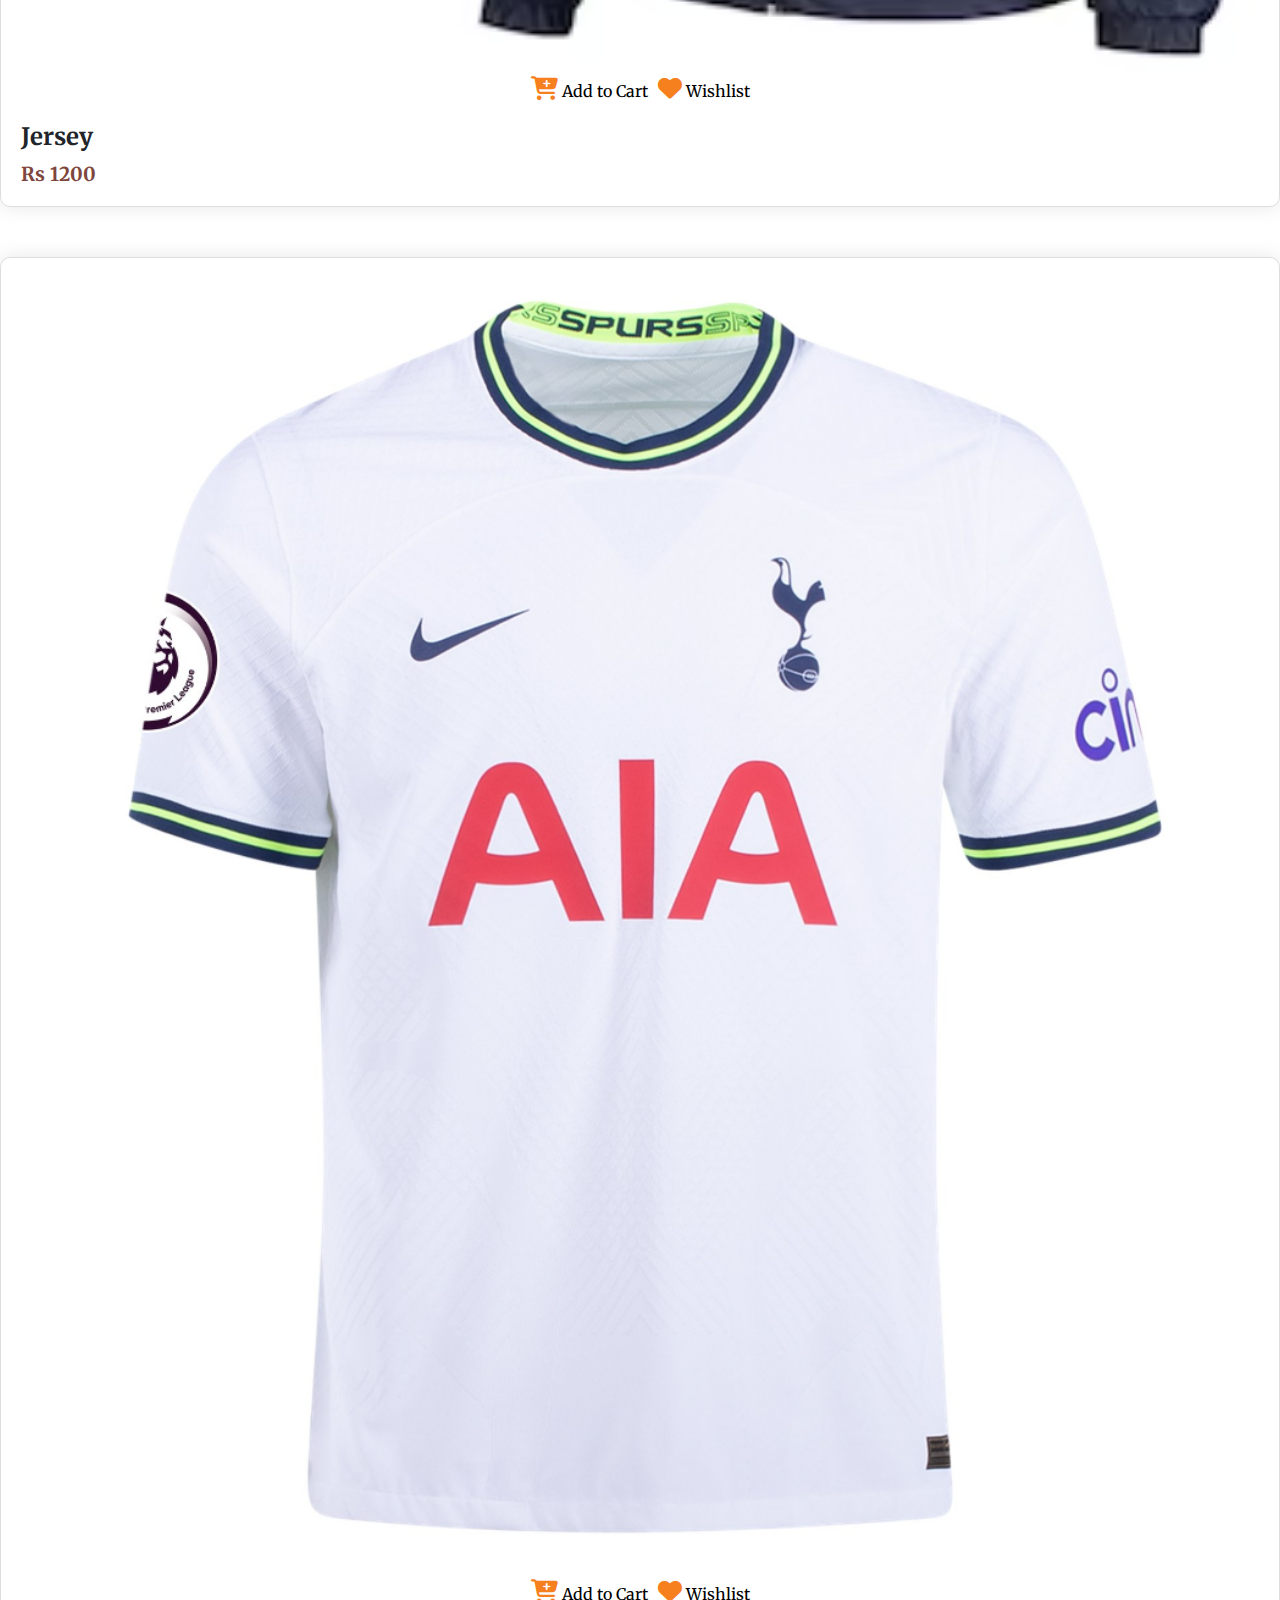
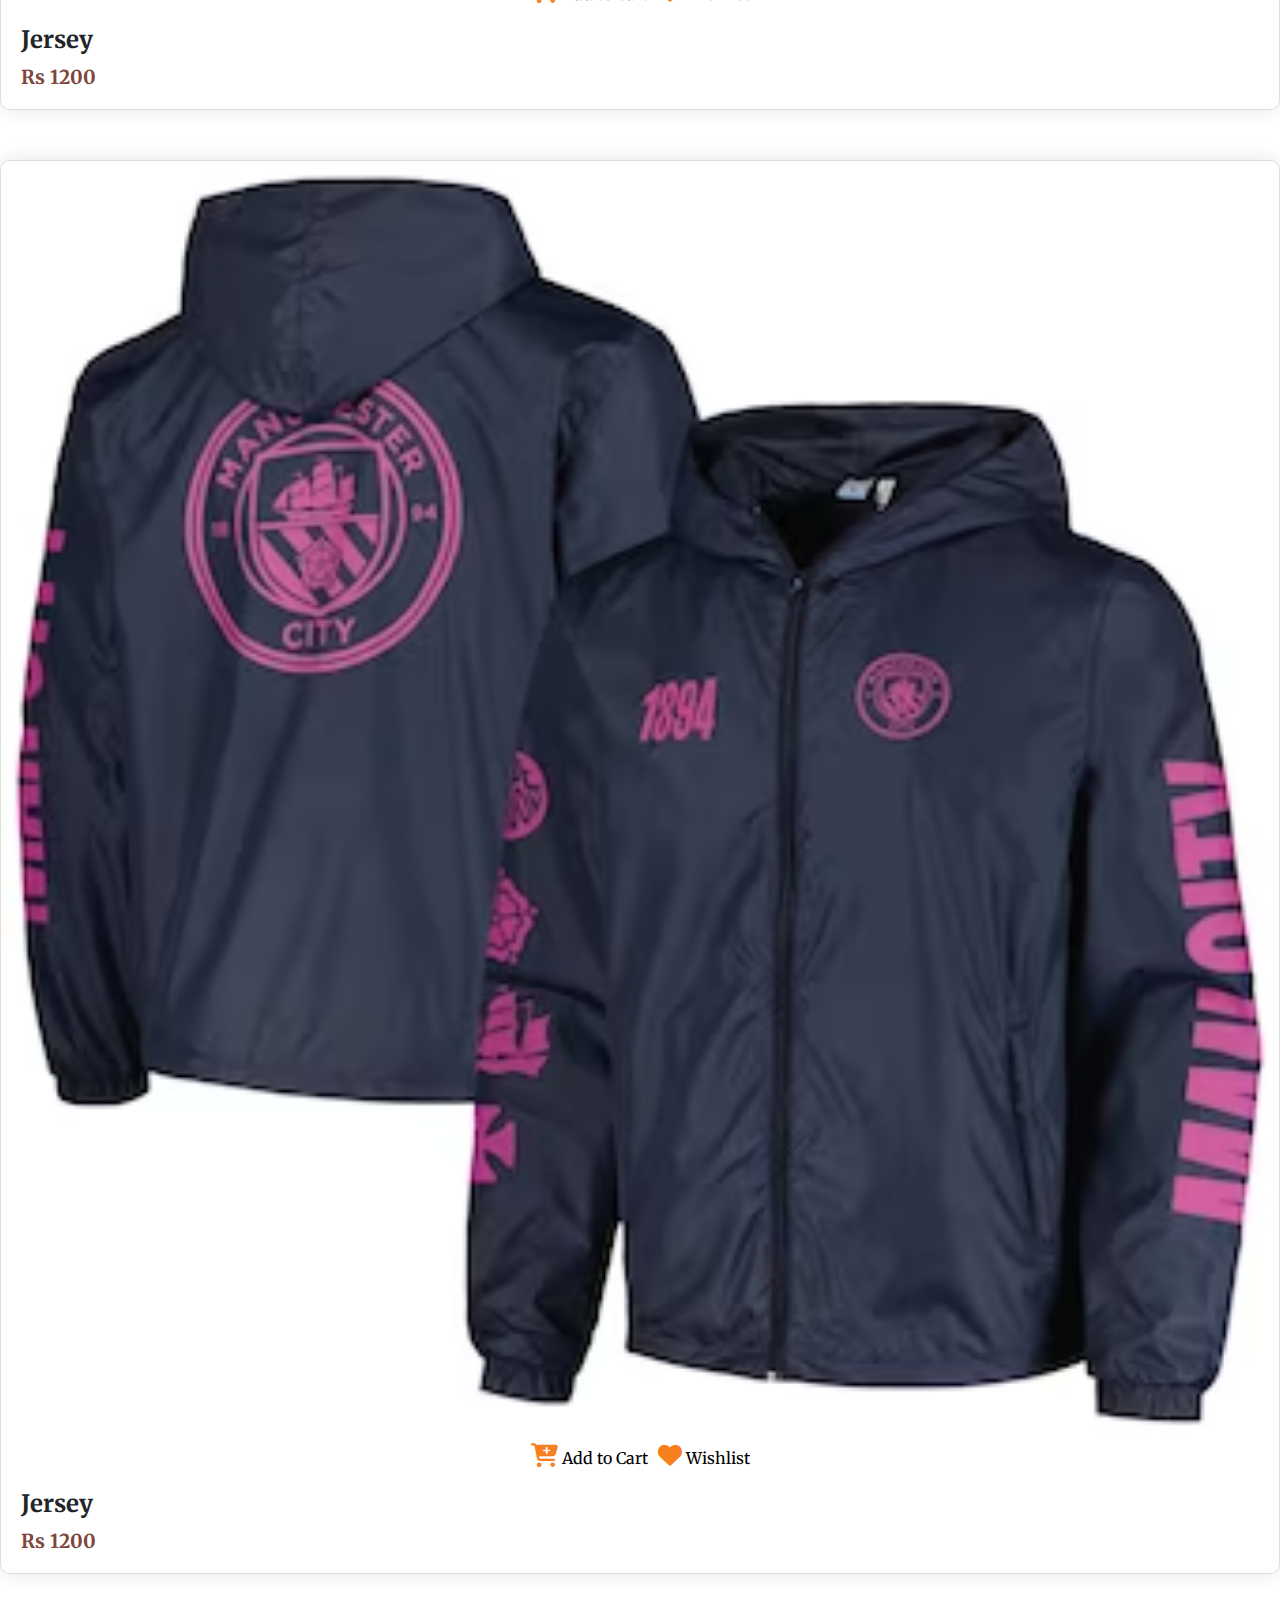
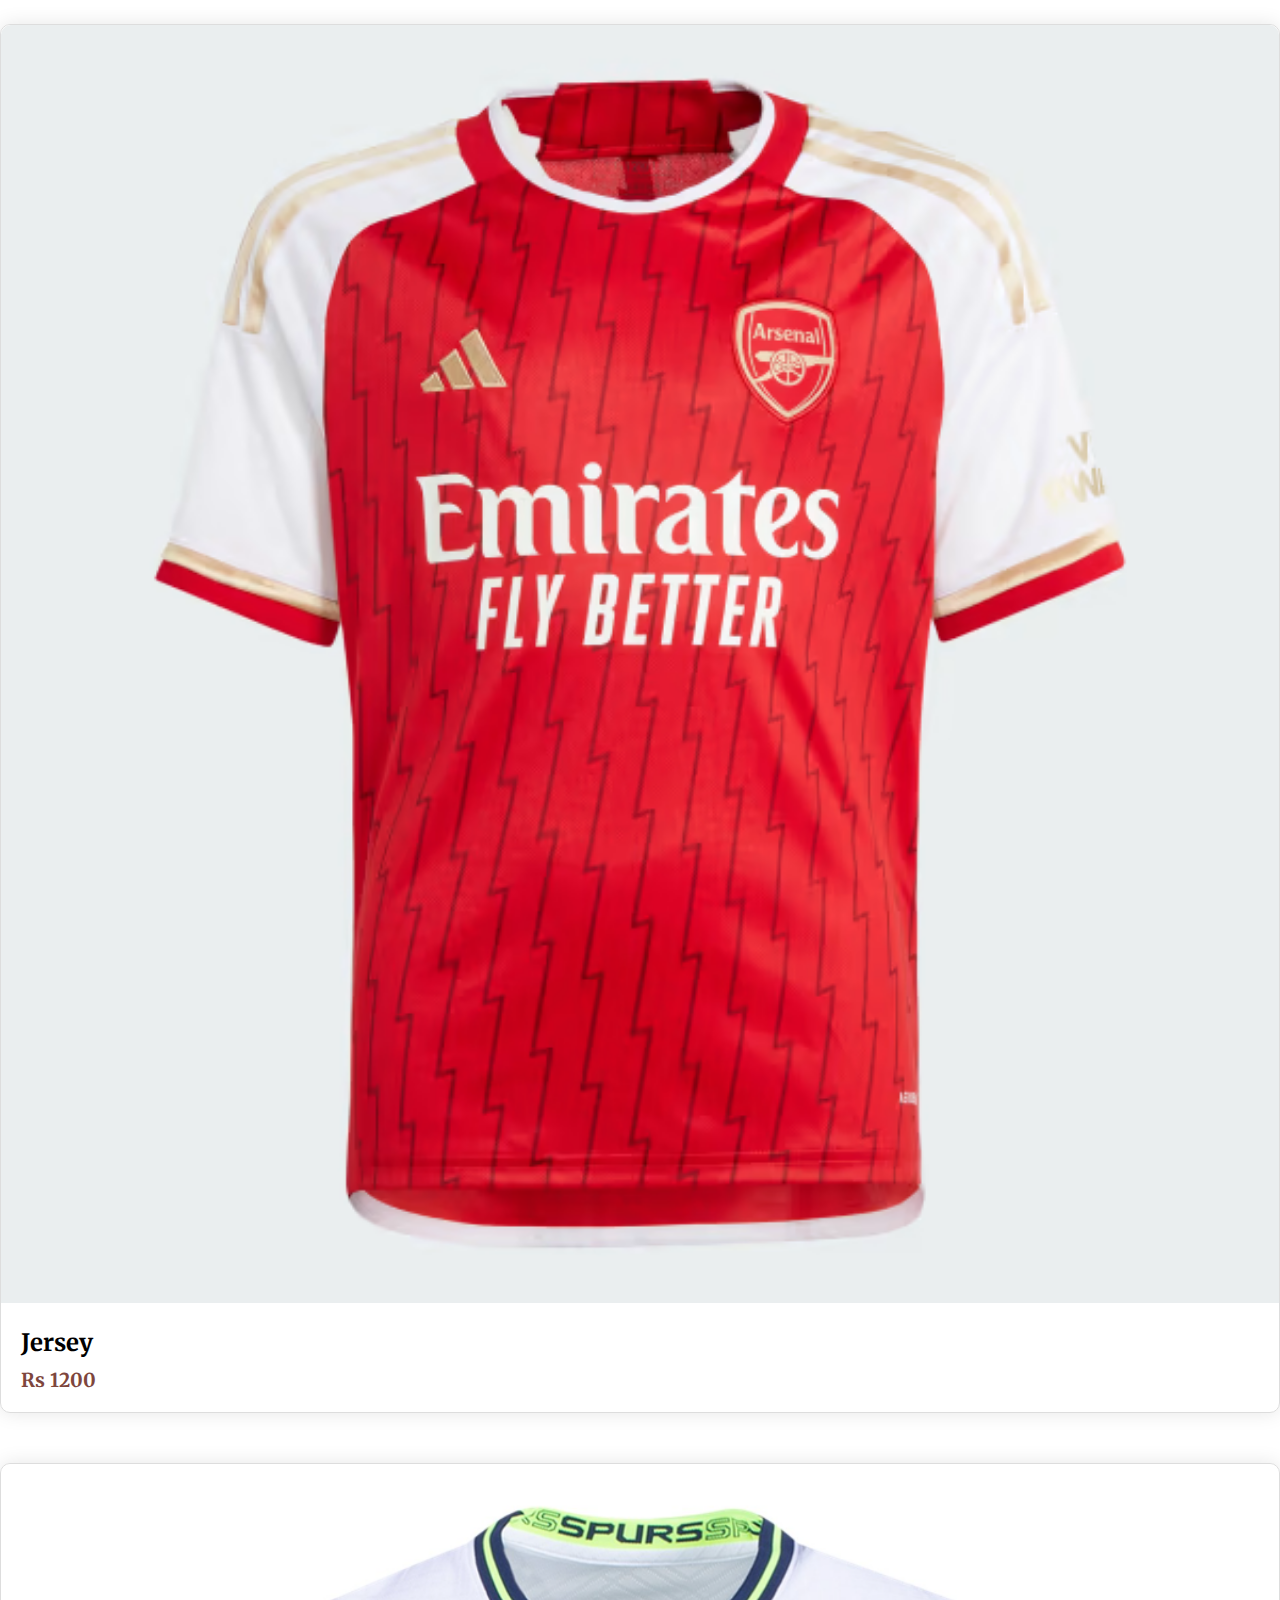
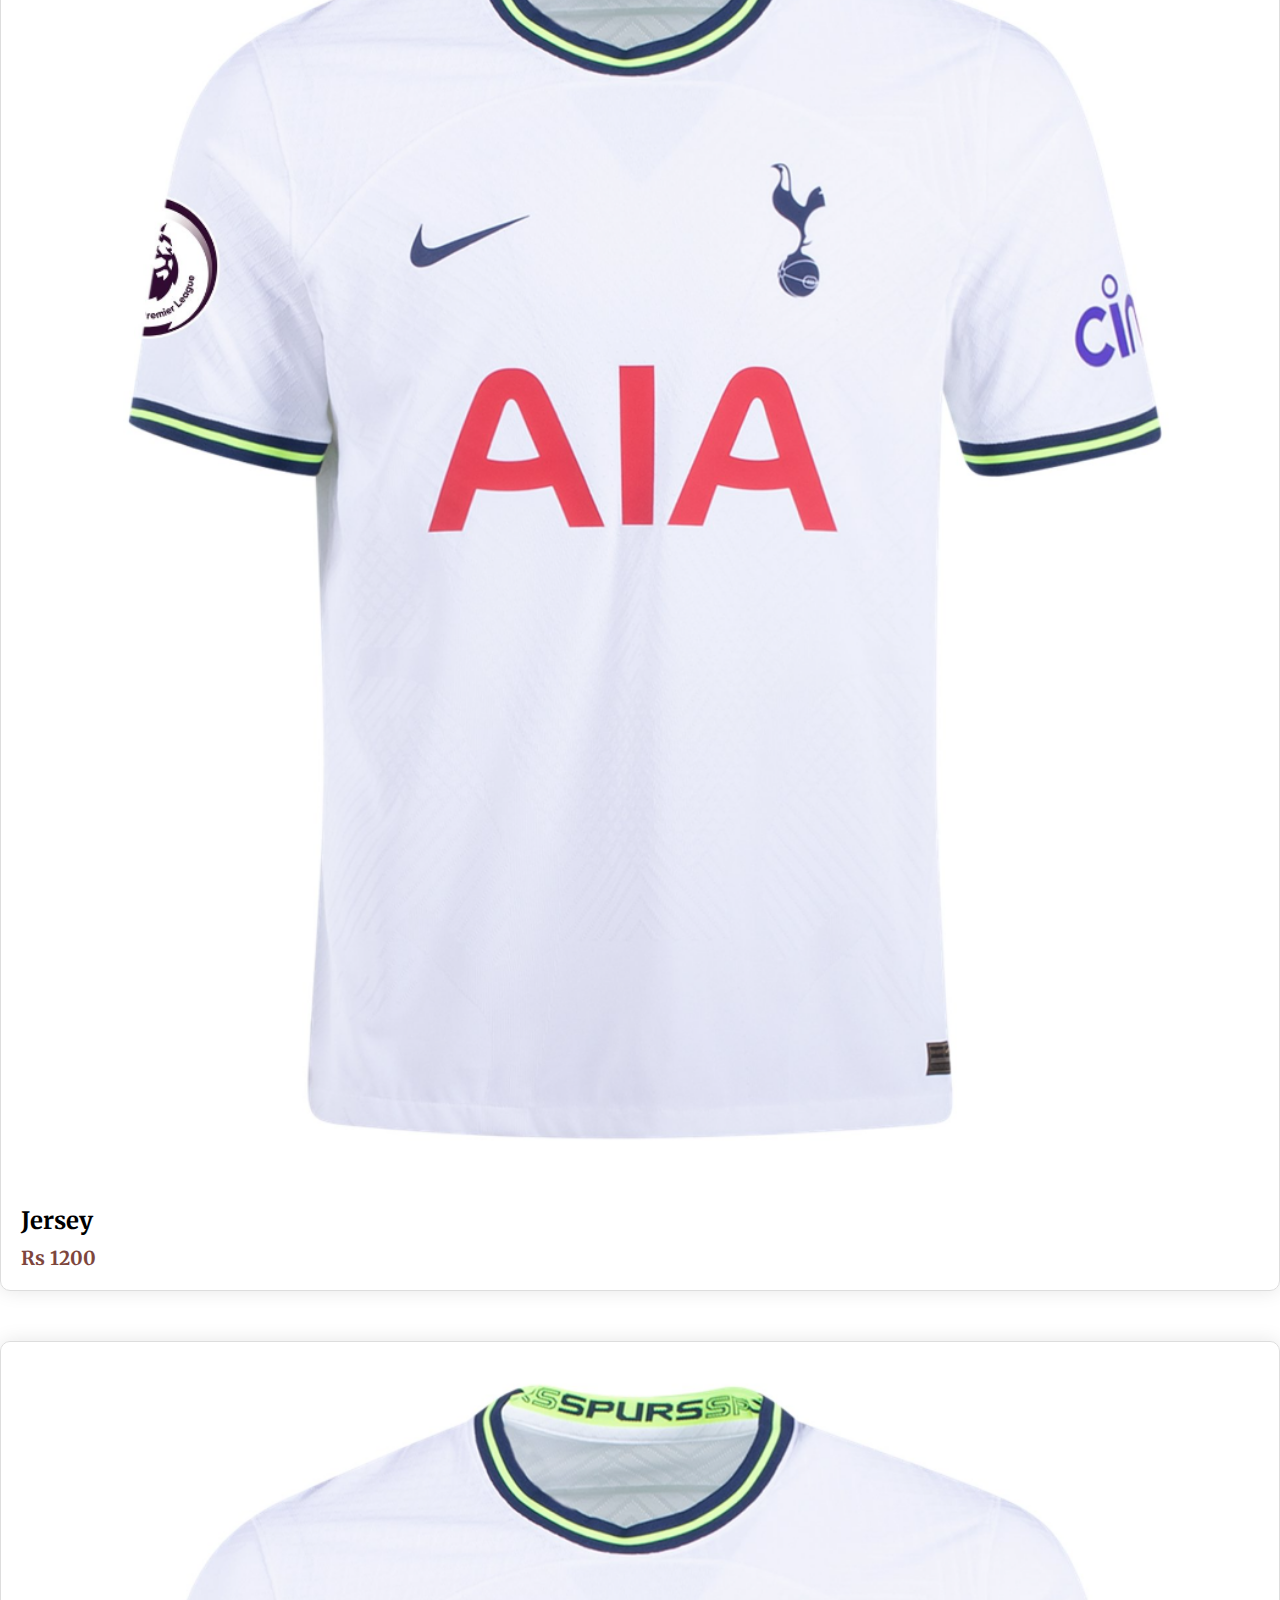
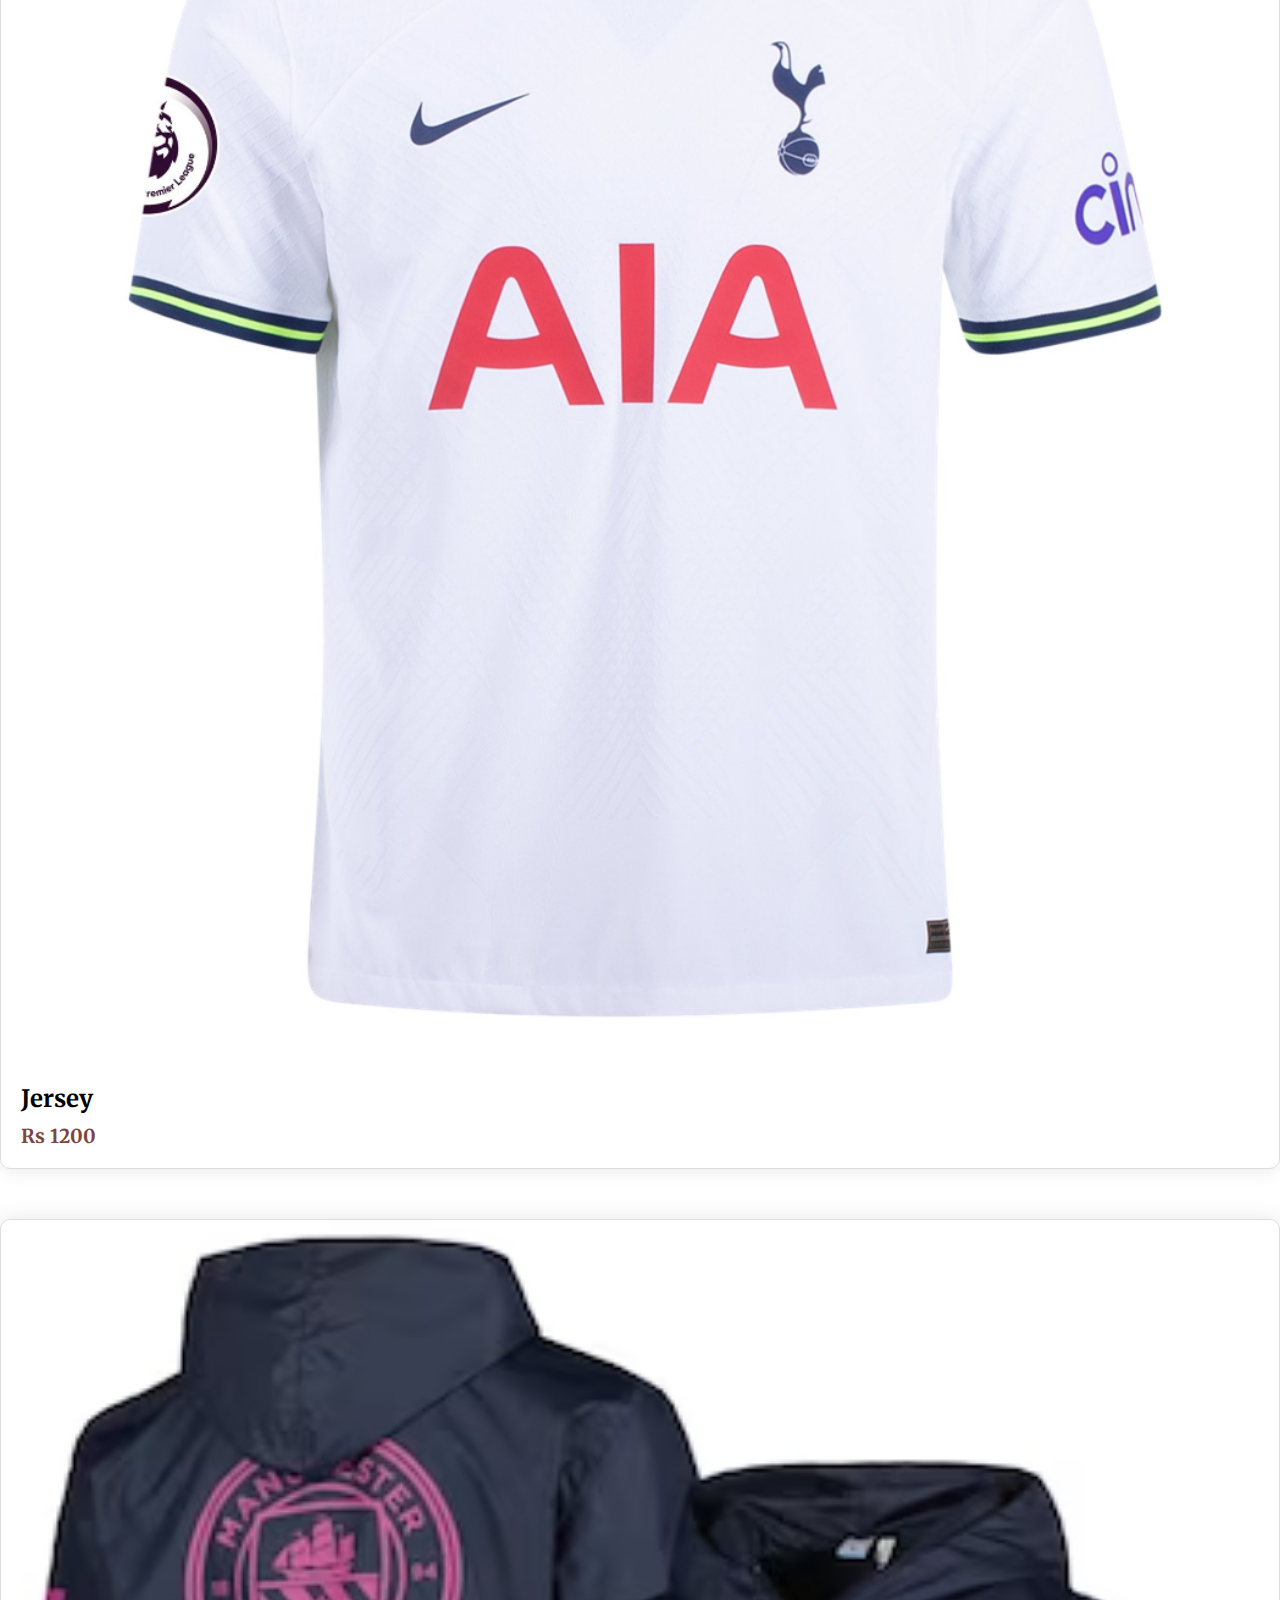
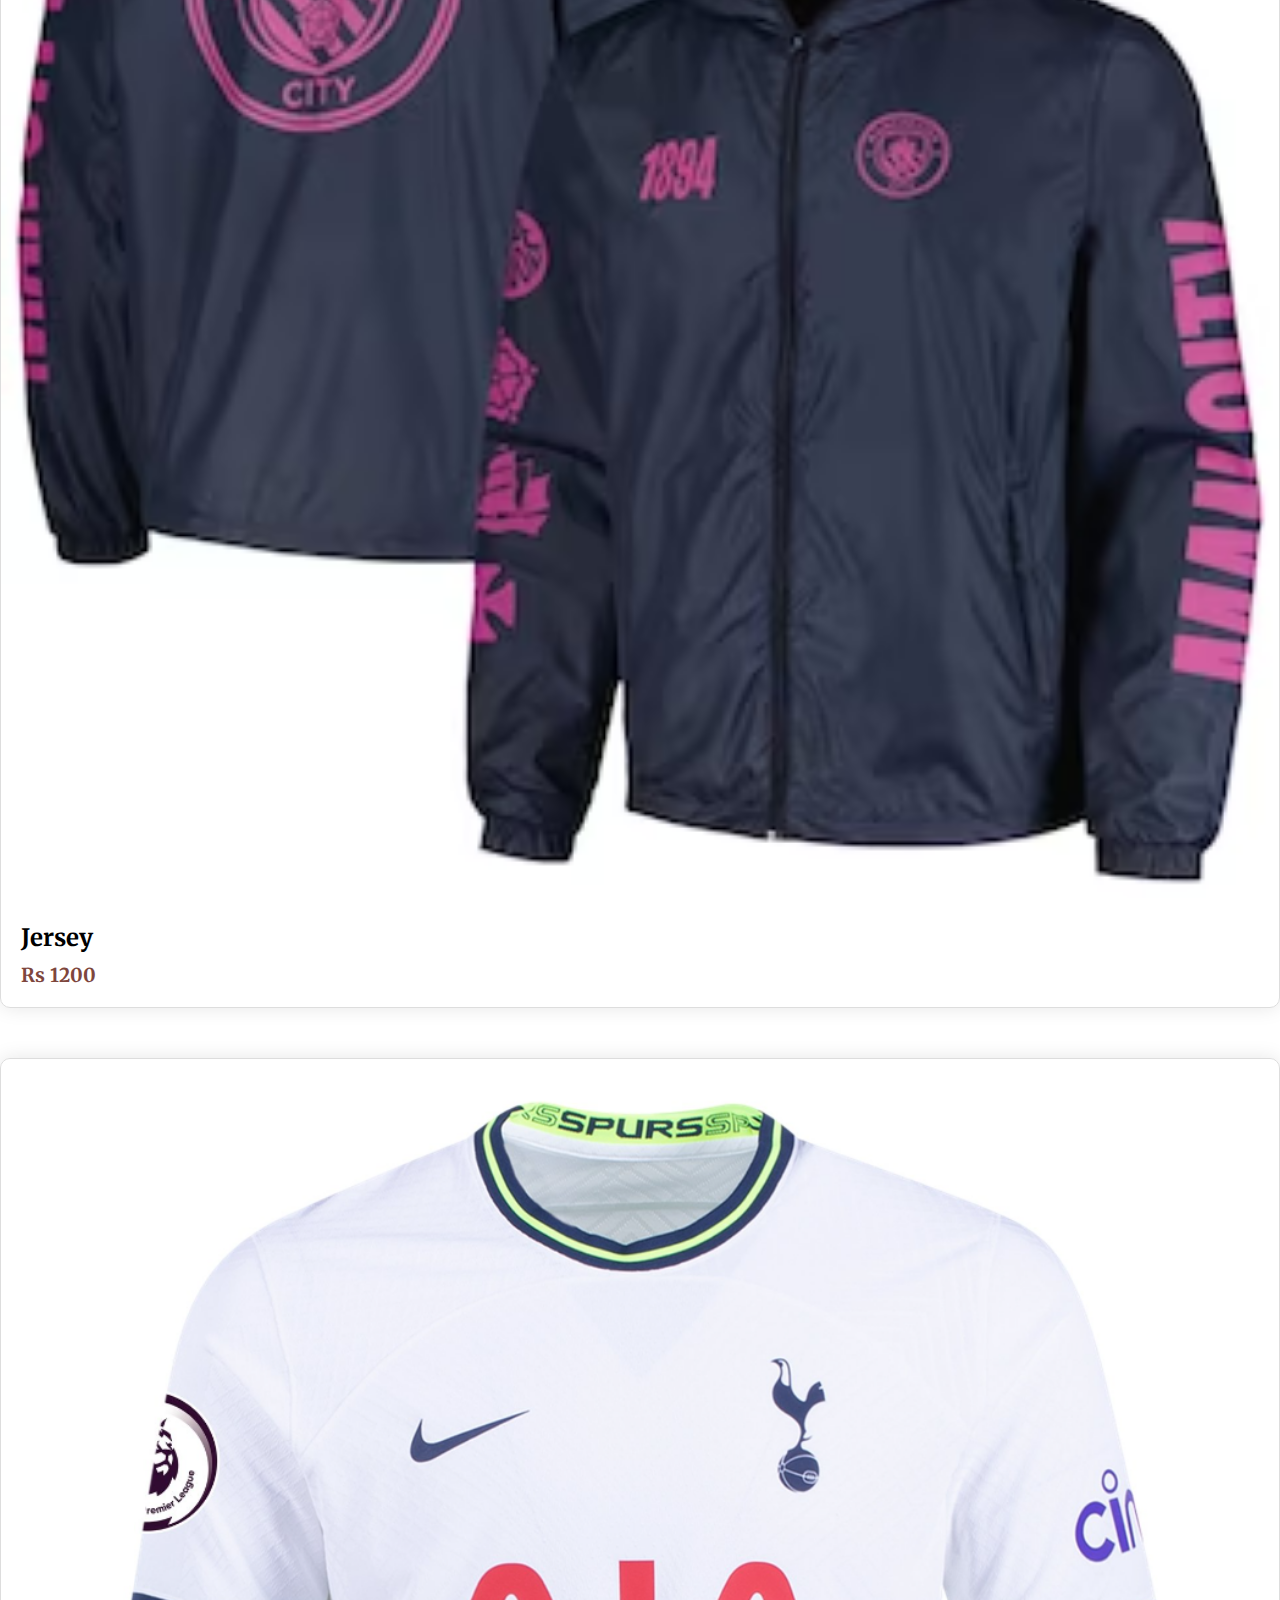
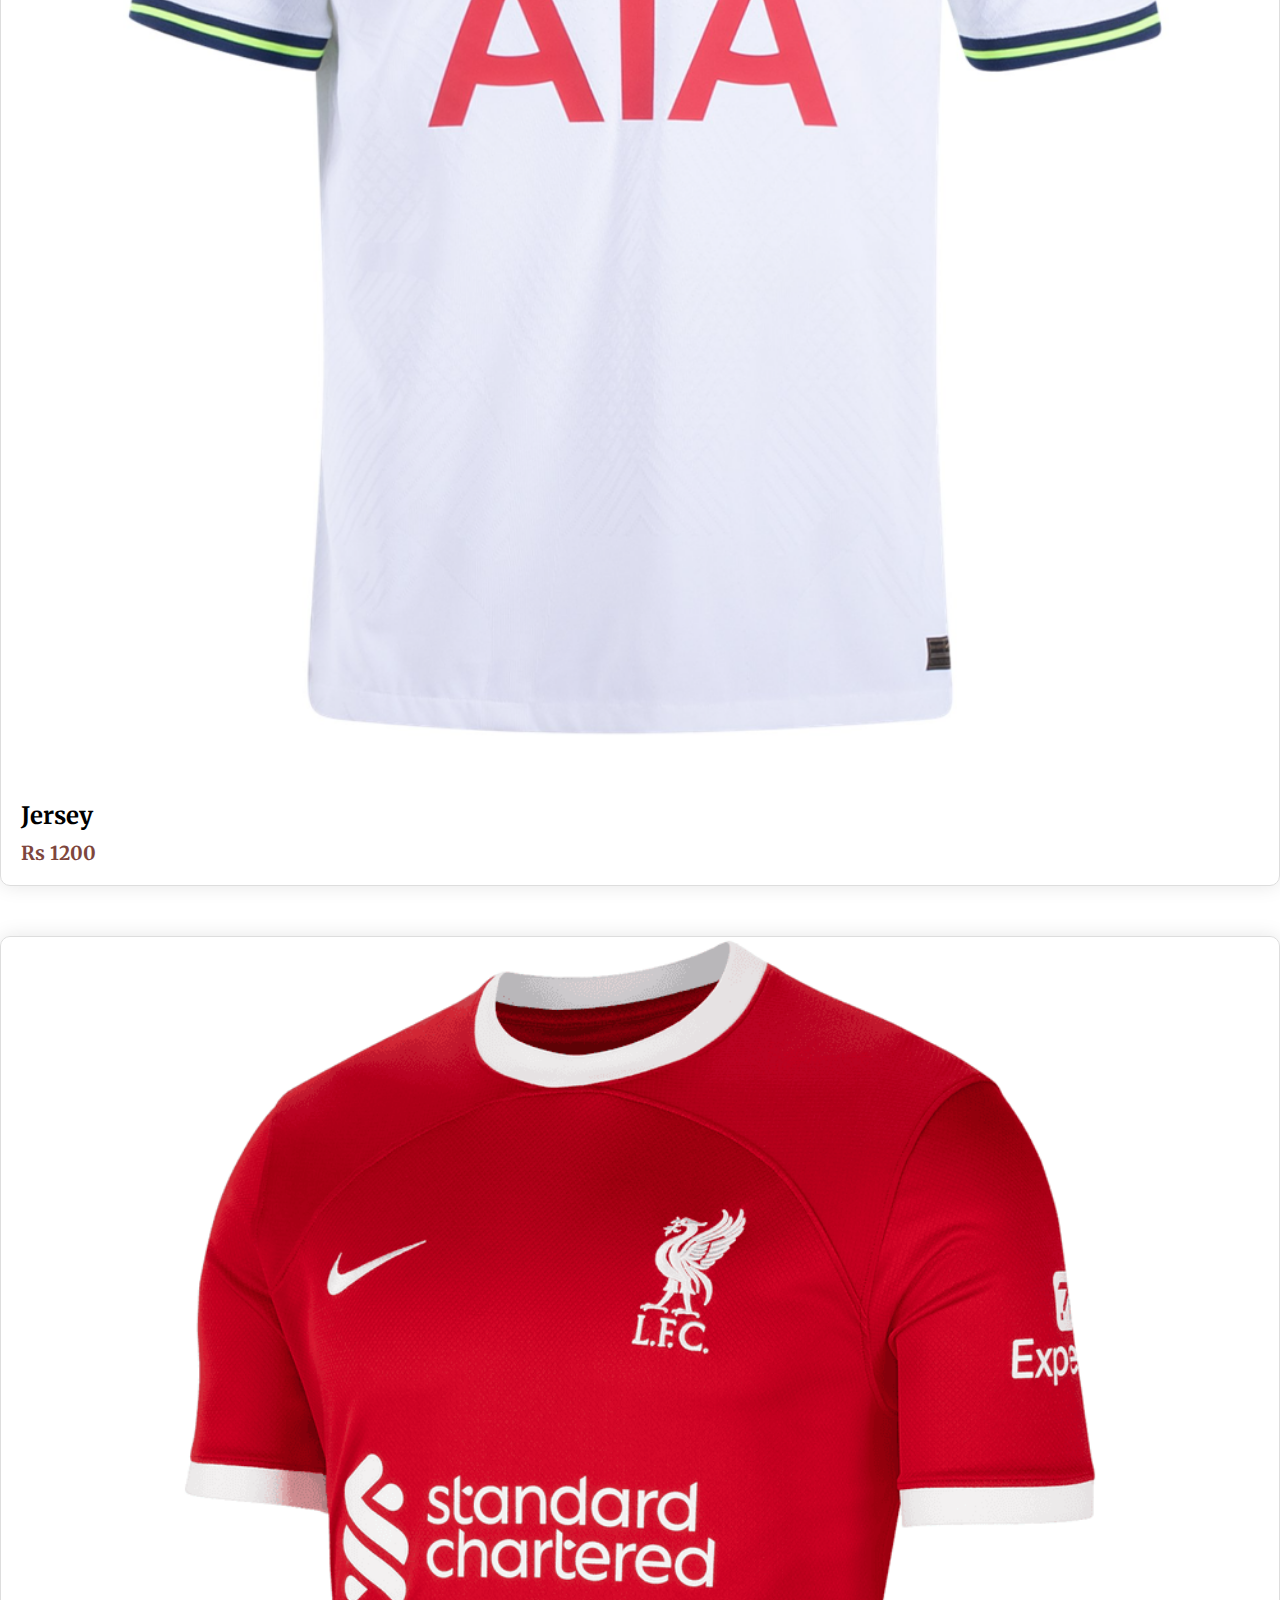
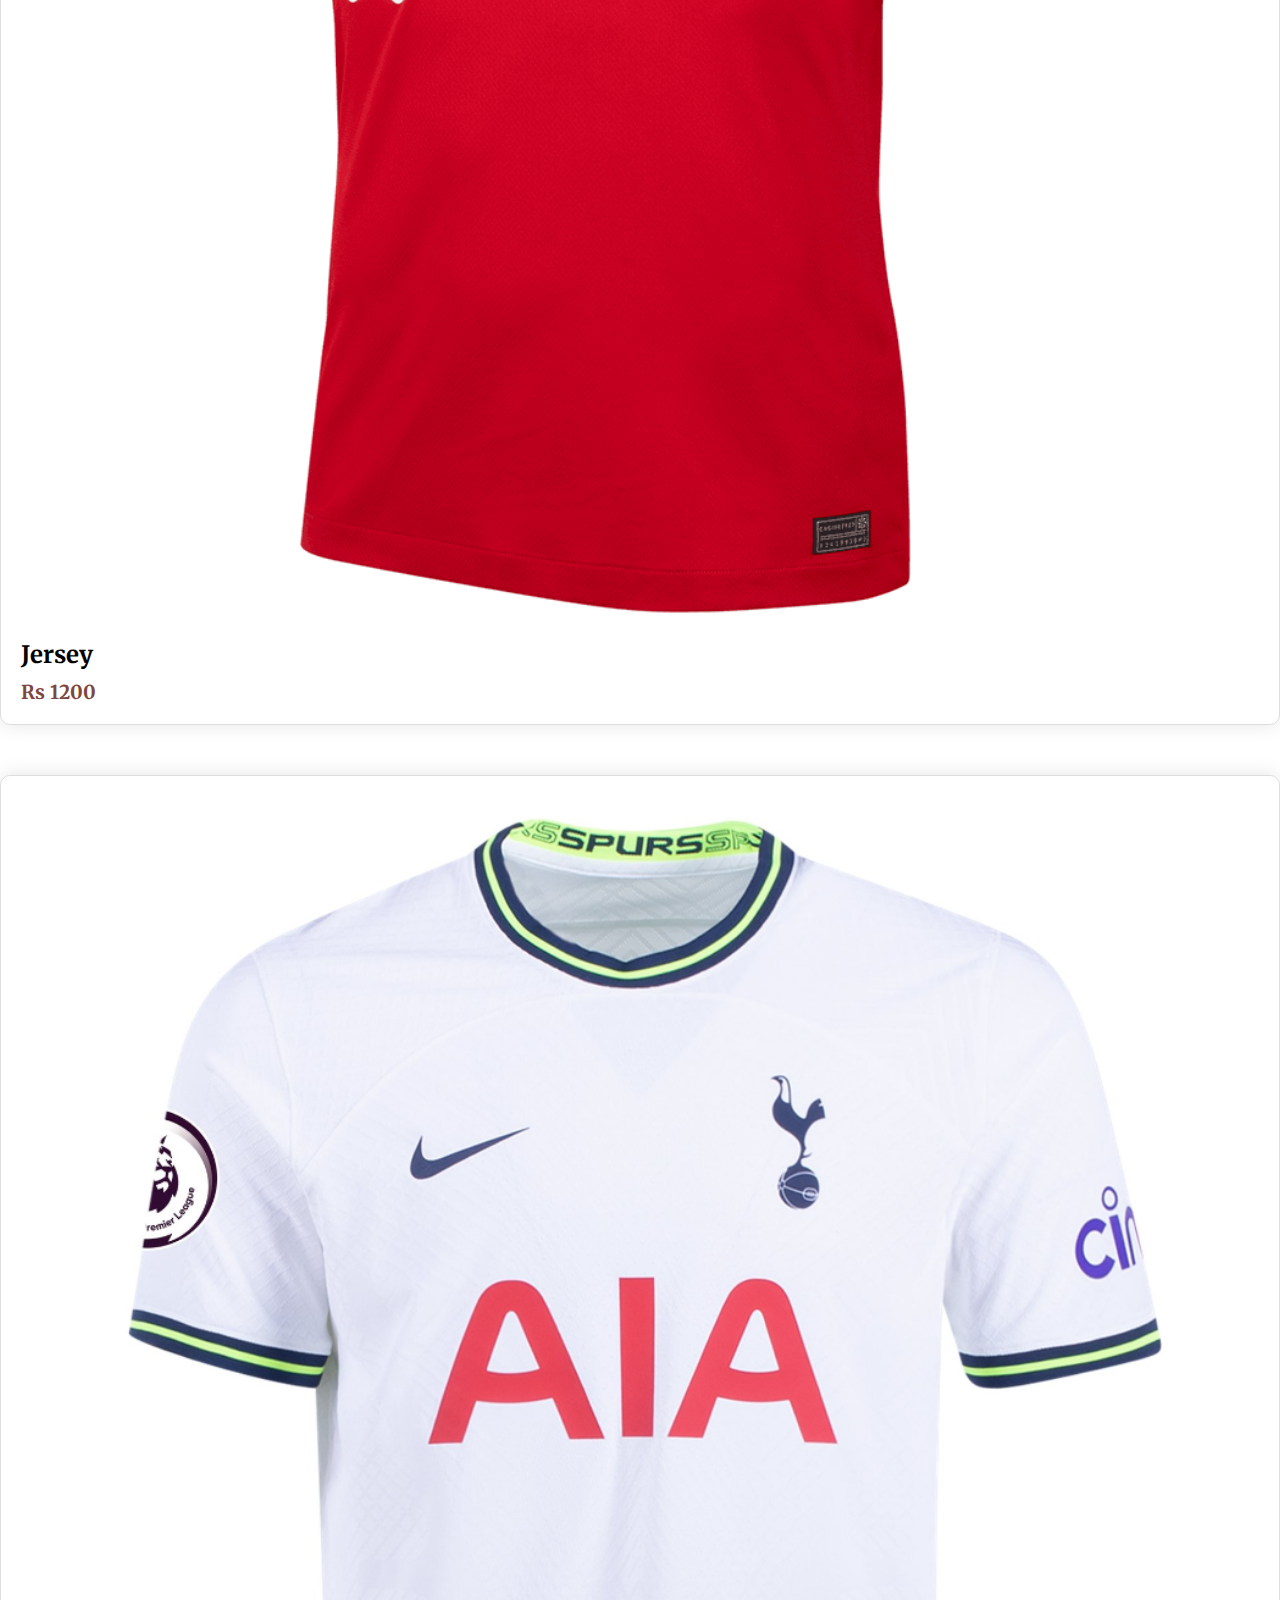
<file: shop.html>
<!DOCTYPE html>
<html lang="en">
  <head>
    <meta charset="UTF-8" />
    <meta http-equiv="X-UA-Compatible" content="IE=edge" />
    <meta name="viewport" content="width=device-width, initial-scale=1.0" />
    <title>Home</title>
    <link rel="stylesheet" href="style.css" />
    <link
      rel="stylesheet"
      href="https://cdnjs.cloudflare.com/ajax/libs/font-awesome/6.5.2/css/all.min.css"
    />
    <!-- Bootstrap -->
    <link
      href="https://cdn.jsdelivr.net/npm/bootstrap@5.0.2/dist/css/bootstrap.min.css"
      rel="stylesheet"
      integrity="sha384-EVSTQN3/azprG1Anm3QDgpJLIm9Nao0Yz1ztcQTwFspd3yD65VohhpuuCOmLASjC"
      crossorigin="anonymous"
    />
    <link rel="preconnect" href="https://fonts.googleapis.com" />
    <link rel="preconnect" href="https://fonts.gstatic.com" crossorigin />
    <link
      href="https://fonts.googleapis.com/css2?family=Merriweather:ital,wght@0,300;0,400;0,700;0,900;1,300;1,400;1,700;1,900&display=swap"
      rel="stylesheet"
    />
    <style>
        /* Custom styles for the product categories */
        .product-categories {
          list-style: none;
          padding: 0;
          display: flex;
          justify-content: center; /* Centers the items horizontally */
        }
    
        .product-categories li {
          margin-right: 10px; /* Add some space between items */
        }
    
        .product-categories li:last-child {
          margin-right: 0; /* Remove margin from the last item */
        }
    
        .product-categories li a {
          display: inline-block;
          padding: 10px 20px;
          border-radius: 5px;
          background-color: #f8f9fa;
          color: #212529;
          text-decoration: none;
          transition: background-color 0.3s ease;
        }
    
        .product-categories li a:hover {
          background-color: #e9ecef;
        }
      </style>
  </head>
  <body>
    <!-- Top navbar -->
    <div class="top-navbar">
      <p>Welcome to our Site..</p>
      <span>Don't have an account? Sign up Here
        <a href="signup.html">
        <button type="button" class="btn btn-secondary search-btn">Sign Up</button>
    </button>
  </a>
      </span>
      <div class="icons">
        <a href="wishlist.html">
          <i class="fa-regular fa-heart"></i>
        </a>
        <a href="cart.html">
          <i class="fa-regular fa-cart-shopping"></i>
        </a>
        <a href="login.html">
          <i class="fa-regular fa-user"></i>
          <strong>Log In</strong>
        </a>
      </div>
    </div>
    <!-- Finished Top navbar -->
    <nav class="navbar navbar-expand-lg navbar-light bg-light" id="navbar">
   <div class="col-lg-2 col-md-2">
            <div class="main-logo">
              <a href="index.html">
                <img src="images/logoo.png" alt="logo" />
              </a>
            </div>
          </div>
        <button
          class="navbar-toggler"
          type="button"
          data-bs-toggle="collapse"
          data-bs-target="#navbarSupportedContent"
          aria-controls="navbarSupportedContent"
          aria-expanded="false"
          aria-label="Toggle navigation"
        >
          <span class="navbar-toggler-icon"></span>
        </button>
        <div class="collapse navbar-collapse" id="navbarSupportedContent">
          <ul class="navbar-nav me-auto mb-2 mb-lg-0">
            <li class="nav-item">
              <a class="nav-link active" aria-current="page" href="index.html">Home</a>
            </li>
            <li class="nav-item">
              <a class="nav-link" href="about.html">About Us</a>
            </li>
            <li class="nav-item">
                <a class="nav-link " aria-current="page" href="shop.html">Shop</a>
              </li>
            <li class="nav-item dropdown">
              <a
                class="nav-link dropdown-toggle"
                href="product.html"
                id="navbarDropdown"
                role="button"
                data-bs-toggle="dropdown"
                aria-expanded="false"
              >
                Products
              </a>
              <ul class="dropdown-menu" aria-labelledby="navbarDropdown" style="background-color:  rgb(238, 228, 215);"> 
                <li><a class="dropdown-item" href="product.html">Jersey</a></li>
                <li><a class="dropdown-item" href="product.html">Boots</a></li>
                <li><a class="dropdown-item" href="product.html">Balls</a></li>
                <li><a class="dropdown-item" href="product.html">Jackets</a></li>
                <li><a class="dropdown-item" href="product.html">Bags</a></li>
                <li><hr class="dropdown-divider" /></li>
                <li>
                  <a class="dropdown-item" href="errror.html">Signed Jersey</a>
                </li>
              </ul>
              <li class="nav-item">
                <a class="nav-link " aria-current="page" href="contact.html">Contact</a>
              </li>
            </li>
          </ul>
          <form class="d-flex" id="search">
            <input
              class="form-control me-2"
              type="search"
              placeholder="Search Here..."
              aria-label="Search"
            />
            <button type="button" class="btn btn-secondary search-btn">Search</button>
            </button>
          </form>
        </div>
      </div>
    </nav>
    <!-- Nav ends -->
    
    
           <!-- Main content -->
           <div class="container" id="product-cards">
            <h1 class="text-center">Our Products</h1>
            <div class="container">
                <div class="row">
                  <div class="col-md-6 offset-md-3">
                    <ul class="product-categories">
                        <li><a href="shop.html?category=jerseys">All</a></li>
                      <li><a href="shop.html?category=jerseys">Jerseys</a></li>
                      <li><a href="shop.html?category=boots">Boots</a></li>
                      <li><a href="shop.html?category=bags">Bags</a></li>
                      <li><a href="shop.html?category=jerseys">Balls</a></li>
                      <li><a href="shop.html?category=jerseys">Jackets</a></li>

                    </ul>
                  </div>
                </div>
              </div>
            <div class="row" style="margin-top: 30px;">
                
                <div class="col-md-3 py-3  py-md-0">
                    <div class="row">
                        <div class="col-md-12">
                            <div class="card">
                                
                                <img src="images/leicester.jpeg" alt="gfgf">
                            
                                <div class="overlayy">
                                    <div class="overlay-content">
                                        <div class="add-to-cartt">
                                            <a href="cart.html"><i class="fas fa-cart-plus"></i></a>
                                            Add to Cart
                                        </div>
                                        <div class="wishlistt">
                                            <a href="cart.html"><i class="fas fa-heart"></i></a>
                                            Wishlist
                                        </div>
                                    </div>
                                </div>
                                <div class="card-body">
                                    <a href="product.html" style="text-decoration: none; color: #212529;">
                                    <h3 class="card-title text-center">Jersey</h3>
                                    <h2 class="card-price text-center">Rs 1200</h2>
                                </a>
                                </div>
                            </div>
                        </div>
                    </div>
                
                </div>
                <div class="col-md-3 py-3  py-md-0">
                    <div class="row">
                        <div class="col-md-12">
                            <div class="card">
                                
                                <img src="images/jacket4.avif" alt="gfgf">
                            
                                <div class="overlayy">
                                    <div class="overlay-content">
                                        <div class="add-to-cartt">
                                            <a href="cart.html"><i class="fas fa-cart-plus"></i></a>
                                            Add to Cart
                                        </div>
                                        <div class="wishlistt">
                                            <a href="cart.html"><i class="fas fa-heart"></i></a>
                                            Wishlist
                                        </div>
                                    </div>
                                </div>
                                <div class="card-body">
                                    <a href="product.html" style="text-decoration: none; color: #212529;">
                                    <h3 class="card-title text-center">Jersey</h3>
                                    <h2 class="card-price text-center">Rs 1200</h2>
                                </a>
                                </div>
                            </div>
                        </div>
                    </div>
                
                </div>
                <div class="col-md-3 py-3  py-md-0">
                    <div class="row">
                        <div class="col-md-12">
                            <div class="card">
                                
                                <img src="images/Totenham.webp" alt="gfgf">
                            
                                <div class="overlayy">
                                    <div class="overlay-content">
                                        <div class="add-to-cartt">
                                            <a href="cart.html"><i class="fas fa-cart-plus"></i></a>
                                            Add to Cart
                                        </div>
                                        <div class="wishlistt">
                                            <a href="cart.html"><i class="fas fa-heart"></i></a>
                                            Wishlist
                                        </div>
                                    </div>
                                </div>
                                <div class="card-body">
                                    <a href="product.html" style="text-decoration: none; color: #212529;">
                                    <h3 class="card-title text-center">Jersey</h3>
                                    <h2 class="card-price text-center">Rs 1200</h2>
                                </a>
                                </div>
                            </div>
                        </div>
                    </div>
                
                </div>

                <div class="col-md-3 py-3  py-md-0">
                    <div class="row">
                        <div class="col-md-12">
                            <div class="card">
                                
                                <img src="images/jacket4.avif" alt="gfgf">
                            
                                <div class="overlayy">
                                    <div class="overlay-content">
                                        <div class="add-to-cartt">
                                            <a href="cart.html"><i class="fas fa-cart-plus"></i></a>
                                            Add to Cart
                                        </div>
                                        <div class="wishlistt">
                                            <a href="cart.html"><i class="fas fa-heart"></i></a>
                                            Wishlist
                                        </div>
                                    </div>
                                </div>
                                <div class="card-body">
                                    <a href="product.html" style="text-decoration: none; color: #212529;">
                                    <h3 class="card-title text-center">Jersey</h3>
                                    <h2 class="card-price text-center">Rs 1200</h2>
                                </a>
                                </div>
                            </div>
                        </div>
                    </div>
                
                </div>
                <div class="col-md-3 py-3  py-md-0">
                    <div class="row">
                        <div class="col-md-12">
                            <div class="card">
                                <img src="images/Arsenal_23-24_Home_Jersey_Red_HZ2133_01_laydown.jpg.avif" alt="gfgf">
                                <div class="overlay">
                                    <div class="overlay-content">
                                        <div class="add-to-cart">
                                            <a href="#"><i class="fas fa-cart-plus"></i></a>
                                            Add to Cart
                                        </div>
                                        <div class="wishlist">
                                            <a href="#"><i class="fas fa-heart"></i></a>
                                            Wishlist
                                        </div>
                                    </div>
                                </div>
                                <div class="card-body">
                                    <h3 class="card-title text-center">Jersey</h3>
                                    <h2 class="card-price text-center">Rs 1200</h2>
                                </div>
                            </div>
                        </div>
                    </div>
                </div>
                <div class="col-md-3 py-3  py-md-0">
                    <div class="row">
                        <div class="col-md-12">
                            <div class="card">
                                <img src="images/Totenham.webp" alt="gfgf">
                                <div class="overlay">
                                    <div class="overlay-content">
                                        <div class="add-to-cart">
                                            <a href="#"><i class="fas fa-cart-plus"></i></a>
                                            Add to Cart
                                        </div>
                                        <div class="wishlist">
                                            <a href="#"><i class="fas fa-heart"></i></a>
                                            Wishlist
                                        </div>
                                    </div>
                                </div>
                                <div class="card-body">
                                    <h3 class="card-title text-center">Jersey</h3>
                                    <h2 class="card-price text-center">Rs 1200</h2>
                                </div>
                            </div>
                        </div>
                    </div>
                </div>
                <div class="col-md-3 py-3  py-md-0">
                    <div class="row">
                        <div class="col-md-12">
                            <div class="card">
                                <img src="images/Totenham.webp" alt="gfgf">
                                <div class="overlay">
                                    <div class="overlay-content">
                                        <div class="add-to-cart">
                                            <a href="#"><i class="fas fa-cart-plus"></i></a>
                                            Add to Cart
                                        </div>
                                        <div class="wishlist">
                                            <a href="#"><i class="fas fa-heart"></i></a>
                                            Wishlist
                                        </div>
                                    </div>
                                </div>
                                <div class="card-body">
                                    <h3 class="card-title text-center">Jersey</h3>
                                    <h2 class="card-price text-center">Rs 1200</h2>
                                </div>
                            </div>
                        </div>
                    </div>
                </div>
                <div class="col-md-3 py-3  py-md-0">
                    <div class="row">
                        <div class="col-md-12">
                            <div class="card">
                                <img src="images/jacket4.avif" alt="gfgf">
                                <div class="overlay">
                                    <div class="overlay-content">
                                        <div class="add-to-cart">
                                            <a href="#"><i class="fas fa-cart-plus"></i></a>
                                            Add to Cart
                                        </div>
                                        <div class="wishlist">
                                            <a href="#"><i class="fas fa-heart"></i></a>
                                            Wishlist
                                        </div>
                                    </div>
                                </div>
                                <div class="card-body">
                                    <h3 class="card-title text-center">Jersey</h3>
                                    <h2 class="card-price text-center">Rs 1200</h2>
                                </div>
                            </div>
                        </div>
                    </div>
                </div>
                <div class="col-md-3 py-3  py-md-0">
                    <div class="row">
                        <div class="col-md-12">
                            <div class="card">
                                <img src="images/Totenham.webp" alt="gfgf">
                                <div class="overlay">
                                    <div class="overlay-content">
                                        <div class="add-to-cart">
                                            <a href="#"><i class="fas fa-cart-plus"></i></a>
                                            Add to Cart
                                        </div>
                                        <div class="wishlist">
                                            <a href="#"><i class="fas fa-heart"></i></a>
                                            Wishlist
                                        </div>
                                    </div>
                                </div>
                                <div class="card-body">
                                    <h3 class="card-title text-center">Jersey</h3>
                                    <h2 class="card-price text-center">Rs 1200</h2>
                                </div>
                            </div>
                        </div>
                    </div>
                </div>
                <div class="col-md-3 py-3  py-md-0">
                    <div class="row">
                        <div class="col-md-12">
                            <div class="card">
                                <img src="images/liverpool.png" alt="gfgf">
                                <div class="overlay">
                                    <div class="overlay-content">
                                        <div class="add-to-cart">
                                            <a href="#"><i class="fas fa-cart-plus"></i></a>
                                            Add to Cart
                                        </div>
                                        <div class="wishlist">
                                            <a href="#"><i class="fas fa-heart"></i></a>
                                            Wishlist
                                        </div>
                                    </div>
                                </div>
                                <div class="card-body">
                                    <h3 class="card-title text-center">Jersey</h3>
                                    <h2 class="card-price text-center">Rs 1200</h2>
                                </div>
                            </div>
                        </div>
                    </div>
                </div>
                <div class="col-md-3 py-3  py-md-0">
                    <div class="row">
                        <div class="col-md-12">
                            <div class="card">
                                <img src="images/Totenham.webp" alt="gfgf">
                                <div class="overlay">
                                    <div class="overlay-content">
                                        <div class="add-to-cart">
                                            <a href="#"><i class="fas fa-cart-plus"></i></a>
                                            Add to Cart
                                        </div>
                                        <div class="wishlist">
                                            <a href="#"><i class="fas fa-heart"></i></a>
                                            Wishlist
                                        </div>
                                    </div>
                                </div>
                                <div class="card-body">
                                    <h3 class="card-title text-center">Jersey</h3>
                                    <h2 class="card-price text-center">Rs 1200</h2>
                                </div>
                            </div>
                        </div>
                    </div>
                </div>
                <div class="col-md-3 py-3  py-md-0">
                    <div class="row">
                        <div class="col-md-12">
                            <div class="card">
                                <img src="images/Totenham.webp" alt="gfgf">
                                <div class="overlay">
                                    <div class="overlay-content">
                                        <div class="add-to-cart">
                                            <a href="#"><i class="fas fa-cart-plus"></i></a>
                                            Add to Cart
                                        </div>
                                        <div class="wishlist">
                                            <a href="#"><i class="fas fa-heart"></i></a>
                                            Wishlist
                                        </div>
                                    </div>
                                </div>
                                <div class="card-body">
                                    <h3 class="card-title text-center">Jersey</h3>
                                    <h2 class="card-price text-center">Rs 1200</h2>
                                </div>
                            </div>
                        </div>
                    </div>
                </div>
                <div class="col-md-3 py-3  py-md-0">
                    <div class="row">
                        <div class="col-md-12">
                            <div class="card">
                                <img src="images/Totenham.webp" alt="gfgf">
                                <div class="overlay">
                                    <div class="overlay-content">
                                        <div class="add-to-cart">
                                            <a href="#"><i class="fas fa-cart-plus"></i></a>
                                            Add to Cart
                                        </div>
                                        <div class="wishlist">
                                            <a href="#"><i class="fas fa-heart"></i></a>
                                            Wishlist
                                        </div>
                                    </div>
                                </div>
                                <div class="card-body">
                                    <h3 class="card-title text-center">Jersey</h3>
                                    <h2 class="card-price text-center">Rs 1200</h2>
                                </div>
                            </div>
                        </div>
                    </div>
                </div>
                <div class="col-md-3 py-3  py-md-0">
                    <div class="row">
                        <div class="col-md-12">
                            <div class="card">
                                <img src="images/Jersey-MC.webp" alt="gfgf">
                                <div class="overlay">
                                    <div class="overlay-content">
                                        <div class="add-to-cart">
                                            <a href="#"><i class="fas fa-cart-plus"></i></a>
                                            Add to Cart
                                        </div>
                                        <div class="wishlist">
                                            <a href="#"><i class="fas fa-heart"></i></a>
                                            Wishlist
                                        </div>
                                    </div>
                                </div>
                                <div class="card-body">
                                    <h3 class="card-title text-center">Jersey</h3>
                                    <h2 class="card-price text-center">Rs 1200</h2>
                                </div>
                            </div>
                        </div>
                    </div>
                </div>
            </div>
        </div>
        <!-- Other cards -->
        <div class="container" id="other-cards">
            <div class="row">
                <div class="col-md-6 py-3 py-md-0">
                    <div class="card">
                        <img src="images/boot2.jpeg" alt="">
                        <div class="card-img-overlay">
                            <h3>
                                Best Products
                            </h3>
                            <h5>Latest Collection</h5>
                            <p>Upto 50% Off</p>
                            <button id="shopnow">Shop Now</button>
                        </div>
                    </div>
                </div>
                <div class="col-md-6 py-3 py-md-0">
                    <div class="card">
                        <img src="images/boot2.jpeg" alt="">
                        <div class="card-img-overlay">
                            <h3>
                                Best Jersey
                            </h3>
                            <h5>Latest Collection</h5>
                            <p>Upto 50% Off</p>
                            <button id="Shopnow">Shop Now</button>
                        </div>
                    </div>
                </div>
            </div>
        </div>

        <section id="shipping-information">
            <hr />
            <div class="container">
              <div
                class="row d-flex flex-wrap align-items-center justify-content-between"
              >
                <div class="col-md-3 col-sm-6">
                  <div class="icon-box">
                    <i class="icon icon-truck"></i>
                    <h4 class="block-title">
                      <strong>Free shipping</strong> >Rs 2000
                    </h4>
                  </div>
                </div>
                <div class="col-md-3 col-sm-6">
                  <div class="icon-box">
                    <i class="icon icon-return"></i>
                    <h4 class="block-title">
                      <strong>Money back</strong> Return within 7 days
                    </h4>
                  </div>
                </div>
                <div class="col-md-3 col-sm-6">
                  <div class="icon-box">
                    <i class="icon icon-tags1"></i>
                    <h4 class="block-title">
                      <strong>Buy 4 get 5th</strong> 50% off
                    </h4>
                  </div>
                </div>
                <div class="col-md-3 col-sm-6">
                  <div class="icon-box">
                    <i class="icon icon-help_outline"></i>
                    <h4 class="block-title">
                      <strong>Any questions?</strong> Experts are ready
                    </h4>
                  </div>
                </div>
              </div>
            </div>
            <hr />
          </section>
    
      <!-- Main content ends -->
      

      <footer id="footer">
        <div class="container">
          <div class="footer-menu-list">
            <div class="row d-flex flex-wrap justify-content-between">
              <div class="col-lg-3 col-md-6 col-sm-6">
                <div class="footer-menu">
                  <h5 class="widget-title">Snap Shop</h5>
                  <ul class="menu-list list-unstyled">
                    <li class="menu-item">
                      <a href="about.html">About us</a>
                    </li>
                    <li class="menu-item">
                      <a href="#">Conditions </a>
                    </li>
                    <li class="menu-item">
                      <a href="blog.html">Our Journals</a>
                    </li>
                    <li class="menu-item">
                      <a href="#">Affiliate Programme</a>
                    </li>
                  </ul>
                </div>
              </div>
              <div class="col-lg-3 col-md-6 col-sm-6">
                <div class="footer-menu">
                  <h5 class="widget-title">Customer Service</h5>
                  <ul class="menu-list list-unstyled">
                    <li class="menu-item">
                      <a href="faqs.html">FAQ</a>
                    </li>
                    <li class="menu-item">
                      <a href="contact.html">Contact</a>
                    </li>
                    <li class="menu-item">
                      <a href="#">Privacy Policy</a>
                    </li>
                    <li class="menu-item">
                      <a href="#">Returns & Refunds</a>
                    </li>
                  </ul>
                </div>
              </div>
              <div class="col-lg-3 col-md-6 col-sm-6">
                <div class="footer-menu">
                  <h5 class="widget-title">Contact Us</h5>
                  <p>
                    Do you have any questions or suggestions?
                    <a href="#" class="email">ourservices@snapshop.com</a>
                  </p>
                  <p>
                    Do you need assistance? Give us a call. <br />
                    <strong>+977 061234567</strong>
                  </p>
                </div>
              </div>
              <div class="col-lg-3 col-md-6 col-sm-6">
                <div class="footer-menu">
                  <h5 class="widget-title">Forever 2024</h5>
                  <p>
                    Cras mattis sit ornare in metus eu amet adipiscing enim.
                    Ullamcorper in orci, ultrices integer eget arcu.
                  </p>
                  <div class="social-links">
                    <ul class="d-flex list-unstyled">
                      <li>
                        <a href="#">
                          <i class="icon icon-facebook"></i>
                        </a>
                      </li>
                      <li>
                        <a href="#">
                          <i class="icon icon-twitter"></i>
                        </a>
                      </li>
                      <li>
                        <a href="#">
                          <i class="icon icon-youtube-play"></i>
                        </a>
                      </li>
                    </ul>
                  </div>
                </div>
              </div>
            </div>
          </div>
        </div>
        <hr />
      </footer>
          <!-- Footer ends -->
          <div class="centered-text">
            Designed and Developed by: Asmeet
        </div>

    <script
      src="https://cdn.jsdelivr.net/npm/bootstrap@5.0.2/dist/js/bootstrap.bundle.min.js"
      integrity="sha384-MrcW6ZMFYlzcLA8Nl+NtUVF0sA7MsXsP1UyJoMp4YLEuNSfAP+JcXn/tWtIaxVXM"
      crossorigin="anonymous"
    ></script>
    <script src="dropdown.js"></script>
  </body>
</html>
</file>
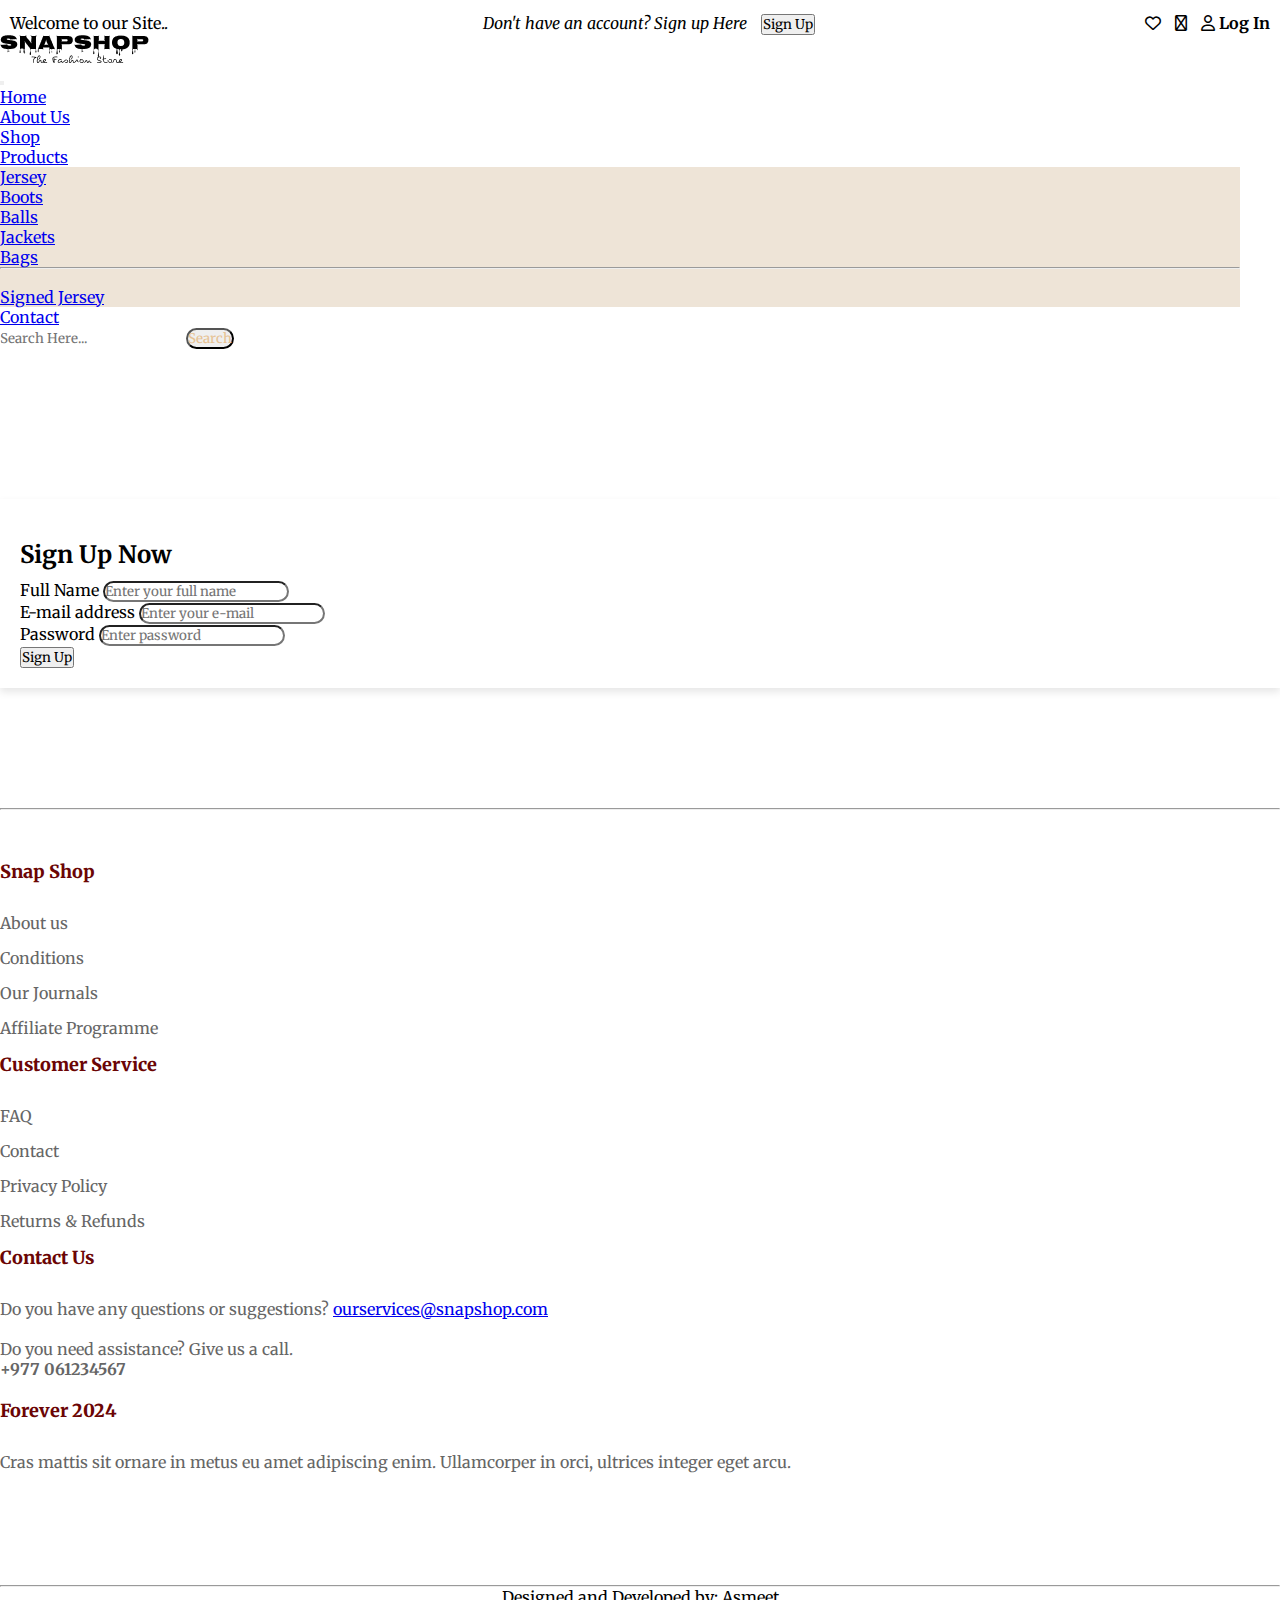
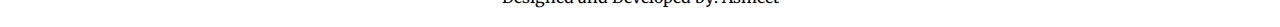
<file: signup.html>
<!DOCTYPE html>
<html lang="en">
  <head>
    <meta charset="UTF-8" />
    <meta http-equiv="X-UA-Compatible" content="IE=edge" />
    <meta name="viewport" content="width=device-width, initial-scale=1.0" />
    <title>Home</title>
    <link rel="stylesheet" href="style.css" />
    <link
      rel="stylesheet"
      href="https://cdnjs.cloudflare.com/ajax/libs/font-awesome/6.5.2/css/all.min.css"
    />
    <!-- Bootstrap -->
    <link
      href="https://cdn.jsdelivr.net/npm/bootstrap@5.0.2/dist/css/bootstrap.min.css"
      rel="stylesheet"
      integrity="sha384-EVSTQN3/azprG1Anm3QDgpJLIm9Nao0Yz1ztcQTwFspd3yD65VohhpuuCOmLASjC"
      crossorigin="anonymous"
    />
    <link rel="preconnect" href="https://fonts.googleapis.com" />
    <link rel="preconnect" href="https://fonts.gstatic.com" crossorigin />
    <link
      href="https://fonts.googleapis.com/css2?family=Merriweather:ital,wght@0,300;0,400;0,700;0,900;1,300;1,400;1,700;1,900&display=swap"
      rel="stylesheet"
    />
  </head>
  <body>
    <!-- Top navbar -->
    <div class="top-navbar">
      <p>Welcome to our Site..</p>
      <span>Don't have an account? Sign up Here
        <a href="signup.html">
        <button type="button" class="btn btn-secondary search-btn">Sign Up</button>
    </button>
  </a>
      </span>
      <div class="icons">
        <a href="wishlist.html">
          <i class="fa-regular fa-heart"></i>
        </a>
        <a href="cart.html">
          <i class="fa-regular fa-cart-shopping"></i>
        </a>
        <a href="login.html">
          <i class="fa-regular fa-user"></i>
          <strong>Log In</strong>
        </a>
      </div>
    </div>
    <!-- Finished Top navbar -->
    <nav class="navbar navbar-expand-lg navbar-light bg-light" id="navbar">
   <div class="col-lg-2 col-md-2">
            <div class="main-logo">
              <a href="index.html">
                <img src="images/logoo.png" alt="logo" />
              </a>
            </div>
          </div>
        <button
          class="navbar-toggler"
          type="button"
          data-bs-toggle="collapse"
          data-bs-target="#navbarSupportedContent"
          aria-controls="navbarSupportedContent"
          aria-expanded="false"
          aria-label="Toggle navigation"
        >
          <span class="navbar-toggler-icon"></span>
        </button>
        <div class="collapse navbar-collapse" id="navbarSupportedContent">
          <ul class="navbar-nav me-auto mb-2 mb-lg-0">
            <li class="nav-item">
              <a class="nav-link active" aria-current="page" href="index.html">Home</a>
            </li>
            <li class="nav-item">
              <a class="nav-link" href="about.html">About Us</a>
            </li>
            <li class="nav-item">
                <a class="nav-link " aria-current="page" href="shop.html">Shop</a>
              </li>
            <li class="nav-item dropdown">
              <a
                class="nav-link dropdown-toggle"
                href="product.html"
                id="navbarDropdown"
                role="button"
                data-bs-toggle="dropdown"
                aria-expanded="false"
              >
                Products
              </a>
              <ul class="dropdown-menu" aria-labelledby="navbarDropdown" style="background-color:  rgb(238, 228, 215);"> 
                <li><a class="dropdown-item" href="product.html">Jersey</a></li>
                <li><a class="dropdown-item" href="product.html">Boots</a></li>
                <li><a class="dropdown-item" href="product.html">Balls</a></li>
                <li><a class="dropdown-item" href="product.html">Jackets</a></li>
                <li><a class="dropdown-item" href="product.html">Bags</a></li>
                <li><hr class="dropdown-divider" /></li>
                <li>
                  <a class="dropdown-item" href="errror.html">Signed Jersey</a>
                </li>
              </ul>
              <li class="nav-item">
                <a class="nav-link " aria-current="page" href="contact.html">Contact</a>
              </li>
            </li>
          </ul>
          <form class="d-flex" id="search">
            <input
              class="form-control me-2"
              type="search"
              placeholder="Search Here..."
              aria-label="Search"
            />
            <button type="button" class="btn btn-secondary search-btn">Search</button>
            </button>
          </form>
        </div>
      </div>
    </nav>
    <!-- Nav ends -->
    
          <!-- Carousel ends -->
           <!-- Main content -->
           <main class="container">
            <div class="row justify-content-center login-container">
              <div class="col-lg-6">
                <div class="cardd">
                  <div class="card-body">
                    <h2 class="card-title text-center">Sign Up Now</h2>
                    <form id="signupForm">
                        <div class="mb-3">
                          <label for="fullName" class="form-label">Full Name</label>
                          <input type="text" class="form-control" id="fullName" placeholder="Enter your full name" required>
                        </div>
                        <div class="mb-3">
                          <label for="email" class="form-label">E-mail address</label>
                          <input type="email" class="form-control" id="email" placeholder="Enter your e-mail" required>
                        </div>
                        <div class="mb-3">
                          <label for="password" class="form-label">Password</label>
                          <input type="password" class="form-control" id="password" placeholder="Enter password" required>
                        </div>
                        <div class="text-center">
                          <button type="submit" class="btn btn-secondary">Sign Up</button>
                        </div>
                      </form>
                  </div>
                </div>
              </div>
            </div>
          </main>
           
          <hr/>

    
      <!-- Main content ends -->
      <footer id="footer">
        <div class="container">
          <div class="footer-menu-list">
            <div class="row d-flex flex-wrap justify-content-between">
              <div class="col-lg-3 col-md-6 col-sm-6">
                <div class="footer-menu">
                  <h5 class="widget-title">Snap Shop</h5>
                  <ul class="menu-list list-unstyled">
                    <li class="menu-item">
                      <a href="about.html">About us</a>
                    </li>
                    <li class="menu-item">
                      <a href="#">Conditions </a>
                    </li>
                    <li class="menu-item">
                      <a href="blog.html">Our Journals</a>
                    </li>
                    <li class="menu-item">
                      <a href="#">Affiliate Programme</a>
                    </li>
                  </ul>
                </div>
              </div>
              <div class="col-lg-3 col-md-6 col-sm-6">
                <div class="footer-menu">
                  <h5 class="widget-title">Customer Service</h5>
                  <ul class="menu-list list-unstyled">
                    <li class="menu-item">
                      <a href="faqs.html">FAQ</a>
                    </li>
                    <li class="menu-item">
                      <a href="contact.html">Contact</a>
                    </li>
                    <li class="menu-item">
                      <a href="#">Privacy Policy</a>
                    </li>
                    <li class="menu-item">
                      <a href="#">Returns & Refunds</a>
                    </li>
                  </ul>
                </div>
              </div>
              <div class="col-lg-3 col-md-6 col-sm-6">
                <div class="footer-menu">
                  <h5 class="widget-title">Contact Us</h5>
                  <p>
                    Do you have any questions or suggestions?
                    <a href="#" class="email">ourservices@snapshop.com</a>
                  </p>
                  <p>
                    Do you need assistance? Give us a call. <br />
                    <strong>+977 061234567</strong>
                  </p>
                </div>
              </div>
              <div class="col-lg-3 col-md-6 col-sm-6">
                <div class="footer-menu">
                  <h5 class="widget-title">Forever 2024</h5>
                  <p>
                    Cras mattis sit ornare in metus eu amet adipiscing enim.
                    Ullamcorper in orci, ultrices integer eget arcu.
                  </p>
                  <div class="social-links">
                    <ul class="d-flex list-unstyled">
                      <li>
                        <a href="#">
                          <i class="icon icon-facebook"></i>
                        </a>
                      </li>
                      <li>
                        <a href="#">
                          <i class="icon icon-twitter"></i>
                        </a>
                      </li>
                      <li>
                        <a href="#">
                          <i class="icon icon-youtube-play"></i>
                        </a>
                      </li>
                    </ul>
                  </div>
                </div>
              </div>
            </div>
          </div>
        </div>
        <hr />
      </footer>
          <!-- Footer ends -->
          <div class="centered-text">
            Designed and Developed by: Asmeet
        </div>

    <script
      src="https://cdn.jsdelivr.net/npm/bootstrap@5.0.2/dist/js/bootstrap.bundle.min.js"
      integrity="sha384-MrcW6ZMFYlzcLA8Nl+NtUVF0sA7MsXsP1UyJoMp4YLEuNSfAP+JcXn/tWtIaxVXM"
      crossorigin="anonymous"
    ></script>
    <script src="dropdown.js"></script>
  </body>
</html>
</file>
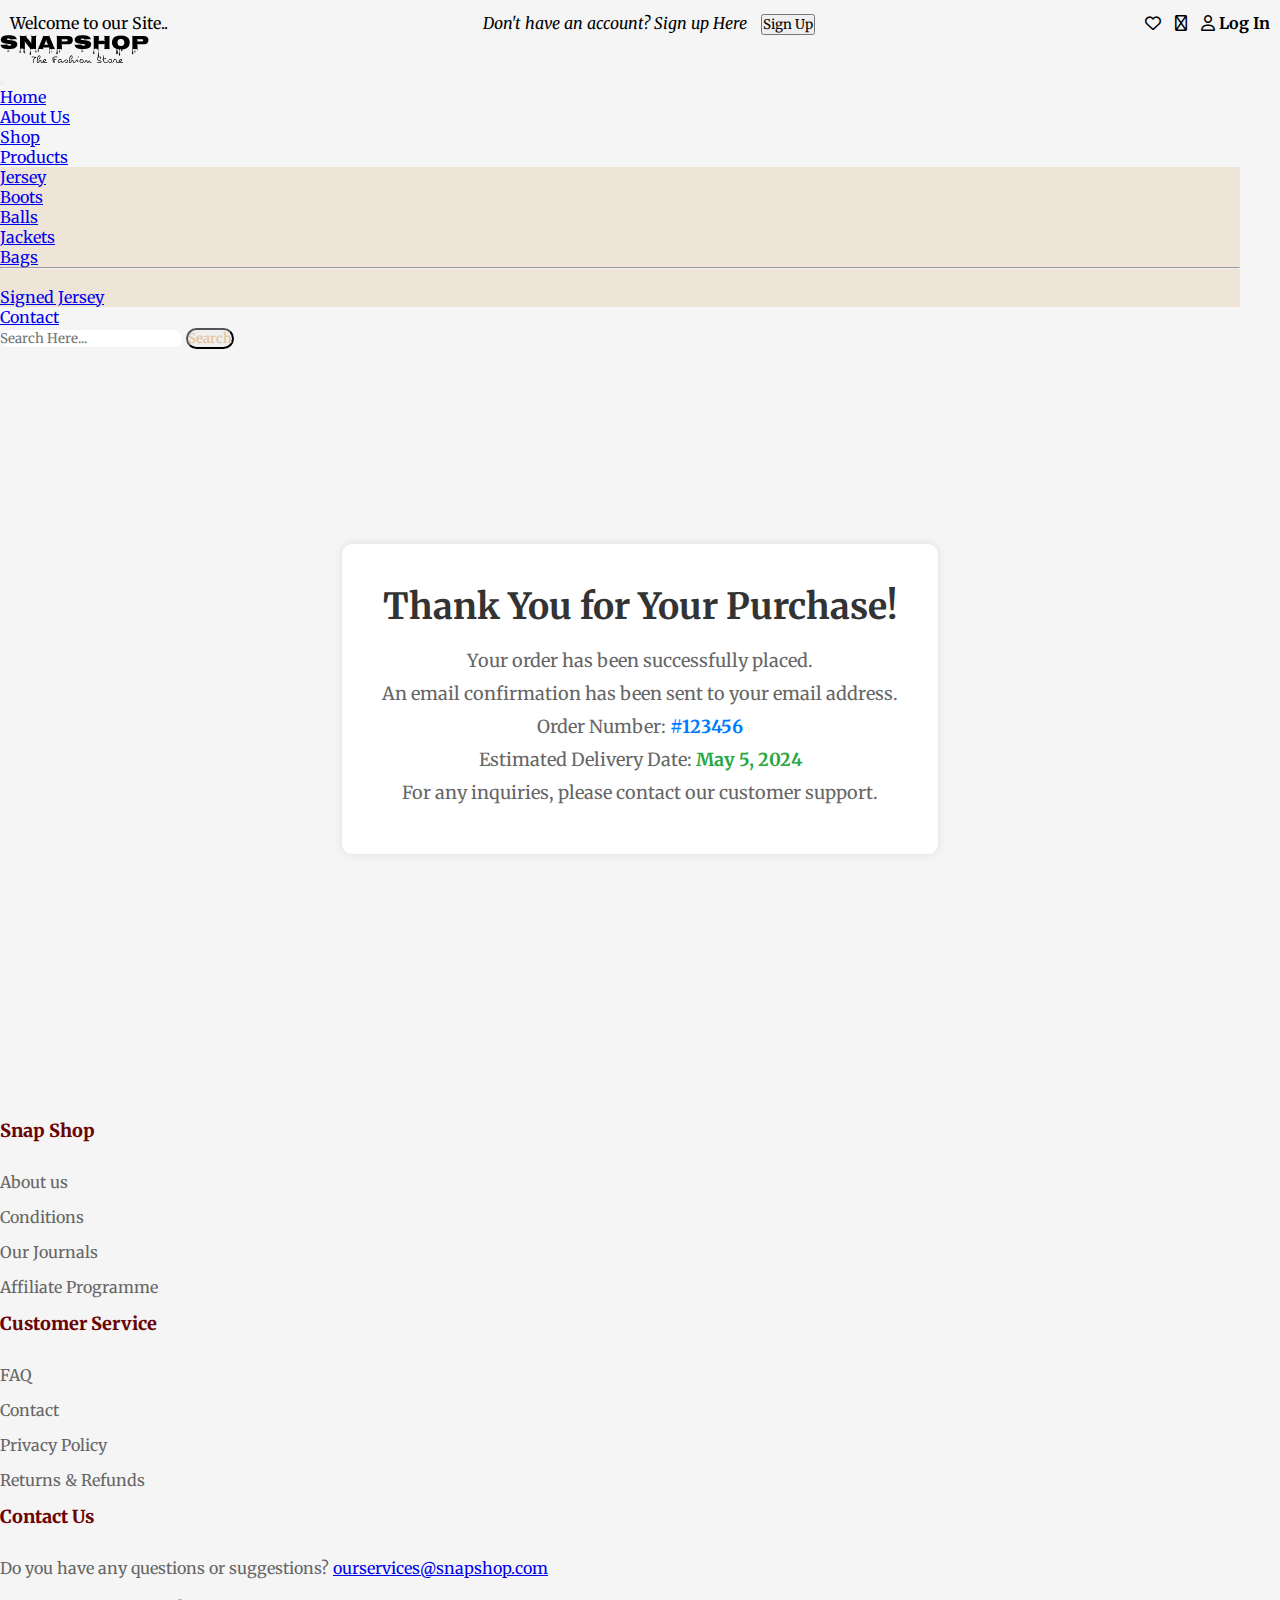
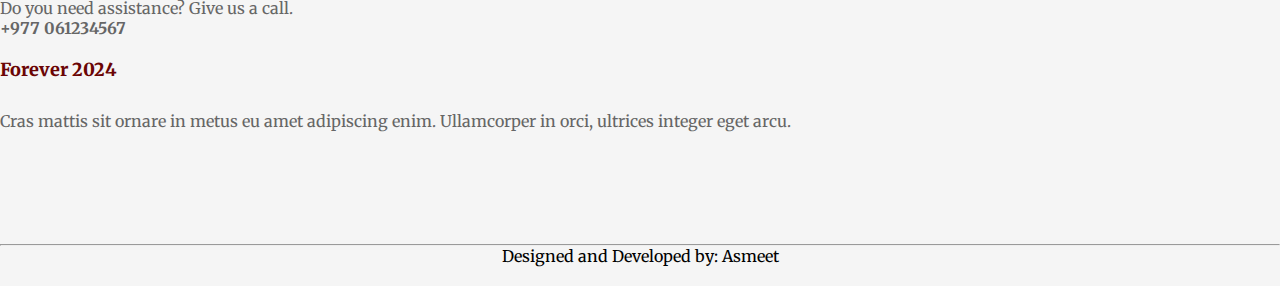
<file: thankyou.html>
<!DOCTYPE html>
<html lang="en">
  <head>
    <meta charset="UTF-8" />
    <meta http-equiv="X-UA-Compatible" content="IE=edge" />
    <meta name="viewport" content="width=device-width, initial-scale=1.0" />
    <title>Home</title>
    <link rel="stylesheet" href="style.css" />
    <link
      rel="stylesheet"
      href="https://cdnjs.cloudflare.com/ajax/libs/font-awesome/6.5.2/css/all.min.css"
    />
    <!-- Bootstrap -->
    <link
      href="https://cdn.jsdelivr.net/npm/bootstrap@5.0.2/dist/css/bootstrap.min.css"
      rel="stylesheet"
      integrity="sha384-EVSTQN3/azprG1Anm3QDgpJLIm9Nao0Yz1ztcQTwFspd3yD65VohhpuuCOmLASjC"
      crossorigin="anonymous"
    />
    <link rel="preconnect" href="https://fonts.googleapis.com" />
    <link rel="preconnect" href="https://fonts.gstatic.com" crossorigin />
    <link
      href="https://fonts.googleapis.com/css2?family=Merriweather:ital,wght@0,300;0,400;0,700;0,900;1,300;1,400;1,700;1,900&display=swap"
      rel="stylesheet"
    />

    <style>
        body {
          font-family: Arial, sans-serif;
          margin: 0;
          padding: 0;
          background-color: #f5f5f5;
        }
  
        .containerr {
          display: flex;
          justify-content: center;
          align-items: center;
          height: 80vh;
          padding-bottom: 20px;
        }
  
        .thank-you-message {
          text-align: center;
          background-color: #fff;
          padding: 40px;
          border-radius: 10px;
          box-shadow: 0px 0px 10px rgba(0, 0, 0, 0.1);
        }
  
        .thank-you-message h1 {
          font-size: 36px;
          color: #333;
          margin-bottom: 20px;
        }
  
        .thank-you-message p {
          font-size: 18px;
          color: #666;
          margin-bottom: 10px;
        }
  
        .order-number,
        .delivery-date {
          font-weight: bold;
        }
  
        .order-number {
          color: #007bff;
        }
  
        .delivery-date {
          color: #28a745;
        }
      </style>
  </head>
  <body>
    <!-- Top navbar -->
    <div class="top-navbar">
      <p>Welcome to our Site..</p>
      <span>Don't have an account? Sign up Here
        <a href="signup.html">
        <button type="button" class="btn btn-secondary search-btn">Sign Up</button>
    </button>
  </a>
      </span>
      <div class="icons">
        <a href="wishlist.html">
          <i class="fa-regular fa-heart"></i>
        </a>
        <a href="cart.html">
          <i class="fa-regular fa-cart-shopping"></i>
        </a>
        <a href="login.html">
          <i class="fa-regular fa-user"></i>
          <strong>Log In</strong>
        </a>
      </div>
    </div>
    <!-- Finished Top navbar -->
    <nav class="navbar navbar-expand-lg navbar-light bg-light" id="navbar">
   <div class="col-lg-2 col-md-2">
            <div class="main-logo">
              <a href="index.html">
                <img src="images/logoo.png" alt="logo" />
              </a>
            </div>
          </div>
        <button
          class="navbar-toggler"
          type="button"
          data-bs-toggle="collapse"
          data-bs-target="#navbarSupportedContent"
          aria-controls="navbarSupportedContent"
          aria-expanded="false"
          aria-label="Toggle navigation"
        >
          <span class="navbar-toggler-icon"></span>
        </button>
        <div class="collapse navbar-collapse" id="navbarSupportedContent">
          <ul class="navbar-nav me-auto mb-2 mb-lg-0">
            <li class="nav-item">
              <a class="nav-link active" aria-current="page" href="index.html">Home</a>
            </li>
            <li class="nav-item">
              <a class="nav-link" href="about.html">About Us</a>
            </li>
            <li class="nav-item">
                <a class="nav-link " aria-current="page" href="shop.html">Shop</a>
              </li>
            <li class="nav-item dropdown">
              <a
                class="nav-link dropdown-toggle"
                href="product.html"
                id="navbarDropdown"
                role="button"
                data-bs-toggle="dropdown"
                aria-expanded="false"
              >
                Products
              </a>
              <ul class="dropdown-menu" aria-labelledby="navbarDropdown" style="background-color:  rgb(238, 228, 215);"> 
                <li><a class="dropdown-item" href="product.html">Jersey</a></li>
                <li><a class="dropdown-item" href="product.html">Boots</a></li>
                <li><a class="dropdown-item" href="product.html">Balls</a></li>
                <li><a class="dropdown-item" href="product.html">Jackets</a></li>
                <li><a class="dropdown-item" href="product.html">Bags</a></li>
                <li><hr class="dropdown-divider" /></li>
                <li>
                  <a class="dropdown-item" href="errror.html">Signed Jersey</a>
                </li>
              </ul>
              <li class="nav-item">
                <a class="nav-link " aria-current="page" href="contact.html">Contact</a>
              </li>
            </li>
          </ul>
          <form class="d-flex" id="search">
            <input
              class="form-control me-2"
              type="search"
              placeholder="Search Here..."
              aria-label="Search"
            />
            <button type="button" class="btn btn-secondary search-btn">Search</button>
            </button>
          </form>
        </div>
      </div>
    </nav>
    <!-- Nav ends -->
    
    <div class="containerr">
        <div class="thank-you-message">
          <h1>Thank You for Your Purchase!</h1>
          <p>Your order has been successfully placed.</p>
          <p>An email confirmation has been sent to your email address.</p>
          <p>Order Number: <span class="order-number">#123456</span></p>
          <p>
            Estimated Delivery Date:
            <span class="delivery-date">May 5, 2024</span>
          </p>
          <p>For any inquiries, please contact our customer support.</p>
        </div>
      </div>
        
        </div>
    </div>
      <!-- Main content ends -->
      <footer id="footer">
        <div class="container">
          <div class="footer-menu-list">
            <div class="row d-flex flex-wrap justify-content-between">
              <div class="col-lg-3 col-md-6 col-sm-6">
                <div class="footer-menu">
                  <h5 class="widget-title">Snap Shop</h5>
                  <ul class="menu-list list-unstyled">
                    <li class="menu-item">
                      <a href="about.html">About us</a>
                    </li>
                    <li class="menu-item">
                      <a href="#">Conditions </a>
                    </li>
                    <li class="menu-item">
                      <a href="blog.html">Our Journals</a>
                    </li>
                    <li class="menu-item">
                      <a href="#">Affiliate Programme</a>
                    </li>
                  </ul>
                </div>
              </div>
              <div class="col-lg-3 col-md-6 col-sm-6">
                <div class="footer-menu">
                  <h5 class="widget-title">Customer Service</h5>
                  <ul class="menu-list list-unstyled">
                    <li class="menu-item">
                      <a href="faqs.html">FAQ</a>
                    </li>
                    <li class="menu-item">
                      <a href="contact.html">Contact</a>
                    </li>
                    <li class="menu-item">
                      <a href="#">Privacy Policy</a>
                    </li>
                    <li class="menu-item">
                      <a href="#">Returns & Refunds</a>
                    </li>
                  </ul>
                </div>
              </div>
              <div class="col-lg-3 col-md-6 col-sm-6">
                <div class="footer-menu">
                  <h5 class="widget-title">Contact Us</h5>
                  <p>
                    Do you have any questions or suggestions?
                    <a href="#" class="email">ourservices@snapshop.com</a>
                  </p>
                  <p>
                    Do you need assistance? Give us a call. <br />
                    <strong>+977 061234567</strong>
                  </p>
                </div>
              </div>
              <div class="col-lg-3 col-md-6 col-sm-6">
                <div class="footer-menu">
                  <h5 class="widget-title">Forever 2024</h5>
                  <p>
                    Cras mattis sit ornare in metus eu amet adipiscing enim.
                    Ullamcorper in orci, ultrices integer eget arcu.
                  </p>
                  <div class="social-links">
                    <ul class="d-flex list-unstyled">
                      <li>
                        <a href="#">
                          <i class="icon icon-facebook"></i>
                        </a>
                      </li>
                      <li>
                        <a href="#">
                          <i class="icon icon-twitter"></i>
                        </a>
                      </li>
                      <li>
                        <a href="#">
                          <i class="icon icon-youtube-play"></i>
                        </a>
                      </li>
                    </ul>
                  </div>
                </div>
              </div>
            </div>
          </div>
        </div>
        <hr />
      </footer>
          <!-- Footer ends -->
          <div class="centered-text">
            Designed and Developed by: Asmeet
        </div>

    <script
      src="https://cdn.jsdelivr.net/npm/bootstrap@5.0.2/dist/js/bootstrap.bundle.min.js"
      integrity="sha384-MrcW6ZMFYlzcLA8Nl+NtUVF0sA7MsXsP1UyJoMp4YLEuNSfAP+JcXn/tWtIaxVXM"
      crossorigin="anonymous"
    ></script>
    <script src="https://unpkg.com/swiper/swiper-bundle.min.js"></script>
   <script src="about.js"></script>
  </body>
</html>
</file>
<file: style.css>
* {
  margin: 0;
  padding: 0;
  box-sizing: border-box;
  outline: none;
  font-family: "Merriweather", serif;
}
.top-navbar {
  display: flex;
  justify-content: space-between;
}
.top-navbar p {
  margin-top: 13px;
  margin-left: 10px;
  font-style: normal;
}
.top-navbar span {
  margin-top: 13px;
  margin-left: 10px;
  font-style: oblique;
}
.top-navbar .icons {
  margin-top: 13px;
  margin-left: 15px;
  margin-right: 10px;
}
.top-navbar a {
  text-decoration: none;
  color: black;
  margin-left: 10px;
}
.top-navbar a:hover {
  color: rgb(248, 7, 7);
}
. @media screen and (max-width: 400px) {
  .top-navbar a {
    font-size: 15px;
  }
  .top-navbar p {
    font-size: 15px;
  }
  .top-navbar span {
    font-size: 15px;
  }
  .navbar .main-logo {
  }
}
@media screen and (max-width: 320px) {
  .top-navbar a {
    font-size: 10px;
  }
  .top-navbar p {
    font-size: 10px;
  }
  .top-navbar span {
    font-size: 10px;
  }
}
@media screen and (max-width: 318px) {
  .top-navbar a {
    font-size: 8px;
    margin-left: 0;
  }
  .top-navbar p {
    font-size: 11px;
    margin-top: 20px;
  }
  .top-navbar span {
    font-size: 11px;
    margin-top: 20px;
  }
}
.nav-item {
  margin-right: 40px; /* Adjust the margin as needed */
}
.search-btn:hover {
  background-color: #dbf7a7; /* Change background color on hover */
  border-color: #07eff7;
  color: rgb(18, 163, 247);
}
#search button {
  color: rgb(230, 194, 148);
  border-radius: 50px;
}
#search input {
  border-radius: 50px;
  border: none;
}
/* Dropdown */
.dropdown:hover .dropdown-menu {
  display: block;
}
.dropdown-menu li a {
  transition: 0.5s ease;
}
.carousel-item {
  height: 600px; /* Adjust the height as needed */
  object-fit: cover;
}

/*--- Widget Title
-----------------------------------------------*/
h5.widget-title {
  letter-spacing: 0;
  font-size: 1.3em;
  font-weight: 800;
  margin-top: 0;
  margin-bottom: 20px;
}

.footer-menu-list {
  padding: 0px; /* Add padding to increase the gap */
  text-decoration: none;
}

.footer-menu-list .widget-title {
  color: rgb(107, 5, 5); /* Change title color */
  font-size: 18px; /* Adjust title font size */
  margin-bottom: 30px; /* Add margin below title */
}
.menu-list .menu-item {
  margin-bottom: 15px; /* Add margin between menu items */
  text-decoration: none;
}
.menu-list .menu-item a {
  font-size: 16px; /* Adjust link font size */
  margin-bottom: 20px;
  text-decoration: none;
  color: #666;
}

.menu-list .menu-item a:hover {
  color: rgb(243, 11, 11); /* Change link color on hover */
}

.footer-menu-list p {
  color: #666;
  margin-bottom: 20px;
}

.social-links .icon {
  font-size: 24px;
  margin-right: 10px;
}

.social-links .icon:hover {
  color: #007bff;
}

.centered-text {
  text-align: center;
  padding-bottom: 20px;
}

@media screen and (max-width: 768px) {
  .centered-text {
    font-size: 14px;
  }
}
.login-container {
  margin-top: 30px;
  padding-top: 100px;
  padding-bottom: 120px;
}
.card {
  border: none;
  border-radius: 10px;
  box-shadow: 0 0 20px rgba(0, 0, 0, 0.1);
}
.card-title {
  margin-bottom: 20px;
}
.form-control {
  border-radius: 20px;
}
.btn-primary {
  border-radius: 20px;
  color: bisque;
}
/* error */
.error-page-container {
  text-align: center;
  padding-top: 120px;
}
.error-icon {
  font-size: 60px;
  color: #f00;
  margin-bottom: 20px;
}
.error-message {
  font-size: 20px;
  margin-bottom: 30px;
}

@media (max-width: 768px) {
  .contact-card,
  .map-card {
    float: none;
    width: 100%; /* Each div takes 100% width on smaller screens */
  }
}
.section-header {
  margin-top: 50px;
  padding-top: 50px;
}
.row {
  margin-top: 50px;
}
/* Contact Section */
#contact {
  padding: 80px 0;
  background-color: #f8f9fa;
}

.contact-info {
  margin-bottom: 50px;
}

.contact-info h2 {
  margin-bottom: 20px;
}

.contact-info p {
  font-size: 18px;
  line-height: 1.8;
}

.contact-details {
  margin-top: 30px;
}

.contact-item {
  margin-bottom: 20px;
}

.contact-item i {
  margin-right: 10px;
  font-size: 20px;
}

.contact-form {
  background-color: #fff;
  padding: 40px;
  border-radius: 10px;
  box-shadow: 0 0 20px rgba(0, 0, 0, 0.1);
}

.contact-form h2 {
  margin-bottom: 30px;
}

.contact-form .form-group {
  margin-bottom: 25px;
}

.contact-form input[type="text"],
.contact-form input[type="email"],
.contact-form textarea {
  width: 100%;
  padding: 12px;
  border: 1px solid #ced4da;
  border-radius: 5px;
  background-color: #f5f5f5;
}

.contact-form textarea {
  resize: none;
}

.contact-form button[type="submit"] {
  padding: 12px 30px;
  background-color: #007bff;
  border: none;
  border-radius: 5px;
  color: #fff;
  font-size: 16px;
  cursor: pointer;
}

.contact-form button[type="submit"]:hover {
  background-color: #0056b3;
}

/* Style for product cards */
.card {
  position: relative;
  overflow: hidden; /* Ensure child elements don't overflow */
  border: 1px solid #ddd; /* Add border for a clean look */
  border-radius: 10px; /* Add border radius for rounded corners */
  transition: transform 0.3s;
  margin-bottom: 20px;
}
.card:hover {
  transform: translateY(-5px);
  box-shadow: 0 4px 8px rgba(0, 0, 0, 0.1); /* Add shadow on hover */
  justify-content: center;
  align-items: center;
}
.cardd {
  box-shadow: 0 4px 8px rgba(0, 0, 0, 0.1); /* Add shadow on hover */
  justify-content: center;
  align-items: center;
  padding-top: 20px;
}
.overlay {
  position: absolute;
  top: 0;
  left: 0;
  width: 100%;
  height: 100%;
  background: rgba(77, 75, 75, 0.281); /* Semi-transparent black overlay */
  opacity: 0;
  transition: opacity 0.3s;
  display: flex;
  justify-content: center;
  align-items: center;
  color: rgb(255, 255, 255);
  text-align: center;
}
.overlay:hover {
  opacity: 1;
}
.overlay-content {
  display: flex;
  align-items: center;
  justify-content: center;
  gap: 10px;
}
.overlay-content i {
  font-size: 1.5rem;
}
.card img {
  width: 100%;
  height: auto;
  border-top-left-radius: 10px; /* Ensure image corners match card corners */
  border-top-right-radius: 10px;
}
.card-body {
  padding: 20px;
}
.card-title {
  margin-bottom: 10px;
  font-size: 1.5rem;
  font-weight: bold;
}
.card-price {
  font-size: 1.2rem;
  font-weight: bold;
  color: #7e463d; /* Blue color for price */
}
.star {
  color: #f1c40f; /* Yellow color for stars */
}
.add-to-cart a {
  color: rgb(255, 255, 255);
}
.add-to-cart a:hover {
  color: #f00;
}
.wishlist a:hover {
  color: #f00;
}
.wishlist a {
  color: #f5f5f5;
}
.add-to-cartt a {
  color: rgb(247, 128, 30);
}
.add-to-cartt a:hover {
  color: #f00;
}
.wishlistt a:hover {
  color: #f00;
}
.wishlistt a {
  color: rgb(247, 128, 30);
}
/* Other cards */
#other-cards {
  margin-top: 30px;
}
#other-cards .card {
  background-color: #666;
}
#other-cards .card h3 {
  margin-top: 30px;
  color: black;
  margin-left: 10px;
  letter-spacing: 3px;
}
#other-cards .card h5 {
  margin-top: 15px;
  font-weight: bold;
  font-size: 11px;
  color: black;
  margin-left: 10px;
  letter-spacing: 3px;
  border: 2px solid black;
  width: 160px;
}
#other-cards .card p {
  margin-top: 10px;
  font-weight: 100;
  font-size: 15px;
  color: black;
  margin-left: 10px;
  letter-spacing: 3px;
}

#Shopnow {
  width: 130px;
  height: 30px;
  margin-top: 10px;
  margin-left: 10px;
  letter-spacing: 3px;
  color: white;
  background-color: black;
  font-weight: bold;
  border: none;
  cursor: pointer;
}
#shopnow {
  width: 130px;
  height: 30px;
  margin-top: 10px;
  margin-left: 10px;
  letter-spacing: 3px;
  color: orange;
  background-color: black;
  font-weight: bold;
  border: none;
  cursor: pointer;
}

/*----- Icon Box Section
--------------------------------------------------------------*/
#shipping-information {
  padding-bottom: 40px;
  padding-top: 30px;
}
#shipping-information .icon-box {
  display: flex;
  align-items: baseline;
  border-right: 1px solid #eaeaea;
  padding-right: 50px;
  margin-right: 50px;
}
#shipping-information .icon-box:last-child {
  border-right: none;
  padding-right: 0;
  margin-right: 0;
}
#shipping-information .icon-box i.icon {
  font-size: 1.5em;
  color: var(--primary-color);
  padding-right: 15px;
}
.icon-box h4.block-title {
  line-height: 1.2;
  font-weight: 400;
  margin: 20px 0;
}

/* About section styles */
.about-section {
  padding: 50px 0;
}

.about-section h1,
.about-section h2 {
  color: #333;
}

/* Updated styles for Reviews section */
.reviews-section {
  background-color: #f9f9f9;
  padding: 50px 0;
}

.review {
  padding: 20px;
  border-radius: 10px;
  box-shadow: 0 4px 6px rgba(0, 0, 0, 0.1);
  background-color: #fff;
  transition: transform 0.3s ease;
  position: relative;
}

.review i {
  position: absolute;
  top: 10px;
  left: 10px;
  font-size: 24px;
  color: #888;
}

.review-text {
  margin-left: 30px; /* Add space after the quotation icon */
}

.review h3 {
  margin-top: 20px;
  margin-bottom: 0;
  color: #333;
}

/* Updated styles for About section */
.about-section {
  padding: 50px 0;
}

.about-content {
  display: flex;
  align-items: center;
}

.about-image {
  flex: 1;
}

.about-image img {
  max-width: 100%;
  height: auto;
}

.about-text {
  flex: 2;
  padding-left: 20px; /* Add spacing between image and text */
}

.about-text h1,
.about-text h2 {
  color: #333;
}
</file>
